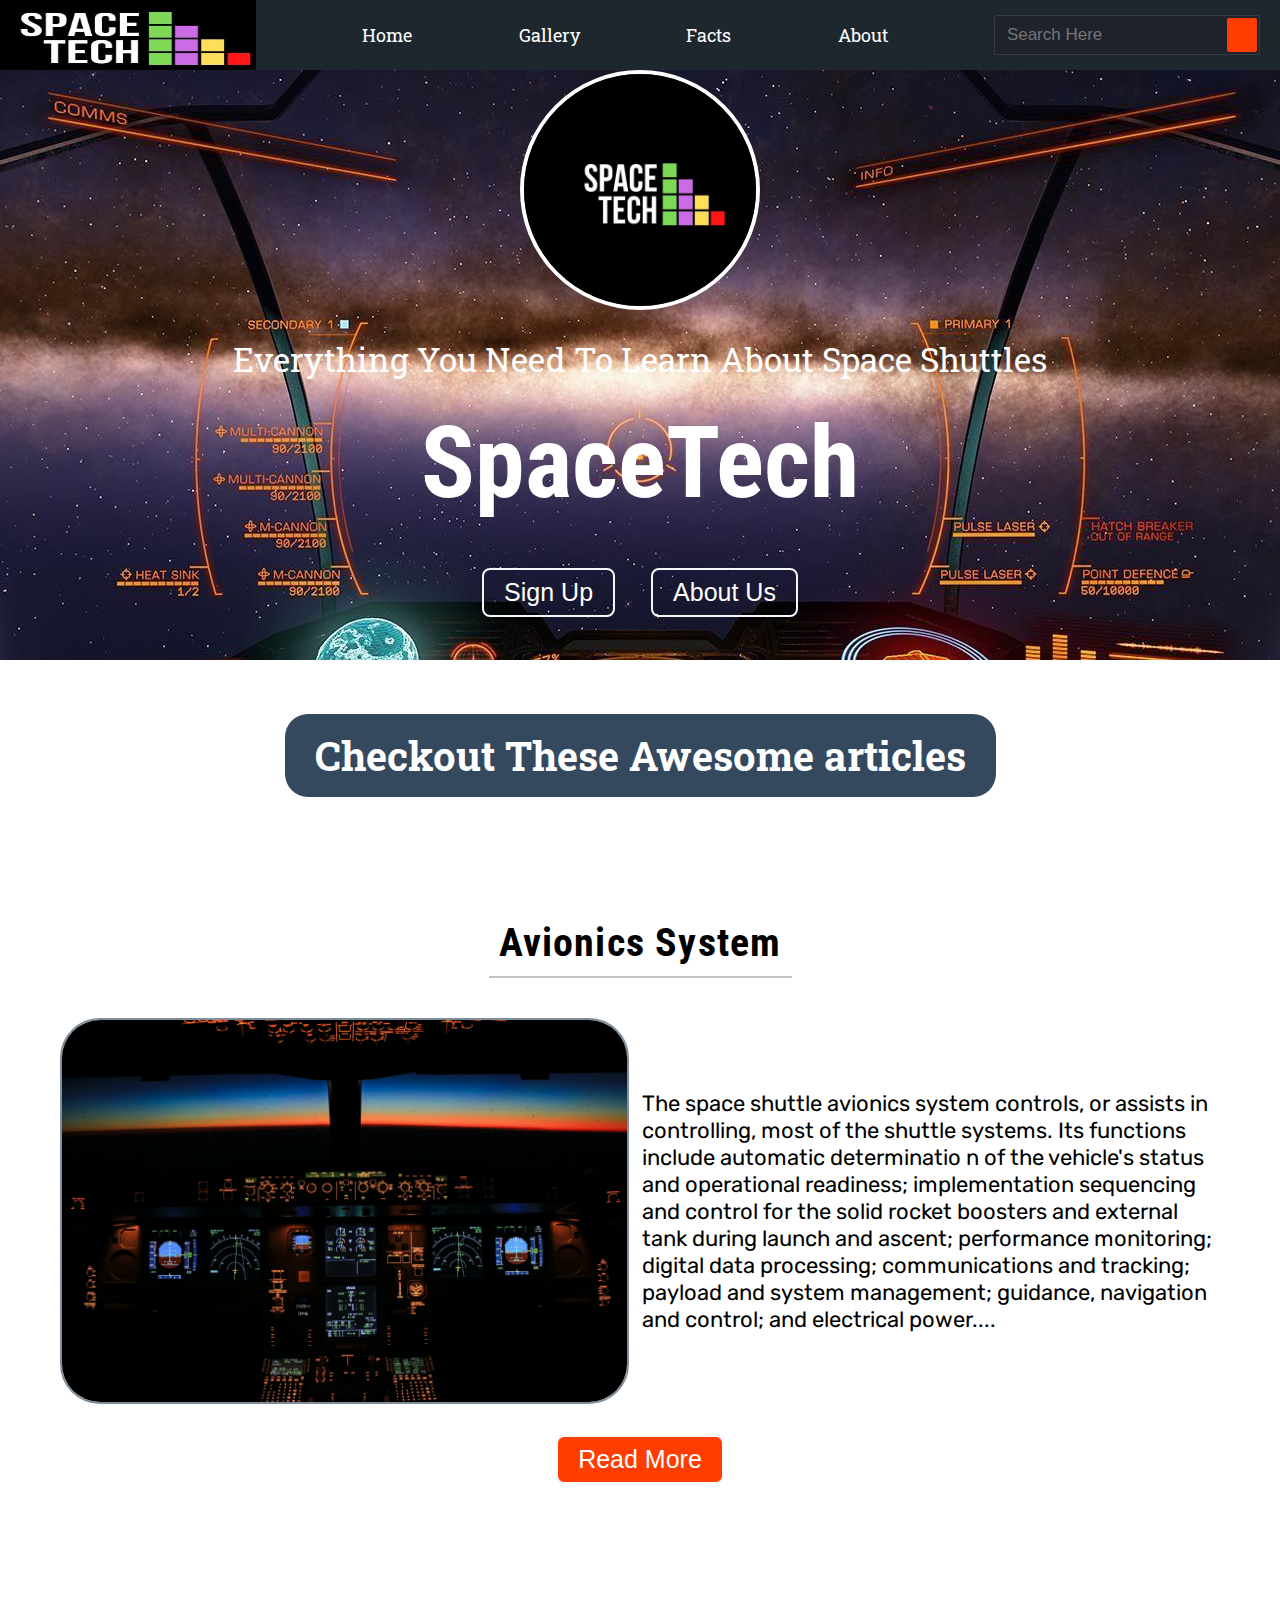
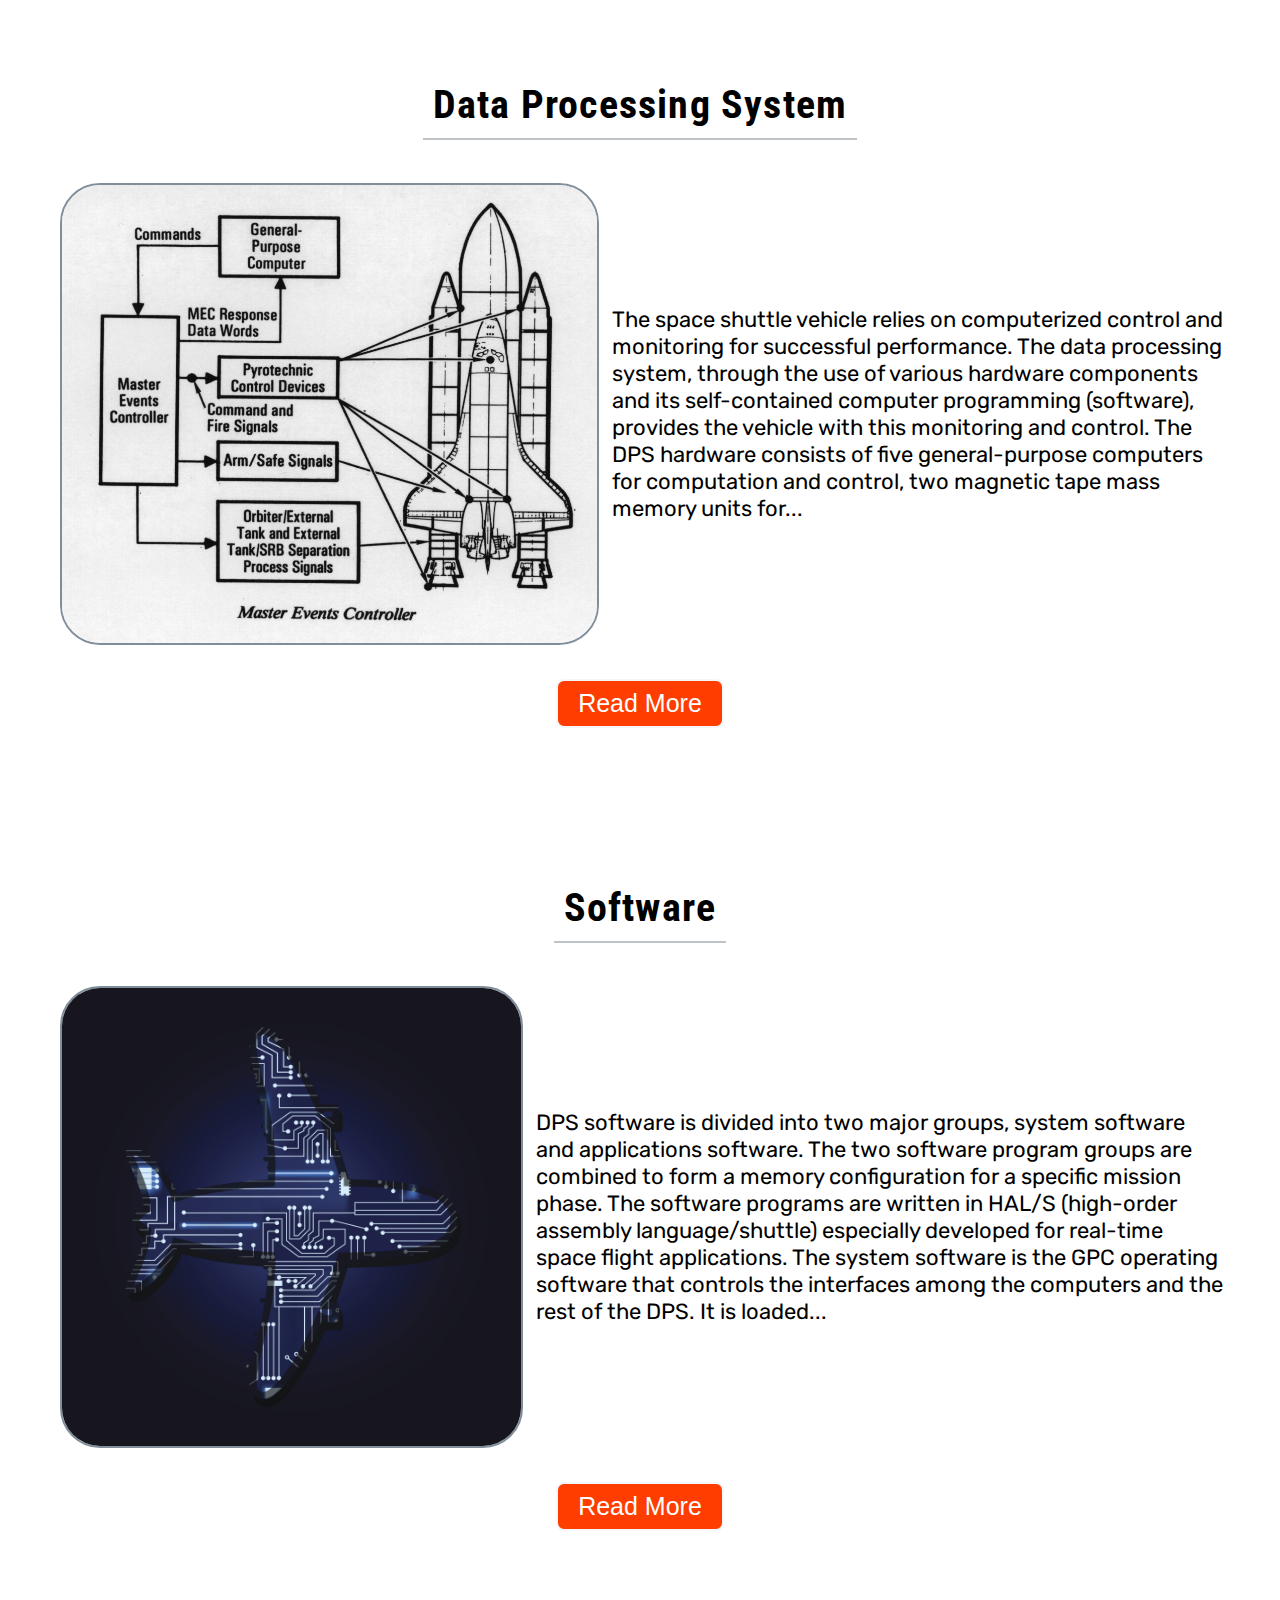
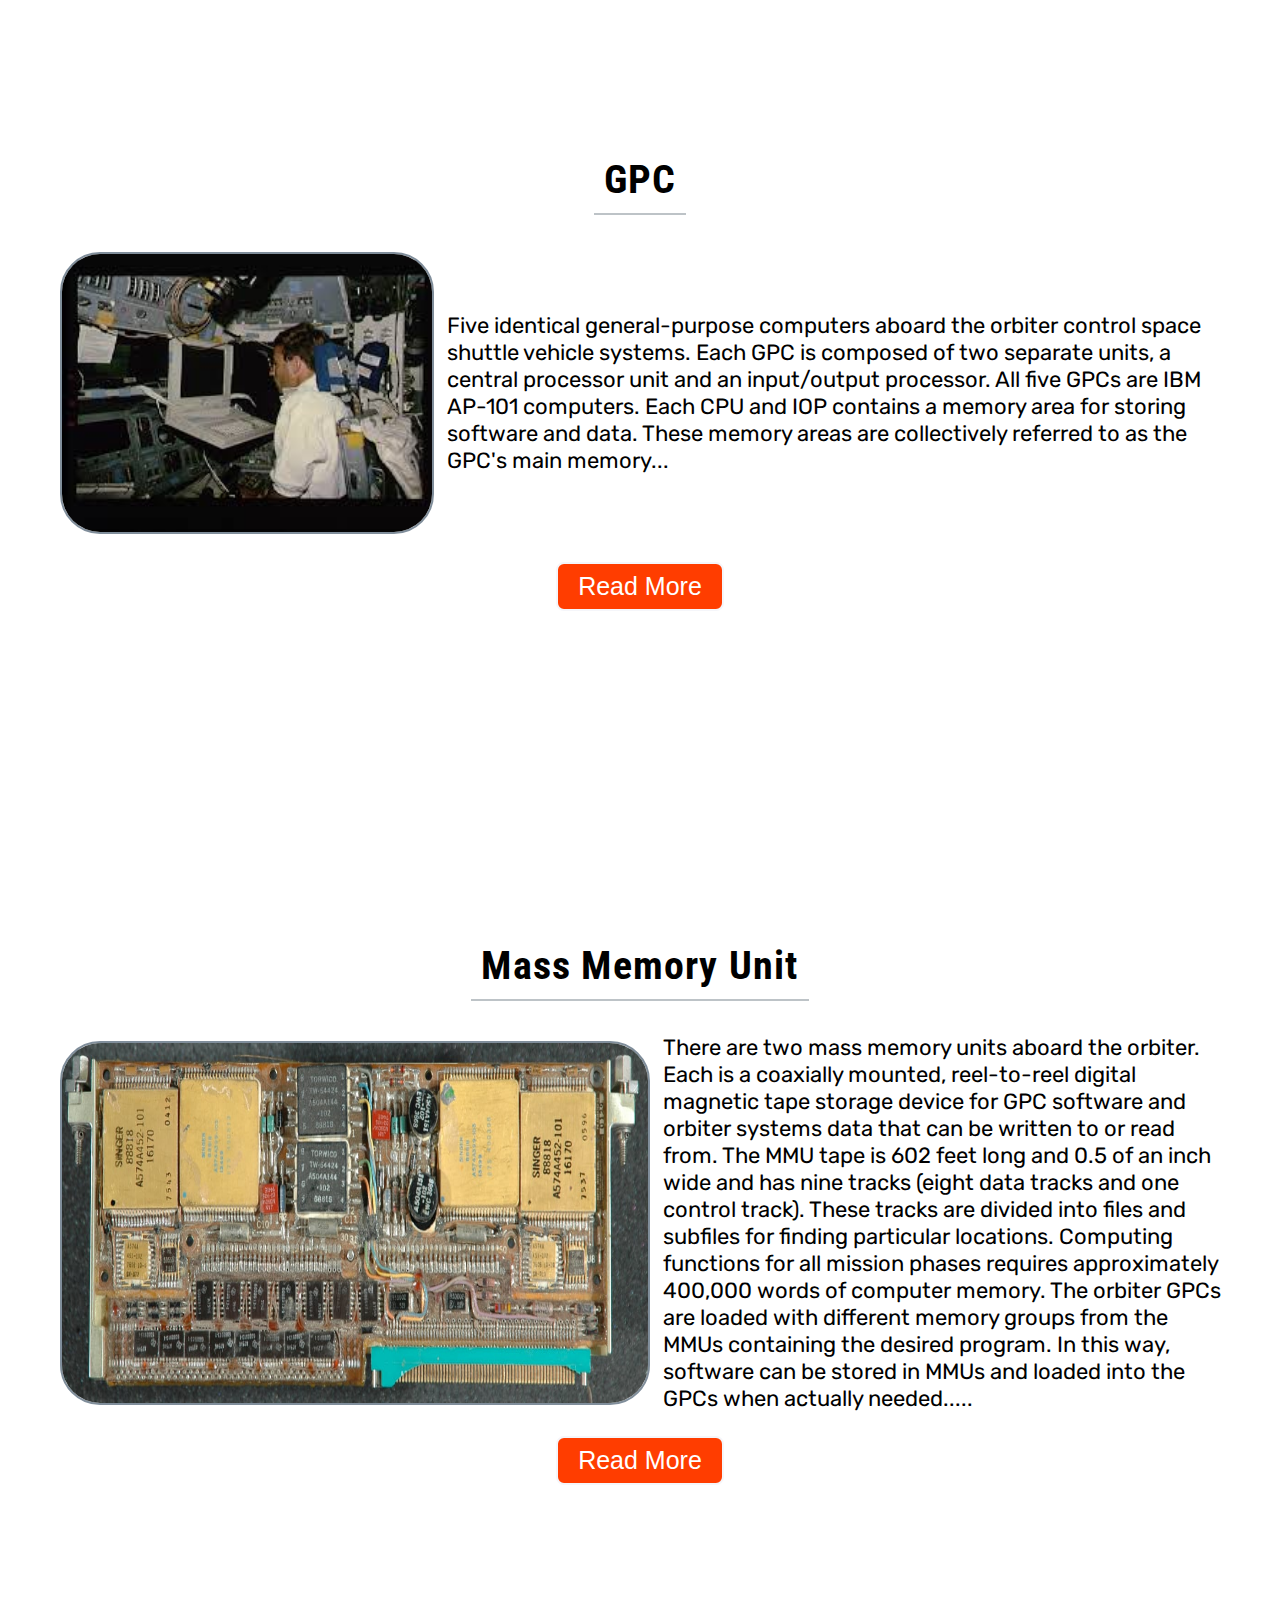
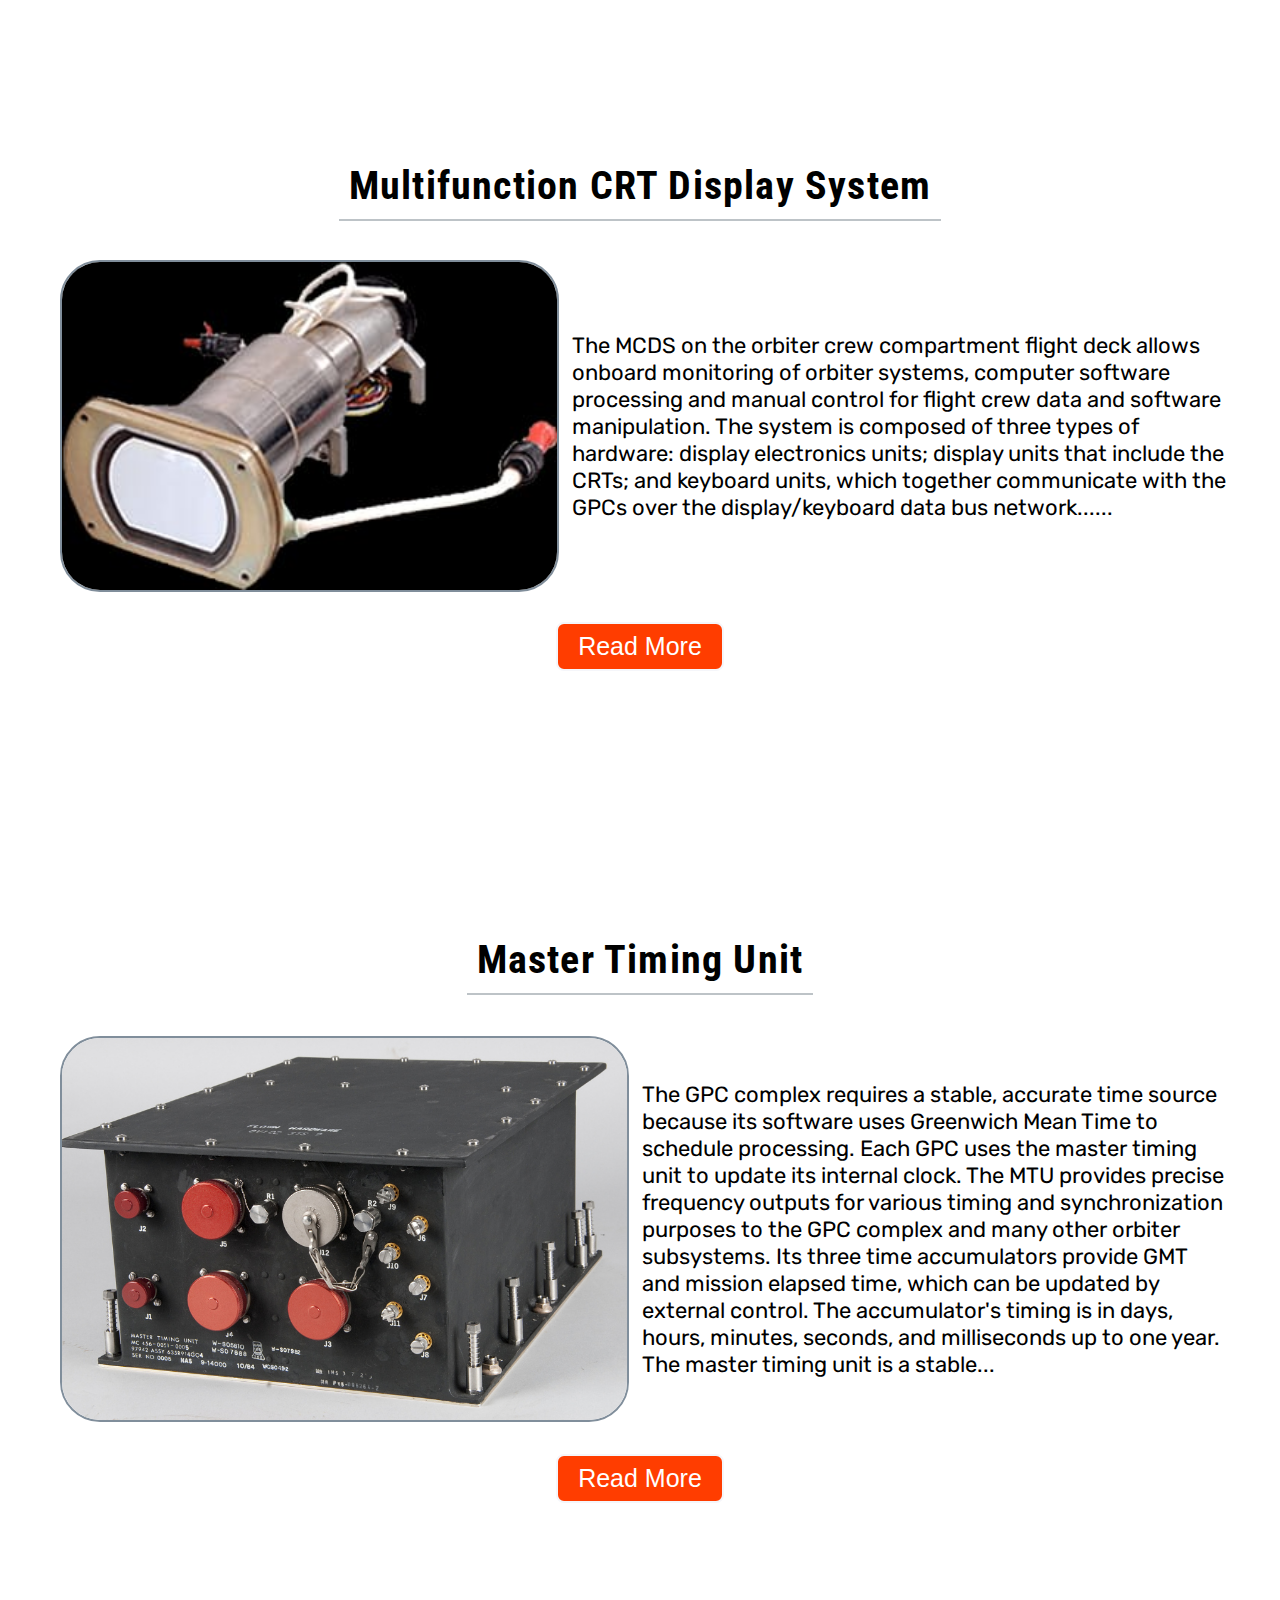
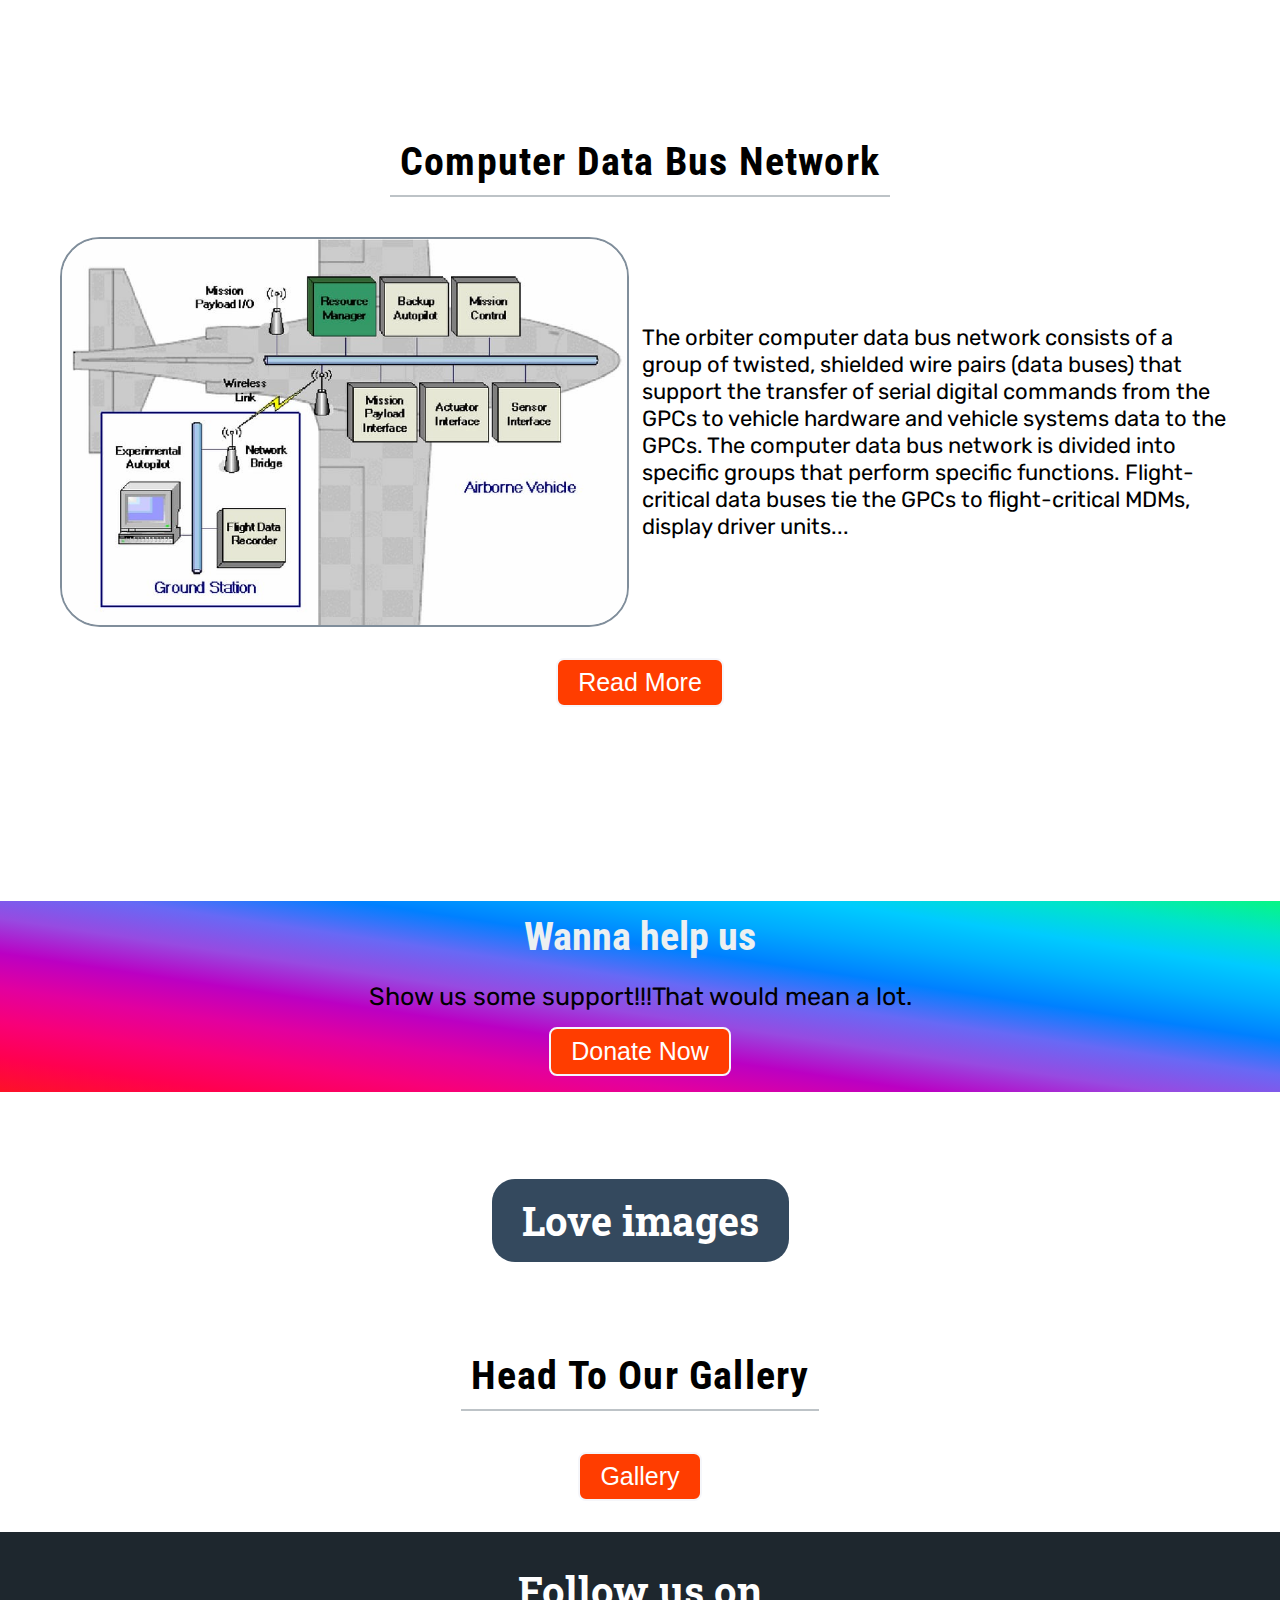
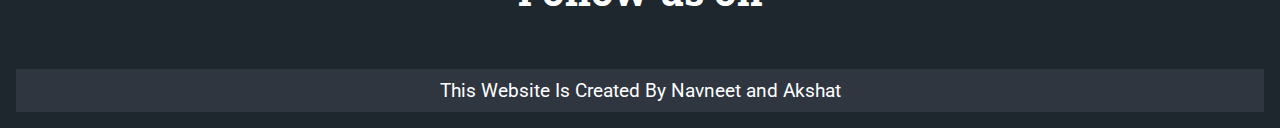
<file: index.html>
<!DOCTYPE html>
<html lang="en">
    <head>
        <meta charset="UTF-8">
        <meta name="viewport" content="width=device-width, initial-scale=1.0">
        <link rel="stylesheet" href="style.css">
        <link rel="stylesheet" href="https://use.fontawesome.com/releases/v5.1.0/css/all.css" integrity="sha384-lKuwvrZot6UHsBSfcMvOkWwlCMgc0TaWr+30HWe3a4ltaBwTZhyTEggF5tJv8tbt"
            crossorigin="anonymous">
            <link rel="preconnect" href="https://fonts.gstatic.com">
            <link href="https://fonts.googleapis.com/css2?family=Roboto&family=Roboto+Condensed&family=Roboto+Mono&family=Roboto+Slab&family=Rubik&display=swap" rel="stylesheet">
            <title>SpaceTech</title>
        </head>
        <body>
            <header>
                <div class="logo"><img src="img/logo.png" alt="SpaceTech"></div>
                <nav>
                    <div class="menu-icon" onclick= "menubtn()">
                        <span class="fas fa-bars"> </span>
                    </div>
                    <ul>
                        <li><a class="active"href="index.html">Home</a></li>
                        <li><a href="gallery.html">Gallery</a></li>
                        <li><a href="facts.html">Facts</a></li>
                        <li><a href="about.html">About</a></li>
                    </ul>
                    <div id="search-icon" onclick="searchbtn()">
                        <span class="fas fa-search"></span>
                    </div>
                    <div class="cancel-icon">
                        <span class="fas fa-times"></span>
                    </div>
                    <div id="search">
                        <form action="#">
                            <input type="text" placeholder="Search Here">
                            <button  class="fas fa-search"></button>
                        </form>
                    </div>
                    
                </nav>
                <div id="searchbox">
                    <input type="text" placeholder="Search Here">
                </div>
                <div id="slide-out" >
                    
                    
                    <li><a href="index.html">Home</a></li>
                    <li><a href="gallery.html">Gallery</a></li>
                    <li><a href="facts.html">Facts</a></li>
                    <li><a href="about.html">About</a></li>
                </div>
                
                
            </header>
            <main>
                <div class="banner">
                    <div class="bannerlogo">
                        <img src="img/banner-logo.jpeg" alt="SpaceTech">
                    </div>
                    <p>Everything you need to learn about space shuttles</p>
                    <h3>SpaceTech</h3>
                    <div class="buttons">
                        <a href="register.html"><button id="sign" class="btn-banner">Sign up</button></a>
                        <a href="about.html"><button class="btn-banner">about us</button></a>
                    </div>
                </div>
                <br><br><br>
                <div class="space-control">
                    <h4>Checkout These Awesome articles</h4>
                    <div class="card">
                        <h1 class="card-title">
                        Avionics System
                        </h1>
                        <div class="inner-card">
                            <img src="img/andres-dallimonti-kjqTlMHLci4-unsplash.jpg" alt="Card Image">
                            <p>The space shuttle avionics system controls, or assists in controlling,
                                most of the shuttle systems. Its functions include automatic determinatio
                                n of the vehicle's status and operational readiness; implementation sequencing
                                and control for the solid rocket boosters and external tank during launch and
                                ascent; performance monitoring; digital data processing; communications and tracking; payload
                                and system management; guidance, navigation and control; and electrical
                            power....</p>
                            </div> <a href="page1.html"><button class="btnread">Read More</button></a>
                        </div>
                        <br><br><br><br><br><br>
                        <div class="card">
                            <h1 class="card-title">
                            Data Processing system
                            </h1>
                            <div class="inner-card">
                                <img src="img/dps.jpeg" alt="Card Image">
                                <p>The space shuttle vehicle relies on computerized control and monitoring
                                    for successful performance. The data processing system, through the use of
                                    various hardware components and its self-contained computer programming
                                    (software), provides the vehicle with this monitoring and control.
                                    The DPS hardware consists of five general-purpose computers for computation
                                and control, two magnetic tape mass memory units for...</p>
                                </div><a href="page2.html"><button class="btnread">Read More</button></a>
                            </div>
                            <br><br><br><br><br><br>
                            <div class="card">
                                <h1 class="card-title">
                                Software
                                </h1>
                                <div class="inner-card">
                                    <img src="img/software.jpeg" alt="Card Image">
                                    <p>DPS software is divided into two major groups, system software
                                        and applications software.
                                        The two software program groups are combined to form a memory
                                        configuration for a specific mission phase. The software programs
                                        are written in HAL/S (high-order assembly language/shuttle)
                                        especially developed for real-time space flight applications.
                                        The system software is the GPC operating software that controls the
                                        interfaces among the computers and the rest of the DPS. It is loaded...
                                    </p>
                                    </div><a href="page3.html"><button class="btnread">Read More</button></a>
                                </div>
                                <br><br><br><br><br><br>
                                
                                <div class="card">
                                    <h1 class="card-title">
                                    GPC
                                    </h1>
                                    <div class="inner-card">
                                        <img src="img/gpc.jpg" alt="Card Image">
                                        <p>Five identical general-purpose computers aboard the orbiter control space shuttle vehicle systems. Each GPC is composed of two separate units, a central processor unit and an input/output processor. All five GPCs are IBM AP-101 computers. Each CPU and IOP contains a memory area for storing software and data. These memory areas are collectively referred to as the GPC's main memory...</p>
                                        
                                        </div><a href="page4.html"><button class="btnread">Read More</button></a><br><br><br>
                                    </div>
                                    
                                    
                                </div>
                                <br><br><br><br><br><br>
                                <div class="card">
                                    <h1 class="card-title">
                                    Mass memory unit
                                    </h1>
                                    <div class="inner-card">
                                        <img src="img/memory unit.jpeg" alt="Card Image">
                                        <p>There are two mass memory units aboard the orbiter. Each is a coaxially mounted, reel-to-reel digital magnetic tape storage device for GPC software and orbiter systems data that can be written to or read from. The MMU tape is 602 feet long and 0.5 of an inch wide and has nine tracks (eight data tracks and one control track). These tracks are divided into files and subfiles for finding particular locations.
                                        Computing functions for all mission phases requires approximately 400,000 words of computer memory. The orbiter GPCs are loaded with different memory groups from the MMUs containing the desired program. In this way, software can be stored in MMUs and loaded into the GPCs when actually needed.....</p>
                                        </div> <a href="page5.html"><button class="btnread">Read More</button></a>
                                    </div>
                                    <br><br><br><br><br><br>
                                    <div class="card">
                                        <h1 class="card-title">
                                        Multifunction CRT Display System
                                        </h1>
                                        <div class="inner-card">
                                            <img src="img/multi cry display.jpeg" alt="Card Image">
                                            <p>The MCDS on the orbiter crew compartment flight deck allows onboard monitoring of orbiter systems, computer software processing and manual control for flight crew data and software manipulation.
                                            The system is composed of three types of hardware: display electronics units; display units that include the CRTs; and keyboard units, which together communicate with the GPCs over the display/keyboard data bus network......</p>
                                            </div> <a href="page6.html"><button class="btnread">Read More</button></a>
                                        </div>
                                        <br><br><br><br><br><br>
                                        <div class="card">
                                            <h1 class="card-title">
                                            Master Timing Unit
                                            </h1>
                                            <div class="inner-card">
                                                <img src="img/deliveryService-1" alt="Card Image">
                                                <p>The GPC complex requires a stable, accurate time source because its software uses Greenwich Mean Time to schedule processing. Each GPC uses the master timing unit to update its internal clock. The MTU provides precise frequency outputs for various timing and synchronization purposes to the GPC complex and many other orbiter subsystems. Its three time accumulators provide GMT and mission elapsed time, which can be updated by external control. The accumulator's timing is in days, hours, minutes, seconds, and milliseconds up to one year.
                                                The master timing unit is a stable...</p>
                                                </div> <a href="page7.html"><button class="btnread">Read More</button></a>
                                            </div>
                                            <br><br><br><br><br><br>
                                            <div class="card">
                                                <h1 class="card-title">
                                                Computer Data Bus Network
                                                </h1>
                                                <div class="inner-card">
                                                    <img src="img/computer data bus network.jpg" alt="Card Image">
                                                    <p>The orbiter computer data bus network consists of a group of twisted, shielded wire pairs (data buses) that support the transfer of serial digital commands from the GPCs to vehicle hardware and vehicle systems data to the GPCs. The computer data bus network is divided into specific groups that perform specific functions.
                                                    Flight-critical data buses tie the GPCs to flight-critical MDMs, display driver units...</p>
                                                    </div> <a href="page8.html"><button class="btnread">Read More</button></a>
                                                </div>
                                                <br><br><br><br><br><br>
                                                
                                                <div class="donate">
                                                    <h3>Wanna help us</h3>
                                                    <p>Show us some support!!!That would mean a lot.</p>
                                                    <a href="#"> <button>Donate Now </button></a>
                                                </div>
                                                <br><br><br><br>
                                                <div class="gallery-go">
                                                    <h3>Love images</h3>
                                                    <h6>Head to our gallery</h6>
                                                    <a href="gallery.html"> <button>Gallery</button></a>
                                                </div>
                                            </main>
                                            <footer>
                                                <h1>Follow us on</h1>
                                                <div class="social-media">
                                                    <a href="#" ><i id="facebook" class="fab fa-facebook"></i></a>
                                                    <a href="#" ><i id="instagram"class="fab fa-instagram"></i></a>
                                                    <a href="#"><i  id="github" class="fab fa-github"></i></a>
                                                </div>
                                                <p>This Website Is Created By Navneet and Akshat</p>
                                            </footer>
                                            <script src="main.js"></script>
                                        </body>
                                    </html>
</file>
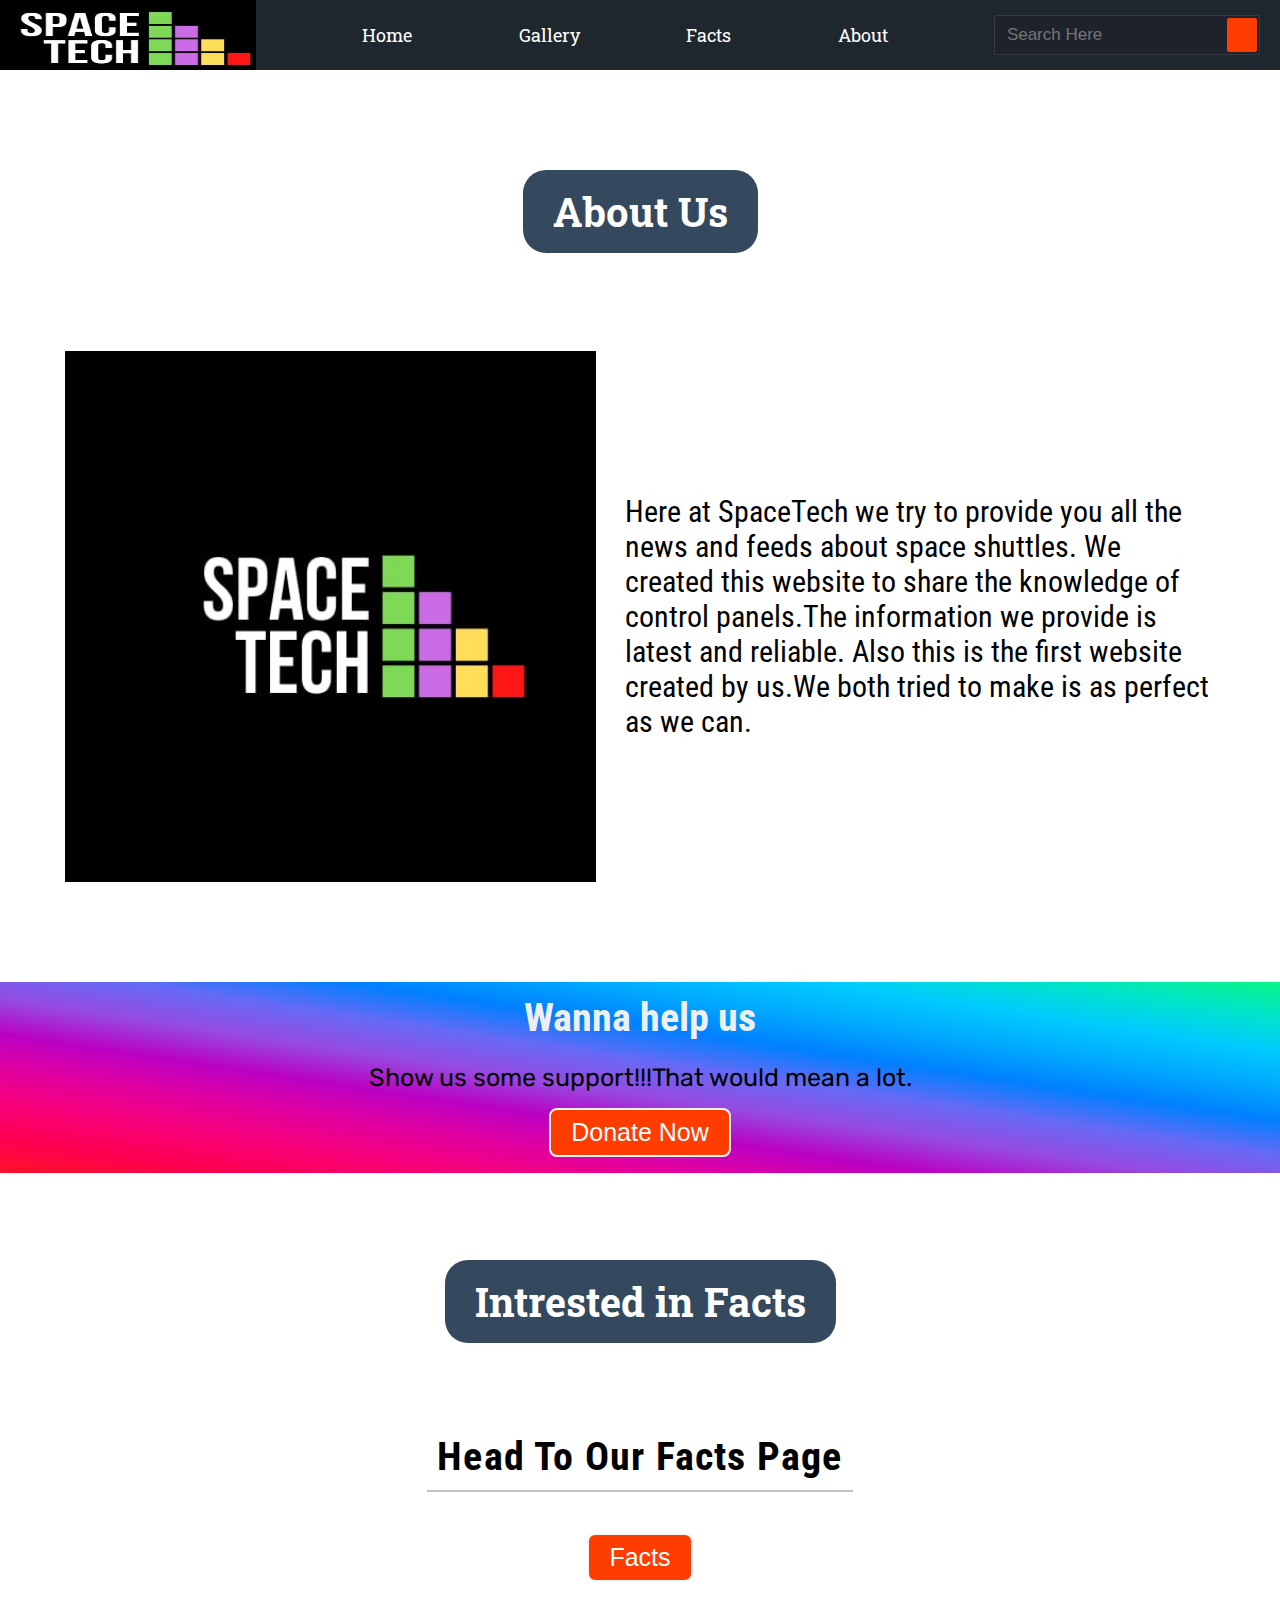
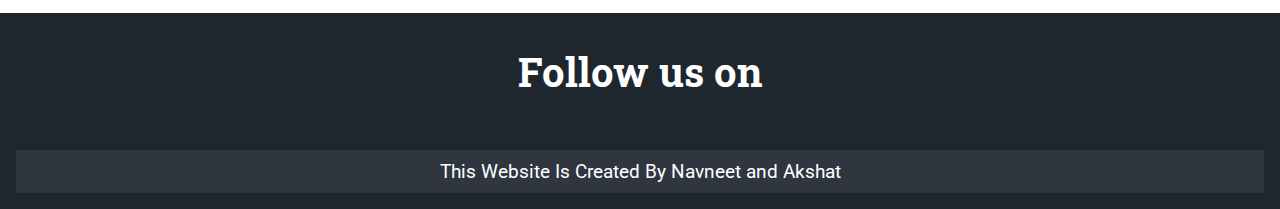
<file: about.html>
<!DOCTYPE html>
<html lang="en">
        <head>
        <meta charset="UTF-8">
        <meta name="viewport" content="width=device-width, initial-scale=1.0">
        <link rel="stylesheet" href="style.css">
        <link rel="stylesheet" href="https://use.fontawesome.com/releases/v5.1.0/css/all.css" integrity="sha384-lKuwvrZot6UHsBSfcMvOkWwlCMgc0TaWr+30HWe3a4ltaBwTZhyTEggF5tJv8tbt"
            crossorigin="anonymous">
            <link rel="preconnect" href="https://fonts.gstatic.com">
            <link href="https://fonts.googleapis.com/css2?family=Roboto&family=Roboto+Condensed&family=Roboto+Mono&family=Roboto+Slab&family=Rubik&display=swap" rel="stylesheet">
            <title>SpaceTech</title>
        </head>
        <body>
            <header>
                <div class="logo"><img src="img/logo.png" alt="space tech"></div>
                <nav>
                    <div class="menu-icon" onclick="menubtn()">
                        <span class="fas fa-bars"> </span>
                    </div>
                    <ul>
                        <li><a class="active" href="index.html">Home</a></li>
                        <li><a href="gallery.html">Gallery</a></li>
                        <li><a href="facts.html">Facts</a></li>
                        <li><a href="#">About</a></li>
                    </ul>
                    <div id="search-icon" onclick="searchbtn()">
                        <span class="fas fa-search"></span>
                    </div>
                    <div class="cancel-icon">
                        <span class="fas fa-times"></span>
                    </div>
                    <div id="search">
                        <form action="#">
                            <input type="text" placeholder="Search Here">
                            <button class="fas fa-search"></button>
                        </form>
                    </div>
                </nav>
                <div id="searchbox">
                    <input type="text" placeholder="Search Here">
                </div>
                <div id="slide-out">
                    <li><a href="index.html">Home</a></li>
                    <li><a href="gallery.html">Gallery</a></li>
                    <li><a href="facts.html">Facts</a></li>
                    <li><a href="about.html">About</a></li>
                </div>
            </header>
            <main id="abpage">
                <div class="about">
                    <h1>About Us</h1>
                    <br>
                    <div class="about-body">
                        <img src="img/banner-logo.jpeg" alt="SpaceTech">
                        
                        <p class="main">
                            Here at SpaceTech we try to provide you all the news and feeds about space shuttles.
                            We created this website to share the knowledge of control panels.The information we provide is latest and reliable.
                            Also this is the first website created by us.We both tried to make is as perfect as we can.
                        </p>
                    </div>
                </div>
                <div class="donate">
                    <h3>Wanna help us</h3>
                    <p>Show us some support!!!That would mean a lot.</p>
                    <a href="#"> <button>Donate Now </button></a>
                </div>
                
                <br><br><br><br>
                <div class="gallery-go">
                    <h3>Intrested in Facts</h3>
                    <h6>Head to our facts page</h6>
                    <a href="facts.html"> <button>Facts</button></a>
                </div>
            </main>
            <footer>
                <h1>Follow us on</h1>
                <div class="social-media">
                    <a href="#" ><i id="facebook" class="fab fa-facebook"></i></a>
                    <a href="#" ><i id="instagram"class="fab fa-instagram"></i></a>
                    <a href="#"><i  id="github" class="fab fa-github"></i></a>
                </div>
                <p>This Website Is Created By Navneet and Akshat</p>
            </footer>
            <script src="main.js"></script>
        </body>
    </html>
</file>
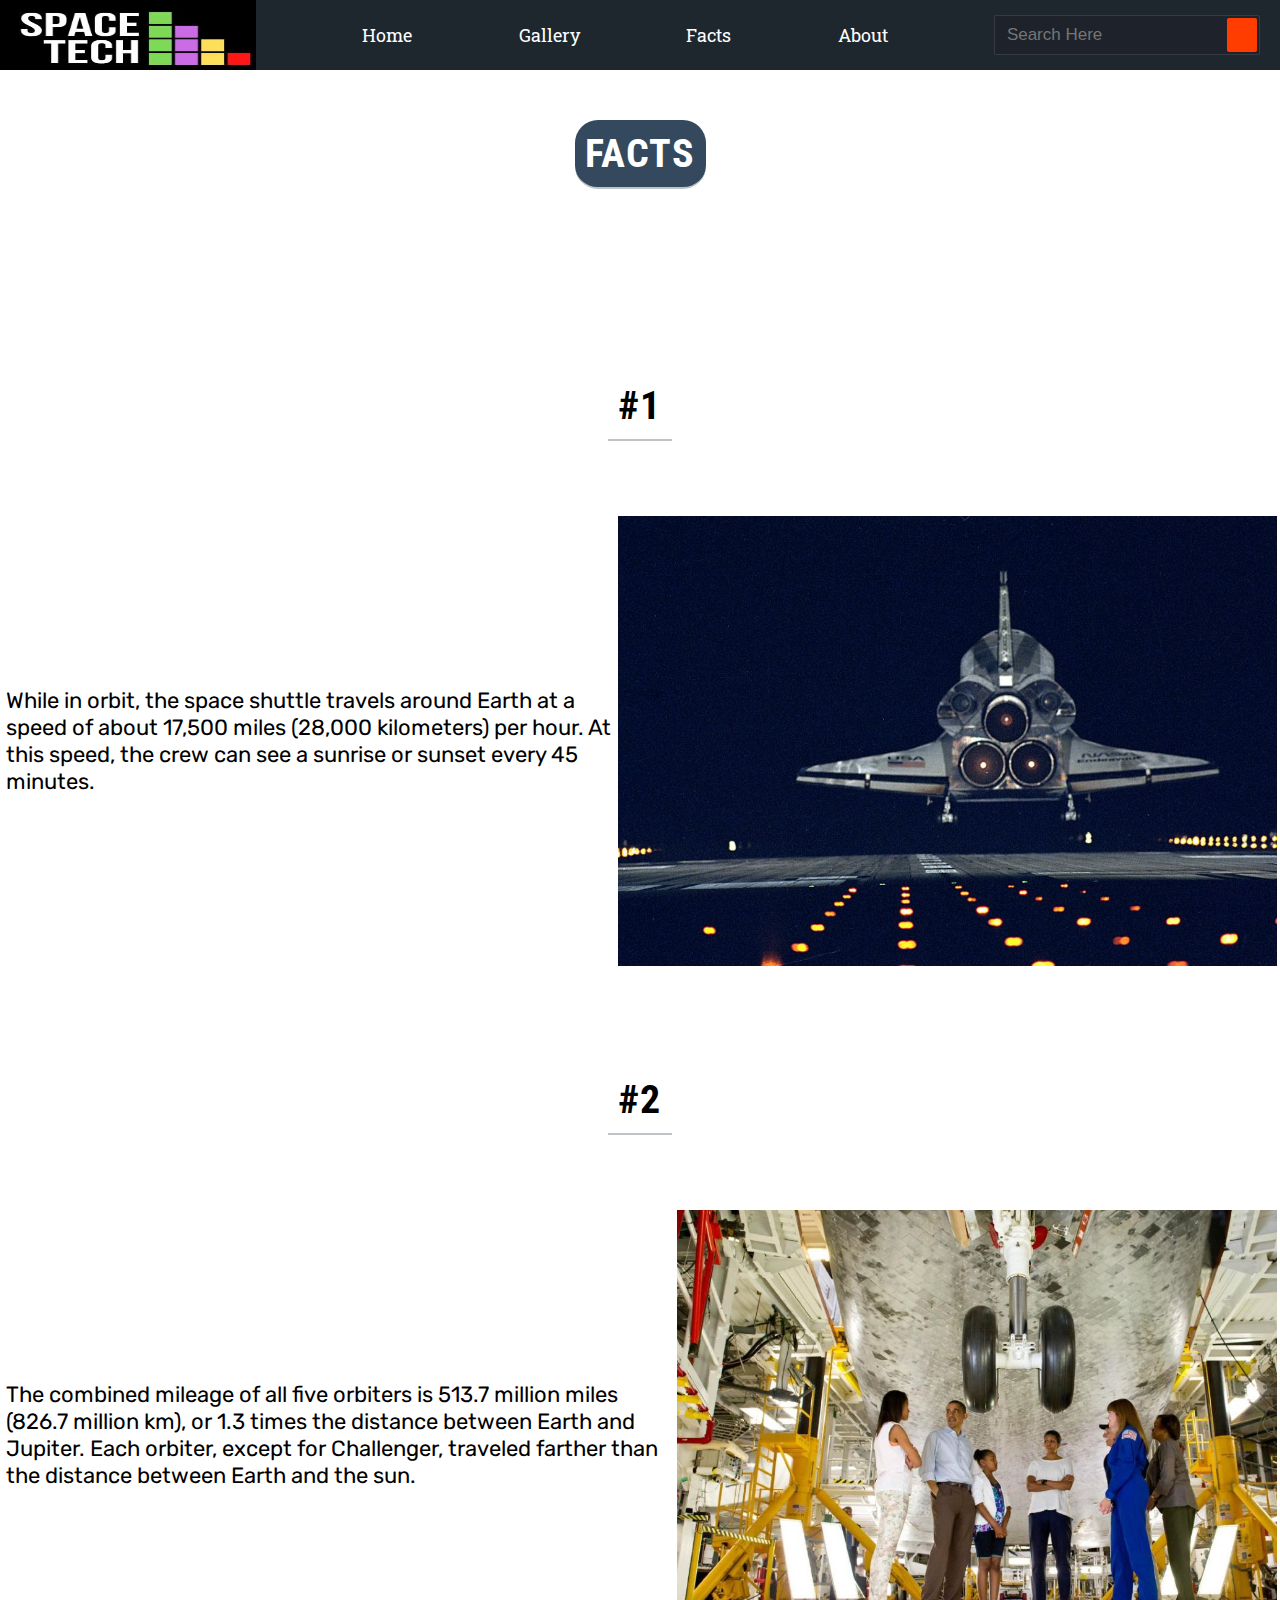
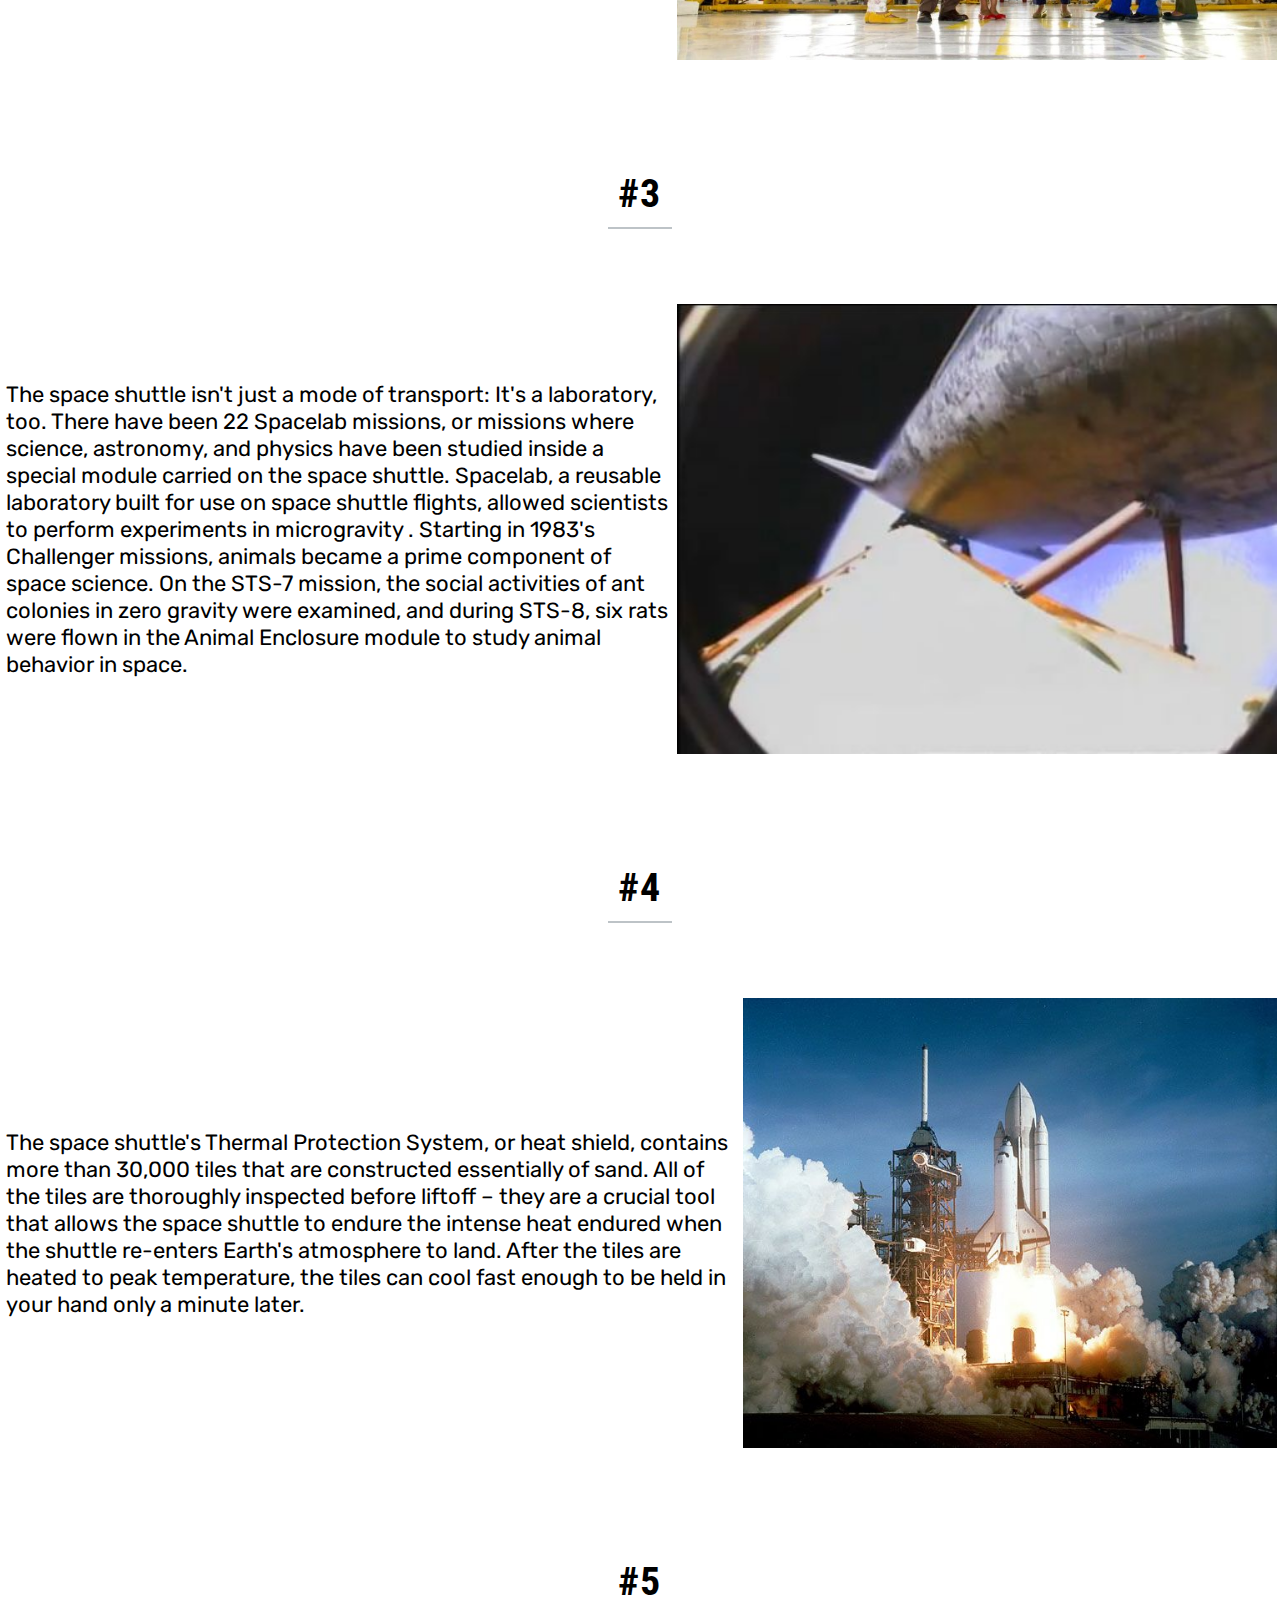
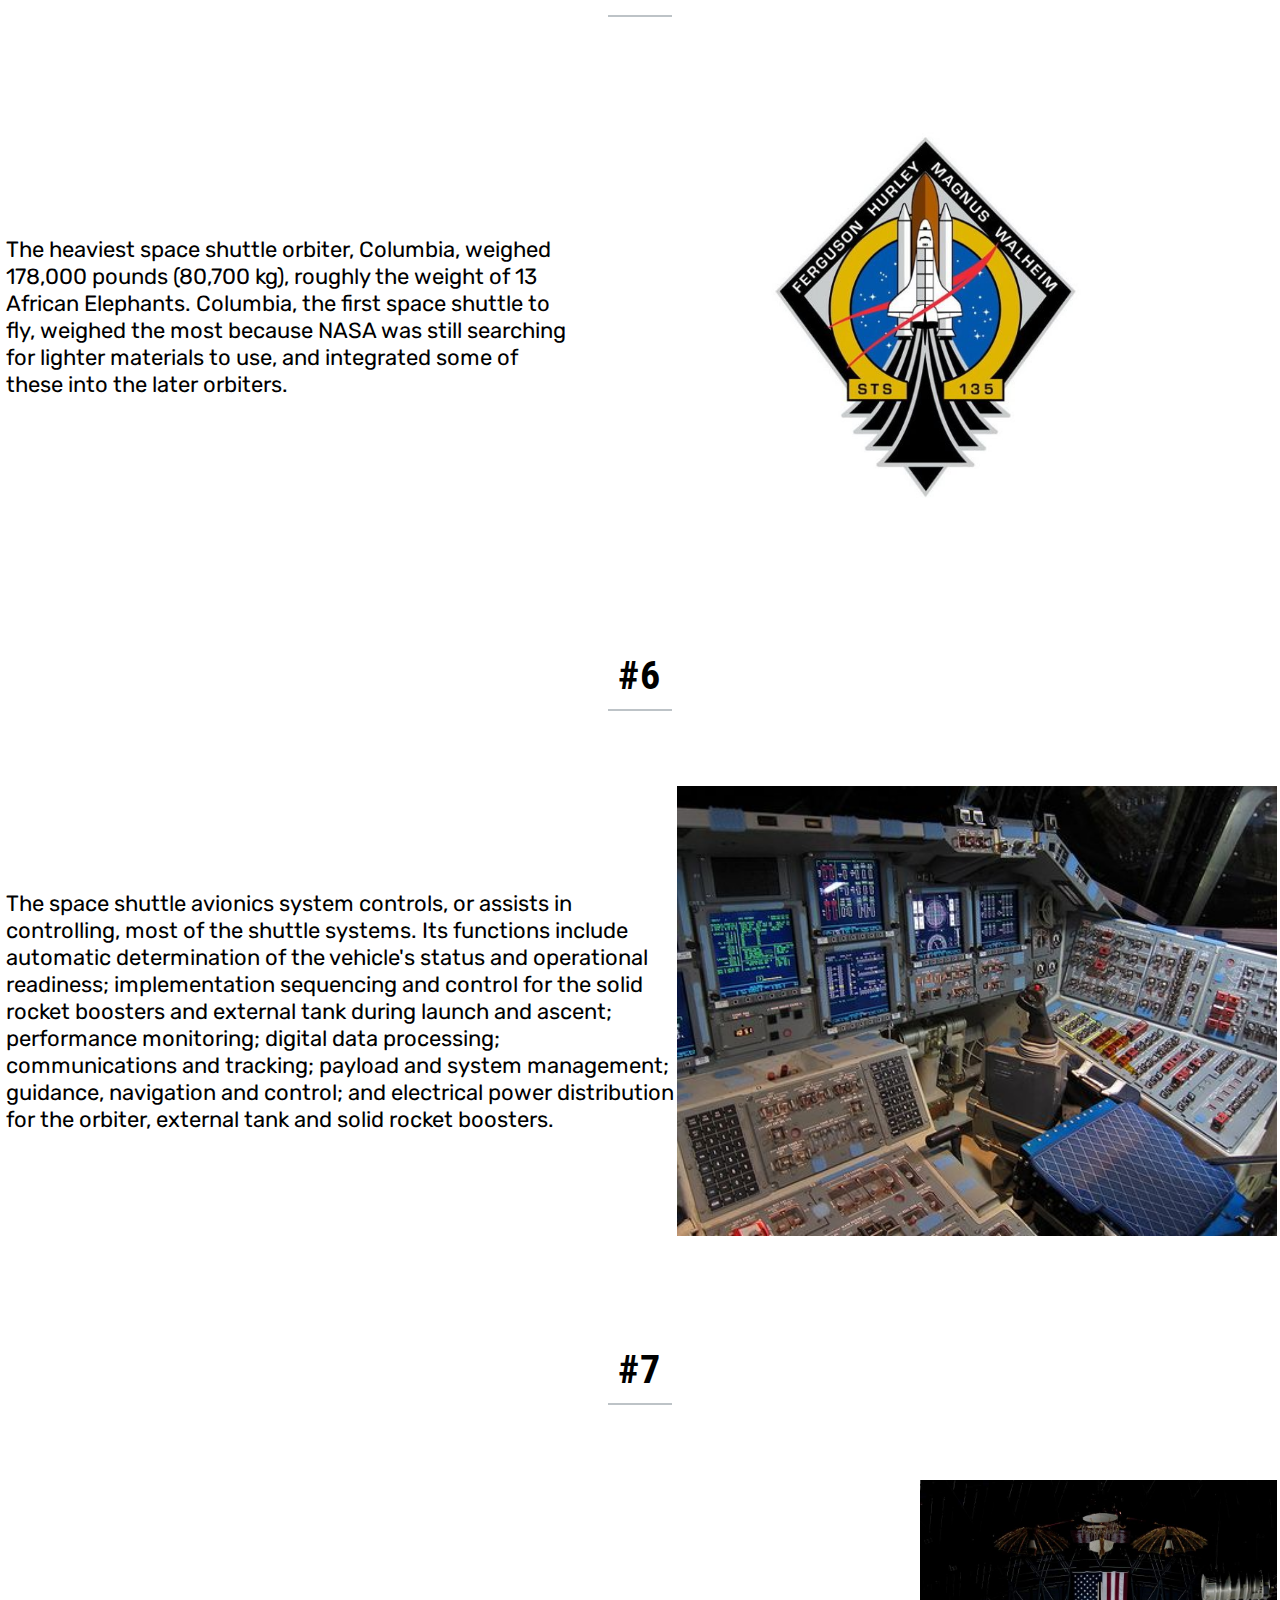
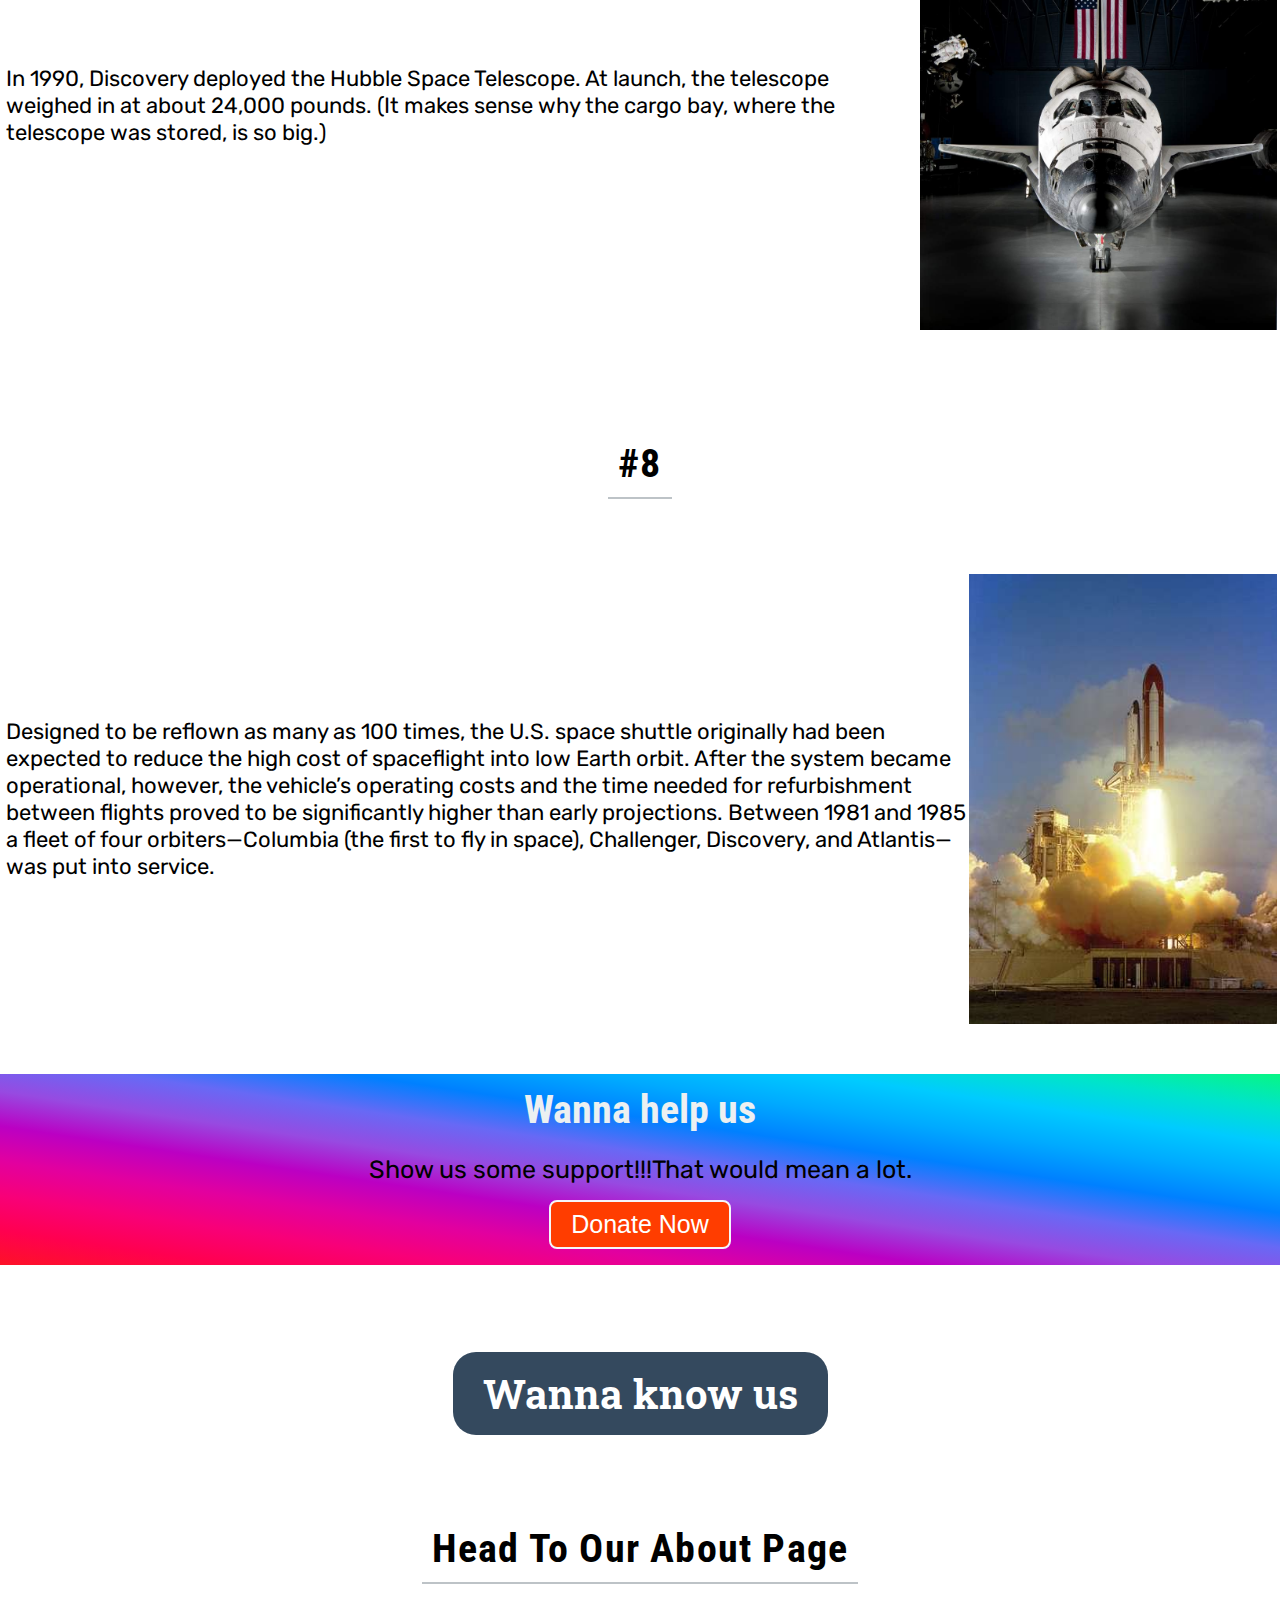
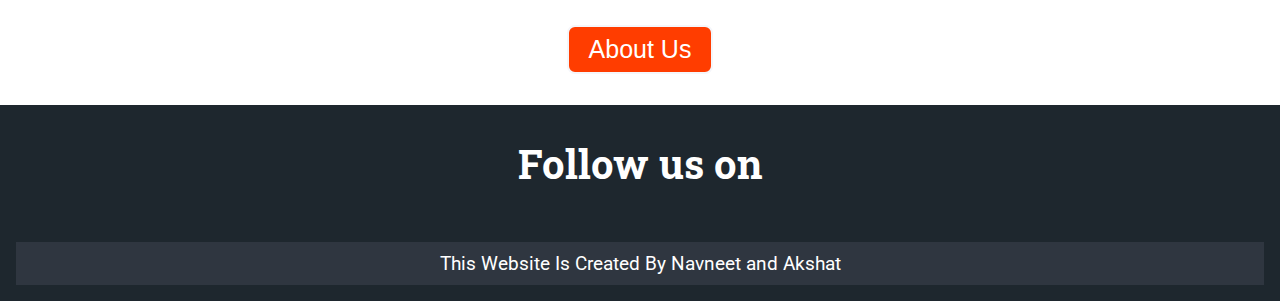
<file: facts.html>
<!DOCTYPE html>
<html lang="en">
    <head>
        <meta charset="UTF-8">
        <meta name="viewport" content="width=device-width, initial-scale=1.0">
        <link rel="stylesheet" href="style.css">
        <link rel="stylesheet" href="https://use.fontawesome.com/releases/v5.1.0/css/all.css"
            integrity="sha384-lKuwvrZot6UHsBSfcMvOkWwlCMgc0TaWr+30HWe3a4ltaBwTZhyTEggF5tJv8tbt" crossorigin="anonymous">
            <link href="https://fonts.googleapis.com/css2?family=Roboto&family=Roboto+Condensed&family=Roboto+Mono&family=Roboto+Slab&family=Rubik&display=swap" rel="stylesheet">
            
            <title>Facts</title>
        </head>
        <body>
            <header>
                <div class="logo"><img src="img/logo.png" alt="space tech"></div>
                <nav>
                    <div class="menu-icon" onclick="menubtn()">
                        <span class="fas fa-bars"> </span>
                    </div>
                    <ul>
                        <li><a class="active" href="index.html">Home</a></li>
                        <li><a href="gallery.html">Gallery</a></li>
                        <li><a href="facts.html">Facts</a></li>
                        <li><a href="about.html">About</a></li>
                    </ul>
                    <div id="search-icon" onclick="searchbtn()">
                        <span class="fas fa-search"></span>
                    </div>
                    <div class="cancel-icon">
                        <span class="fas fa-times"></span>
                    </div>
                    <div id="search">
                        <form action="#">
                            <input type="text" placeholder="Search Here">
                            <button class="fas fa-search"></button>
                        </form>
                    </div>
                </nav>
                <div id="searchbox">
                    <input type="text" placeholder="Search Here">
                </div>
                <div id="slide-out">
                    <li><a href="index.html">Home</a></li>
                    <li><a href="gallery.html">Gallery</a></li>
                    <li><a href="facts.html">Facts</a></li>
                    <li><a href="about.html">About</a></li>
                </div>
            </header>
            <main id="facts">
                <h1 class="page-heading">FACTS</h1>
                <br><br><br><br><br><br>
                <h1>#1</h1>
                <div class="fact">
                    
                    <p>While in orbit, the space shuttle travels around Earth at a speed of about 17,500 miles (28,000 kilometers) per hour. At this speed, the crew can see a sunrise or sunset every 45 minutes.</p>
                    <img src="img/fact1.jpg" alt="fact1">
                </div>
                <h1>#2</h1>
                <div class="fact">
                    
                    <p>The combined mileage of all five orbiters is 513.7 million miles (826.7 million km), or 1.3 times the distance between Earth and Jupiter. Each orbiter, except for Challenger, traveled farther than the distance between Earth and the sun.</p>
                    <img src="img/fact2.jpg" alt="fact2">
                </div>
                <h1>#3</h1>
                <div class="fact">
                    
                    <p>The space shuttle isn't just a mode of transport: It's a laboratory, too. There have been 22 Spacelab missions, or missions where science, astronomy, and physics have been studied inside a special module carried on the space shuttle.
                        Spacelab, a reusable laboratory built for use on space shuttle flights, allowed scientists to perform experiments in microgravity . Starting in 1983's Challenger missions, animals became a prime component of space science. On the STS-7 mission, the social activities of ant colonies in zero gravity were examined, and during STS-8, six rats were flown in the Animal Enclosure module to study animal behavior in space.
                    </p>
                    <img src="img/fact3.jpg" alt="fact3">
                </div>
                <h1>#4</h1>
                <div class="fact">
                    <p>The space shuttle's Thermal Protection System, or heat shield, contains more than 30,000 tiles that are constructed essentially of sand.
                        All of the tiles are thoroughly inspected before liftoff – they are a crucial tool that allows the space shuttle to endure the intense heat endured when the shuttle re-enters Earth's atmosphere to land. After the tiles are heated to peak temperature, the tiles can cool fast enough to be held in your hand only a minute later.
                        
                    </p>
                    <img src="img/fact4.jpg" alt="fact4">
                </div>
                <h1>#5</h1>
                <div class="fact">
                    
                    <p>The heaviest space shuttle orbiter, Columbia, weighed 178,000 pounds (80,700 kg), roughly the weight of 13 African Elephants.
                    Columbia, the first space shuttle to fly, weighed the most because NASA was still searching for lighter materials to use, and integrated some of these into the later orbiters.</p>
                    <img src="img/fact5.jpg" alt="fact5">
                </div>
                <h1>#6</h1>
                <div class="fact">
                    
                    <p>The space shuttle avionics system controls, or assists in controlling, most of the shuttle systems. Its functions include automatic determination of the vehicle's status and operational readiness; implementation sequencing and control for the solid rocket boosters and external tank during launch and ascent; performance monitoring; digital data processing; communications and tracking; payload and system management; guidance, navigation and control; and electrical power distribution for the orbiter, external tank and solid rocket boosters.</p>
                    <img src="img/fact6.jpg" alt="fact6">
                </div>
                <h1>#7</h1>
                <div class="fact">
                    <p>In 1990, Discovery deployed the Hubble Space Telescope. At launch, the telescope weighed in at about 24,000 pounds. (It makes sense why the cargo bay, where the telescope was stored, is so big.)</p>
                    <img src="img/fact7.jpg" alt="fact7">
                </div>
                <h1>#8</h1>
                <div class="fact">
                    
                    <p>Designed to be reflown as many as 100 times, the U.S. space shuttle originally had been expected to reduce the high cost of spaceflight into low Earth orbit. After the system became operational, however, the vehicle’s operating costs and the time needed for refurbishment between flights proved to be significantly higher than early projections. Between 1981 and 1985 a fleet of four orbiters—Columbia (the first to fly in space), Challenger, Discovery, and Atlantis—was put into service.</p>
                    <img src="img/fact8.jpg" alt="fact8">
                </div>
                <div class="donate">
                    <h3>Wanna help us</h3>
                    <p>Show us some support!!!That would mean a lot.</p>
                    <a href="#"> <button>Donate Now </button></a>
                </div>
                <br><br><br><br>
                <div class="gallery-go">
                    <h3>Wanna know us</h3>
                    <h6>Head to our About page</h6>
                    <a href="about.html"> <button>About Us   </button></a>
                </div>
            </main>
            <footer>
                <h1>Follow us on</h1>
                <div class="social-media">
                    <a href="#" ><i id="facebook" class="fab fa-facebook"></i></a>
                    <a href="#" ><i id="instagram"class="fab fa-instagram"></i></a>
                    <a href="#"><i  id="github" class="fab fa-github"></i></a>
                </div>
                <p>This Website Is Created By Navneet and Akshat</p>
            </footer>
            <script src="main.js"></script>
        </body>
    </html>
</file>
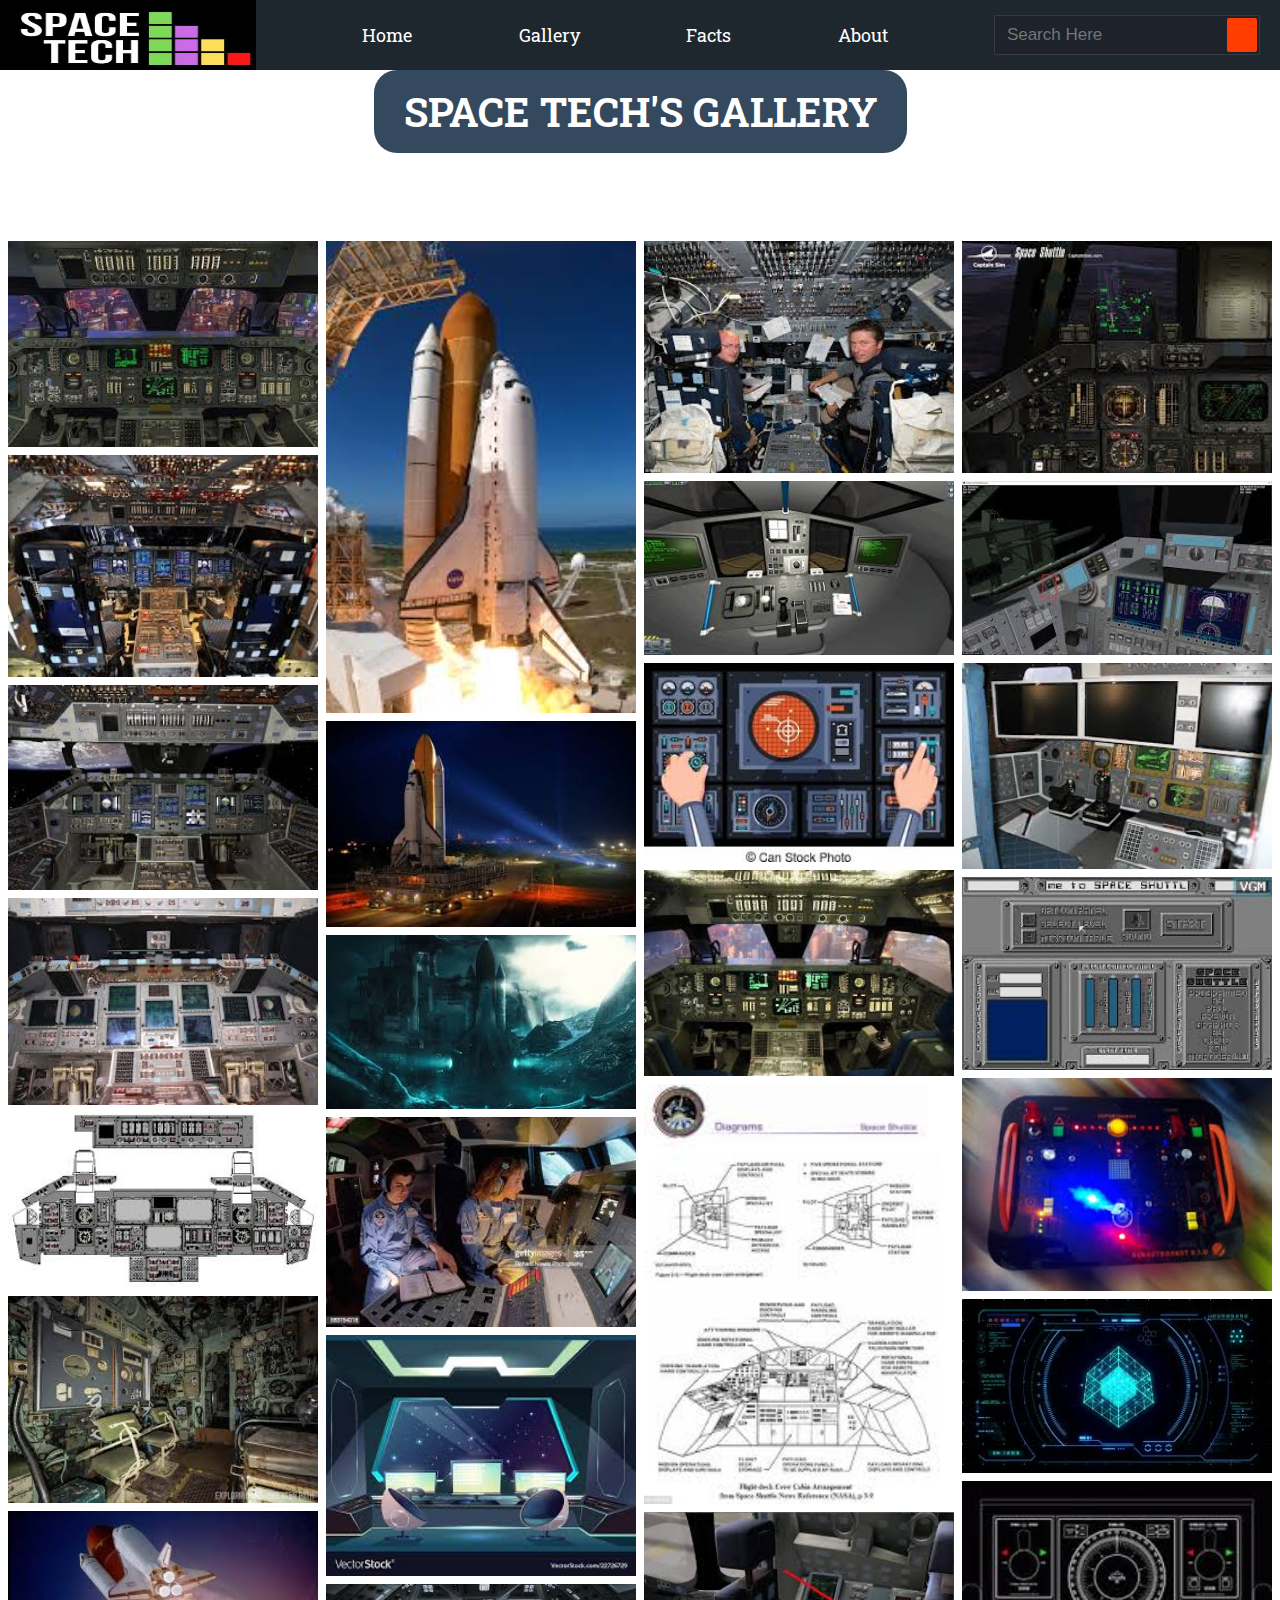
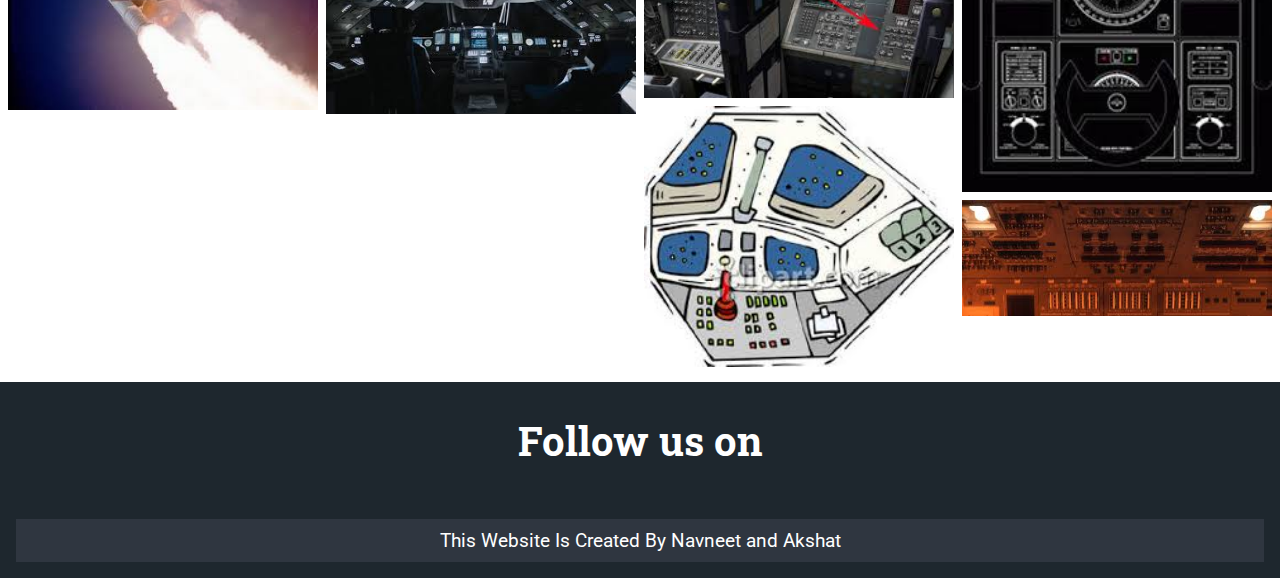
<file: gallery.html>
<!DOCTYPE html>
<html lang="en">
  <head>
    <meta charset="UTF-8">
    <meta name="viewport" content="width=device-width, initial-scale=1.0">
    <link rel="stylesheet" href="style.css">
    <link rel="stylesheet" href="https://use.fontawesome.com/releases/v5.1.0/css/all.css"
      integrity="sha384-lKuwvrZot6UHsBSfcMvOkWwlCMgc0TaWr+30HWe3a4ltaBwTZhyTEggF5tJv8tbt" crossorigin="anonymous">
      <link href="https://fonts.googleapis.com/css2?family=Roboto&family=Roboto+Condensed&family=Roboto+Mono&family=Roboto+Slab&family=Rubik&display=swap" rel="stylesheet">
      <title>Gallery</title>
      
    </head>
    <body>
      <header>
        <div class="logo"><img src="img/logo.png" alt="space tech"></div>
        <nav>
          <div class="menu-icon" onclick="menubtn()">
            <span class="fas fa-bars"> </span>
          </div>
          <ul>
            <li><a class="active" href="index.html">Home</a></li>
            <li><a href="gallery.html">Gallery</a></li>
            <li><a href="facts.html">Facts</a></li>
            <li><a href="about.html">About</a></li>
          </ul>
          <div id="search-icon" onclick="searchbtn()">
            <span class="fas fa-search"></span>
          </div>
          <div class="cancel-icon">
            <span class="fas fa-times"></span>
          </div>
          <div id="search">
            <form action="#">
              <input type="text" placeholder="Search Here">
              <button class="fas fa-search"></button>
            </form>
          </div>
        </nav>
        <div id="searchbox">
          <input type="text" placeholder="Search Here">
        </div>
        <div id="slide-out">
          <li><a href="index.html">Home</a></li>
          <li><a href="gallery.html">Gallery</a></li>
          <li><a href="facts.html">Facts</a></li>
          <li><a href="about.html">About</a></li>
        </div>
      </header>
      <main id="gallery">
        <h1 class="page-heading">SPACE TECH'S GALLERY</h1>
        <div class="row">
          <div class="column">
            <img src="img/g1.jpg">
            <img src="img/g2.jpg">
            <img src="img/g3.jpg">
            <img src="img/g4.jpg">
            <img src="img/g5.jpg">
            <img src="img/g31.jpg">
            <img src="img/g7.jpg">
          </div>
          <div class="column">
            <img src="img/g8.jpg">
            <img src="img/g9.jpg">
            <img src="img/g10.jpg">
            <img src="img/g11.jpg">
            <img src="img/g12.jpg">
            <img src="img/g13.jpg">
          </div>
          <div class="column">
            <img src="img/g14.jpg">
            <img src="img/g15.jpg">
            <img src="img/g16.jpg">
            <img src="img/g17.jpg">
            <img src="img/g18.jpg">
            <img src="img/g19.jpg">
            <img src="img/g20.jpg">
          </div>
          <div class="column">
            <img src="img/g22.jpg">
            <img src="img/g23.jpg">
            <img src="img/g24.jpg">
            <img src="img/g25.jpg">
            <img src="img/g26.jpg">
            <img src="img/g28.jpg">
            <img src="img/g29.jpg">
            <img src="img/g30.jpg">
          </div>
        </div>
      </main>
      <footer>
        <h1>Follow us on</h1>
        <div class="social-media">
          <a href="#" ><i id="facebook" class="fab fa-facebook"></i></a>
          <a href="#" ><i id="instagram"class="fab fa-instagram"></i></a>
          <a href="#"><i  id="github" class="fab fa-github"></i></a>
        </div>
        <p>This Website Is Created By Navneet and Akshat</p>
      </footer>
      <script src="main.js"></script>
    </body>
  </html>
</file>
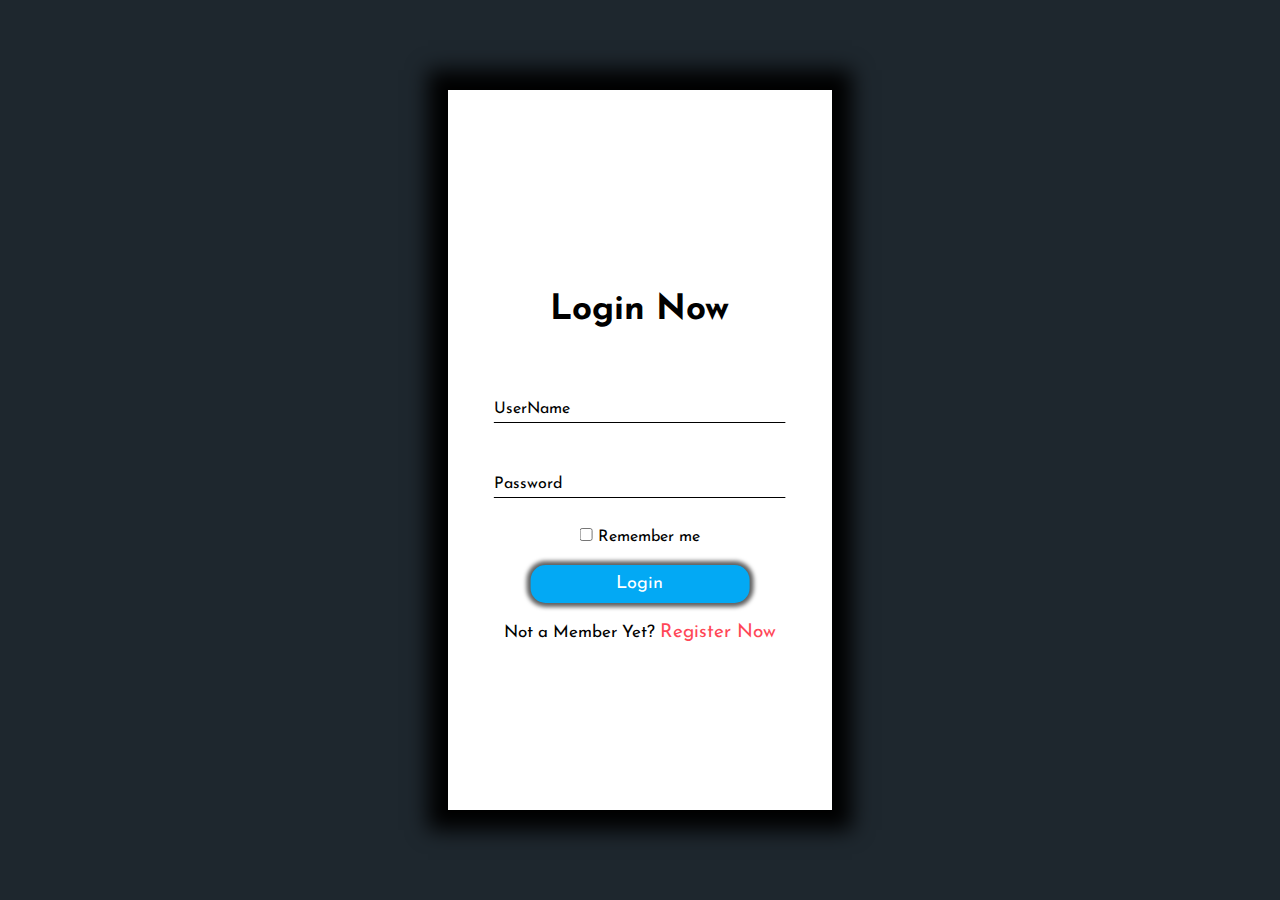
<file: login.html>
<!DOCTYPE html>
<html lang="en">
    <head>
        <meta charset="UTF-8">
        <meta name="viewport" content="width=device-width, initial-scale=1.0">
        <title>Document</title>
        <style>
        @import url('https://fonts.googleapis.com/css2?family=Josefin+Sans&display=swap');
        *{
        margin: 0;
        padding: 0;
        box-sizing: border-box;
        font-family: 'Josefin Sans', sans-serif;
        }
        body{
        height: 100vh;
        display: flex;
        justify-content: center;
        align-items: center;
        font-family: 'Josefin Sans', sans-serif;
        background-color: #1e272e;
        }
        .main{
        width: 30%;
        height: 80%;
        position: relative;
        background-color: white;
        box-shadow: 0 0 20px 20px #000 ;
        }

        @media(max-width: 800px){
            .main{
                width: 70%;
                height: 90%;
            }
        }

        @media(max-width: 600px){
            .main{
                width: 100%;
                height: 100%;
            }
        }
        .register{
        width: 95%;
        height: 85%;
        display: flex;
        align-items: center;
        flex-direction: column;
        justify-content: center;
        position: absolute;
        left: 50%;
        top: 50%;
        transform: translate(-50%,-50%);
        margin-top:35px ;
        }
        .register h1{
        font-size: 35px ;
        margin-top: -20px;
        }
        .register p{
        font-size: 17px;
        margin-bottom: 15px;
        }
        .register p a{
        text-decoration: none;
        color: #ff4757;
        font-size: 19px;
        }
        .form{
        height: 55px;
        margin: 10px 25px;
        width: 80%;
        position: relative;
        overflow: hidden;
        
        }
        #first{
        margin-top: 40px;
        }
        .form input{
        background: transparent;
        width: 100%;
        height: 100%;
        color: grey;
        border: none;
        padding-top: 25px;
        font-size: 14px;
        outline: none;
        }
        
        .form label{
        position: absolute;
        top: 0;
        left: 0;
        width: 100%;
        height: 100%;
        pointer-events: none;
        border-bottom: 1px solid black;
        }
        .form label::after{
        position: absolute;
        content: "";
        border-bottom: 3px solid #03a9f4 ;
        width: 100%;
        height: 100%;
        left: 0;
        bottom: -1px;
        transform: translateX(-101%);
        }
        .content{
        position: absolute;
        bottom: 5px;
        }
        .btn-submit{
        font-size: 18px;
        padding: 10px;
        width: 60%;
        background-color: #03a9f4 ;
        color:white;
        border: none;
        outline: none;
        border-radius: 15px;
        margin: 20px auto;
        box-shadow:0 0 4px 4px rgba(0, 0, 0, 0.623) ;
        cursor: pointer;
        }
        .checkbox{
        margin-top : 20px;
        }
        .form input:focus ~ label::after,
        .form input:valid ~ label::after {
        transform: translateX(0);
        }
        .form input:focus ~ label .content,
        .form input:valid ~ label .content{
        transform: translateY(-110%);
        color:  #03a9f4;
        }
        
        </style>
    </head>
    <body>
        <div class="main">
            <form class="register"action="index.html">
                
                <h1>Login Now</h1>
                <div class="form" id="first">
                    <input type="text" autocomplete="off" required>
                    <label class="label-input"for="name">
                        <span class="content">UserName</span>
                    </label>
                </div>
                <div class="form">
                    <input type="password" autocomplete="off" required>
                    <label class="label-input"for="name">
                        <span class="content">Password</span>
                    </label>
                </div>
                <div class="checkbox">
                    <label>
                        <input type="checkbox" value="Remembr Me">
                        Remember me
                    </label>
                </div>
                
                <input type="submit" value="Login" class="btn-submit">
                <p>Not a Member Yet? <a href="register.html">Register Now</a></p>
                
            </form>
        </div>
    </body>
</html>
</file>
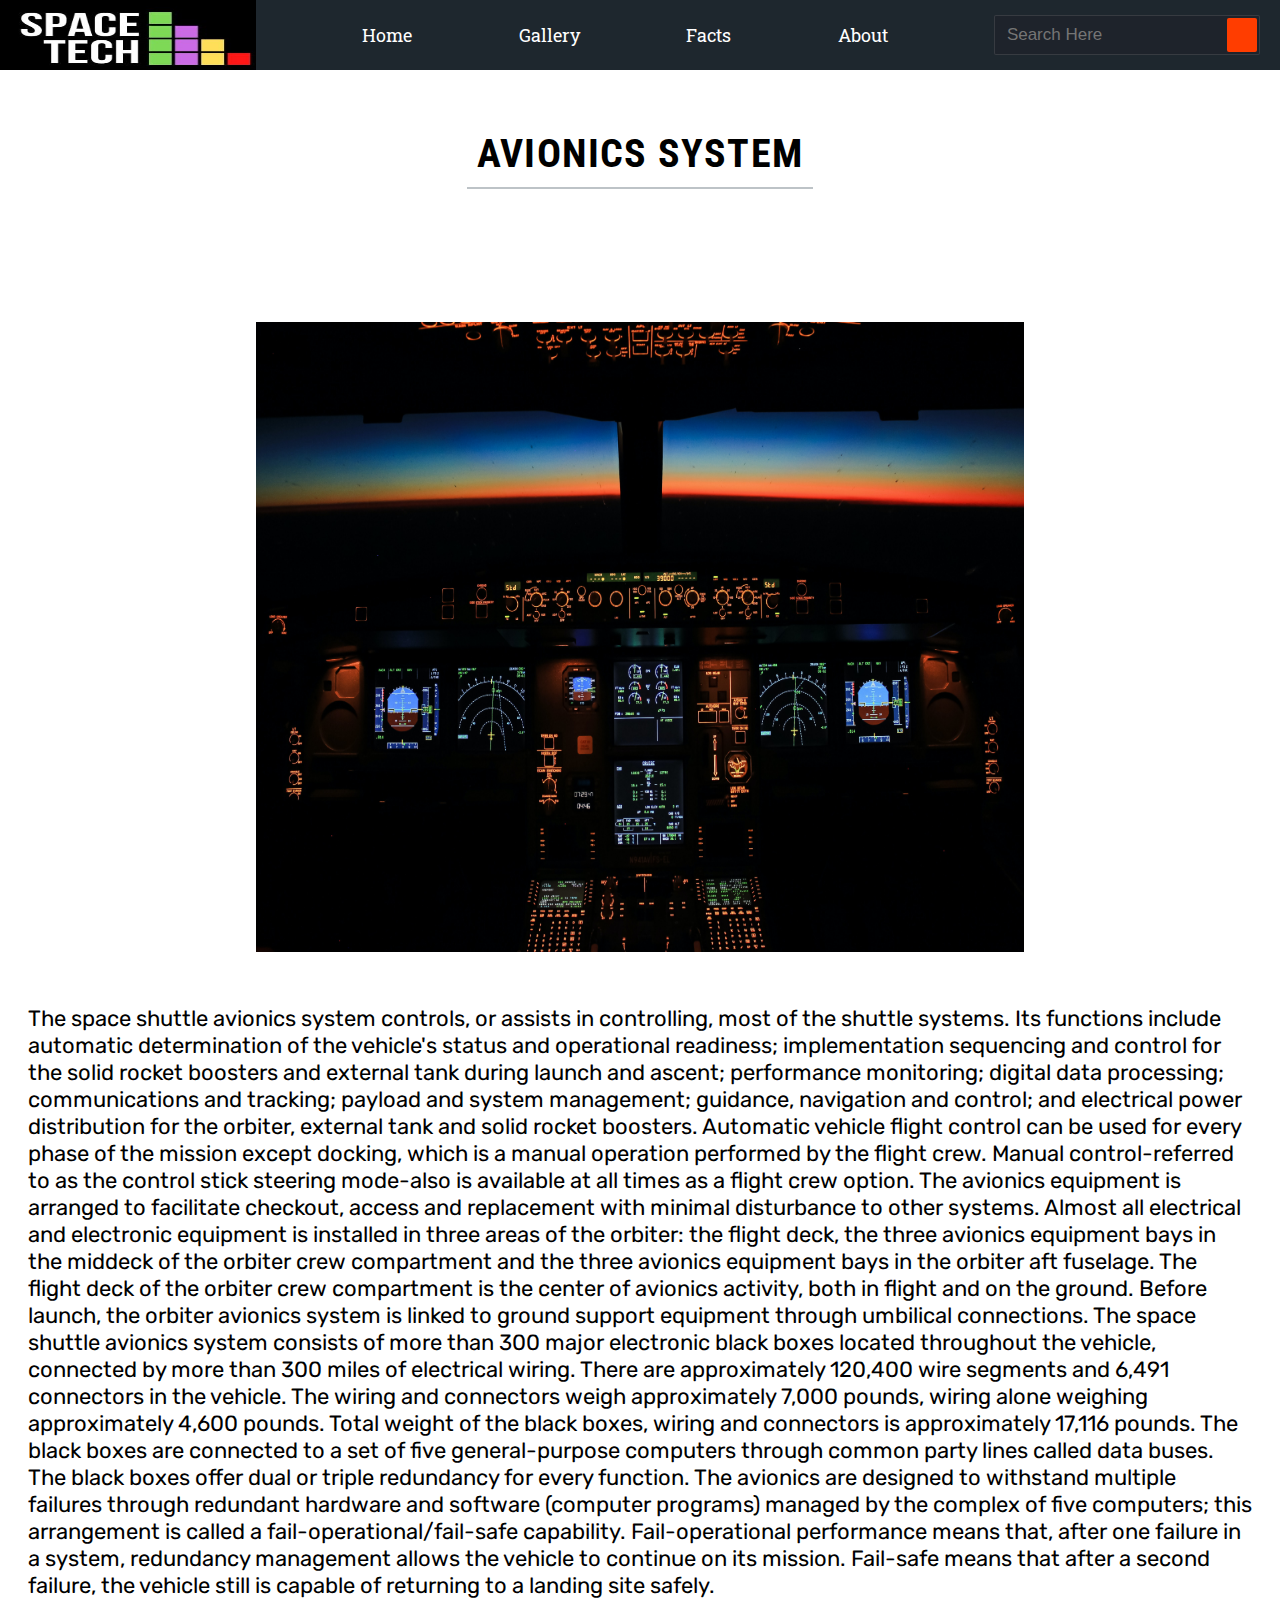
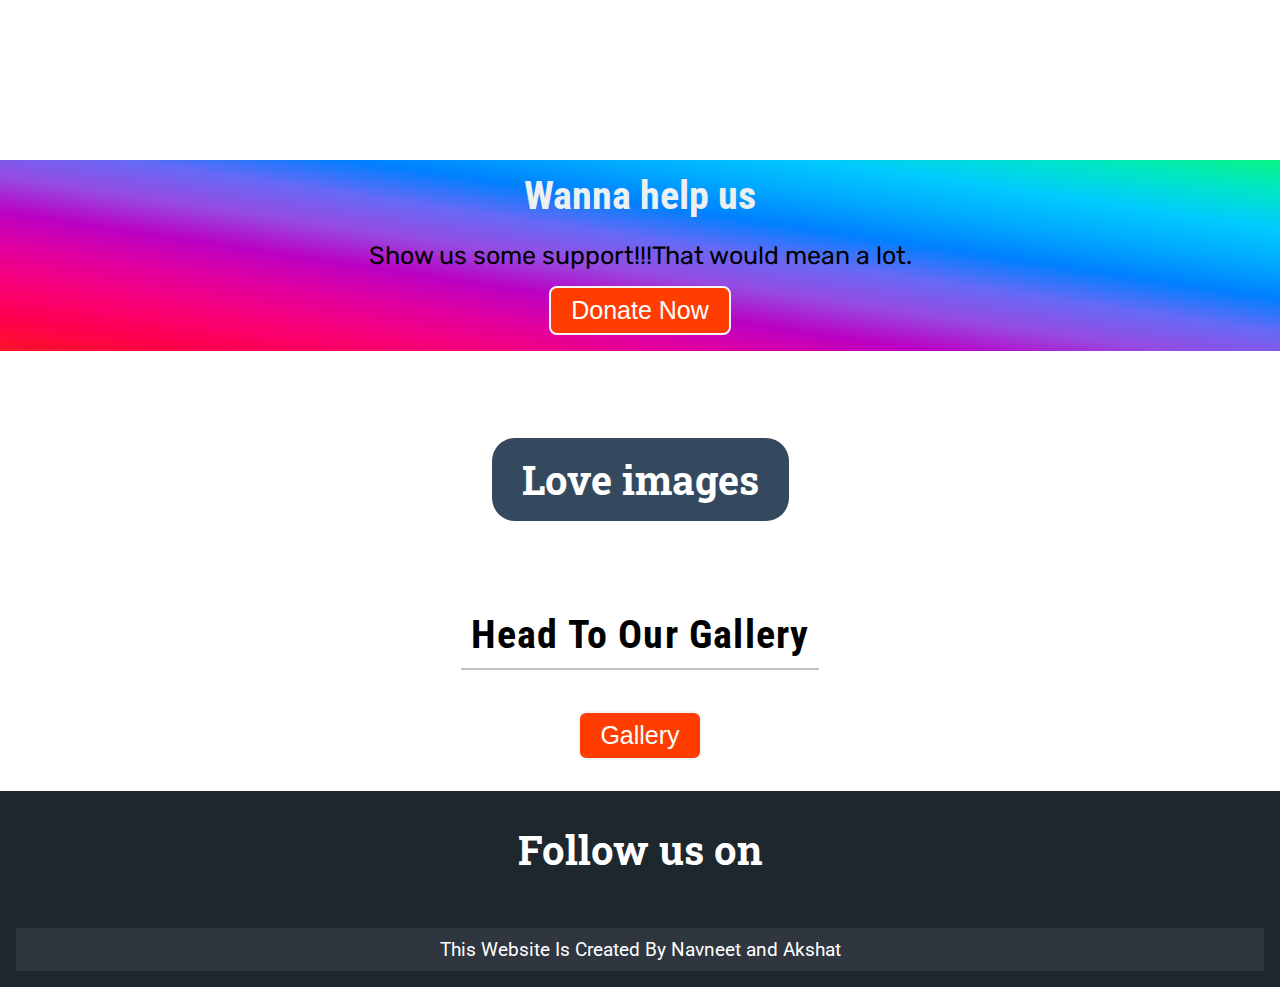
<file: page1.html>
<!DOCTYPE html>
<html lang="en">
  <head>
    <meta charset="UTF-8">
    <meta name="viewport" content="width=device-width, initial-scale=1.0">
    <link rel="stylesheet" href="style.css">
    <link rel="stylesheet" href="https://use.fontawesome.com/releases/v5.1.0/css/all.css"
      integrity="sha384-lKuwvrZot6UHsBSfcMvOkWwlCMgc0TaWr+30HWe3a4ltaBwTZhyTEggF5tJv8tbt" crossorigin="anonymous">
      <link href="https://fonts.googleapis.com/css2?family=Roboto&family=Roboto+Condensed&family=Roboto+Mono&family=Roboto+Slab&family=Rubik&display=swap" rel="stylesheet">
      <title>SpaceTech</title>
    </head>
    <body>
      
      <header>
        <div class="logo"><img src="img/logo.png" alt="space tech"></div>
        <nav>
          <div class="menu-icon" onclick="menubtn()">
            <span class="fas fa-bars"> </span>
          </div>
          <ul>
            <li><a class="active" href="index.html">Home</a></li>
            <li><a href="gallery.html">Gallery</a></li>
            <li><a href="facts.html">Facts</a></li>
            <li><a href="about.html">About</a></li>
          </ul>
          <div id="search-icon" onclick="searchbtn()">
            <span class="fas fa-search"></span>
          </div>
          <div class="cancel-icon">
            <span class="fas fa-times"></span>
          </div>
          <div id="search">
            <form action="#">
              <input type="text" placeholder="Search Here">
              <button class="fas fa-search"></button>
            </form>
          </div>
        </nav>
        <div id="searchbox">
          <input type="text" placeholder="Search Here">
        </div>
        <div id="slide-out">
          <li><a href="index.html">Home</a></li>
          <li><a href="gallery.html">Gallery</a></li>
          <li><a href="facts.html">Facts</a></li>
          <li><a href="about.html">About</a></li>
        </div>
      </header>
      <main class="page">
        <h1>AVIONICS SYSTEM</h1>
        <br><br><br><br><br><br>
        <img src="img/andres-dallimonti-kjqTlMHLci4-unsplash.jpg" alt="Image">
        <p class="content">The space shuttle avionics system controls,
          or assists in controlling, most of the shuttle systems. Its
          functions include automatic determination of the vehicle's
          status and operational readiness; implementation sequencing
          and control for the solid rocket boosters and external tank
          during launch and ascent; performance monitoring; digital data
          processing; communications and tracking; payload and system
          management; guidance, navigation and control; and electrical
          power distribution for the orbiter, external tank and solid
          rocket boosters.
          Automatic vehicle flight control can be used for every phase of
          the mission except docking, which is a manual operation performed
          by the flight crew. Manual control-referred to as the control stick
          steering mode-also is available at all times as a flight crew option.
          
          The avionics equipment is arranged to facilitate checkout, access
          and replacement with minimal disturbance to other systems. Almost
          all electrical and electronic equipment is installed in three areas
          of the orbiter: the flight deck, the three avionics equipment bays
          in the middeck of the orbiter crew compartment and the three avionics
          equipment bays in the orbiter aft fuselage. The flight deck of the
          orbiter crew compartment is the center of avionics activity, both in
          flight and on the ground. Before launch, the orbiter avionics system
          is linked to ground support equipment through umbilical connections.
          
          The space shuttle avionics system consists of more than 300 major electronic
          black boxes located throughout the vehicle, connected by more than 300 miles
          of electrical wiring. There are approximately 120,400 wire segments and 6,491
          connectors in the vehicle. The wiring and connectors weigh approximately 7,000
          pounds, wiring alone weighing approximately 4,600 pounds. Total weight of the
          black boxes, wiring and connectors is approximately 17,116 pounds.
          
          The black boxes are connected to a set of five general-purpose computers through
          common party lines called data buses. The black boxes offer dual or triple
          redundancy for every function.
          
          The avionics are designed to withstand multiple failures through redundant hardware
          and software (computer programs) managed by the complex of five computers; this
          arrangement is called a fail-operational/fail-safe capability. Fail-operational
          performance means that, after one failure in a system, redundancy management
          allows the vehicle to continue on its mission. Fail-safe means that after a second
          failure, the vehicle still is capable of returning to a landing site safely.
        </p>
        <br><br><br><br><br><br>
        
        <div class="donate">
          <h3>Wanna help us</h3>
          <p>Show us some support!!!That would mean a lot.</p>
          <a href="#"> <button>Donate Now </button></a>
        </div>
        <br><br><br><br>
        <div class="gallery-go">
          <h3>Love images</h3>
          <h6>Head to our gallery</h6>
          <a href="gallery.html"> <button>Gallery</button></a>
        </div>
      </main>
      <footer>
        <h1>Follow us on</h1>
        <div class="social-media">
          <a href="#" ><i id="facebook" class="fab fa-facebook"></i></a>
          <a href="#" ><i id="instagram"class="fab fa-instagram"></i></a>
          <a href="#"><i  id="github" class="fab fa-github"></i></a>
        </div>
        <p>This Website Is Created By Navneet and Akshat</p>
      </footer>
      <script src="main.js"></script>
    </body>
  </html>
</file>
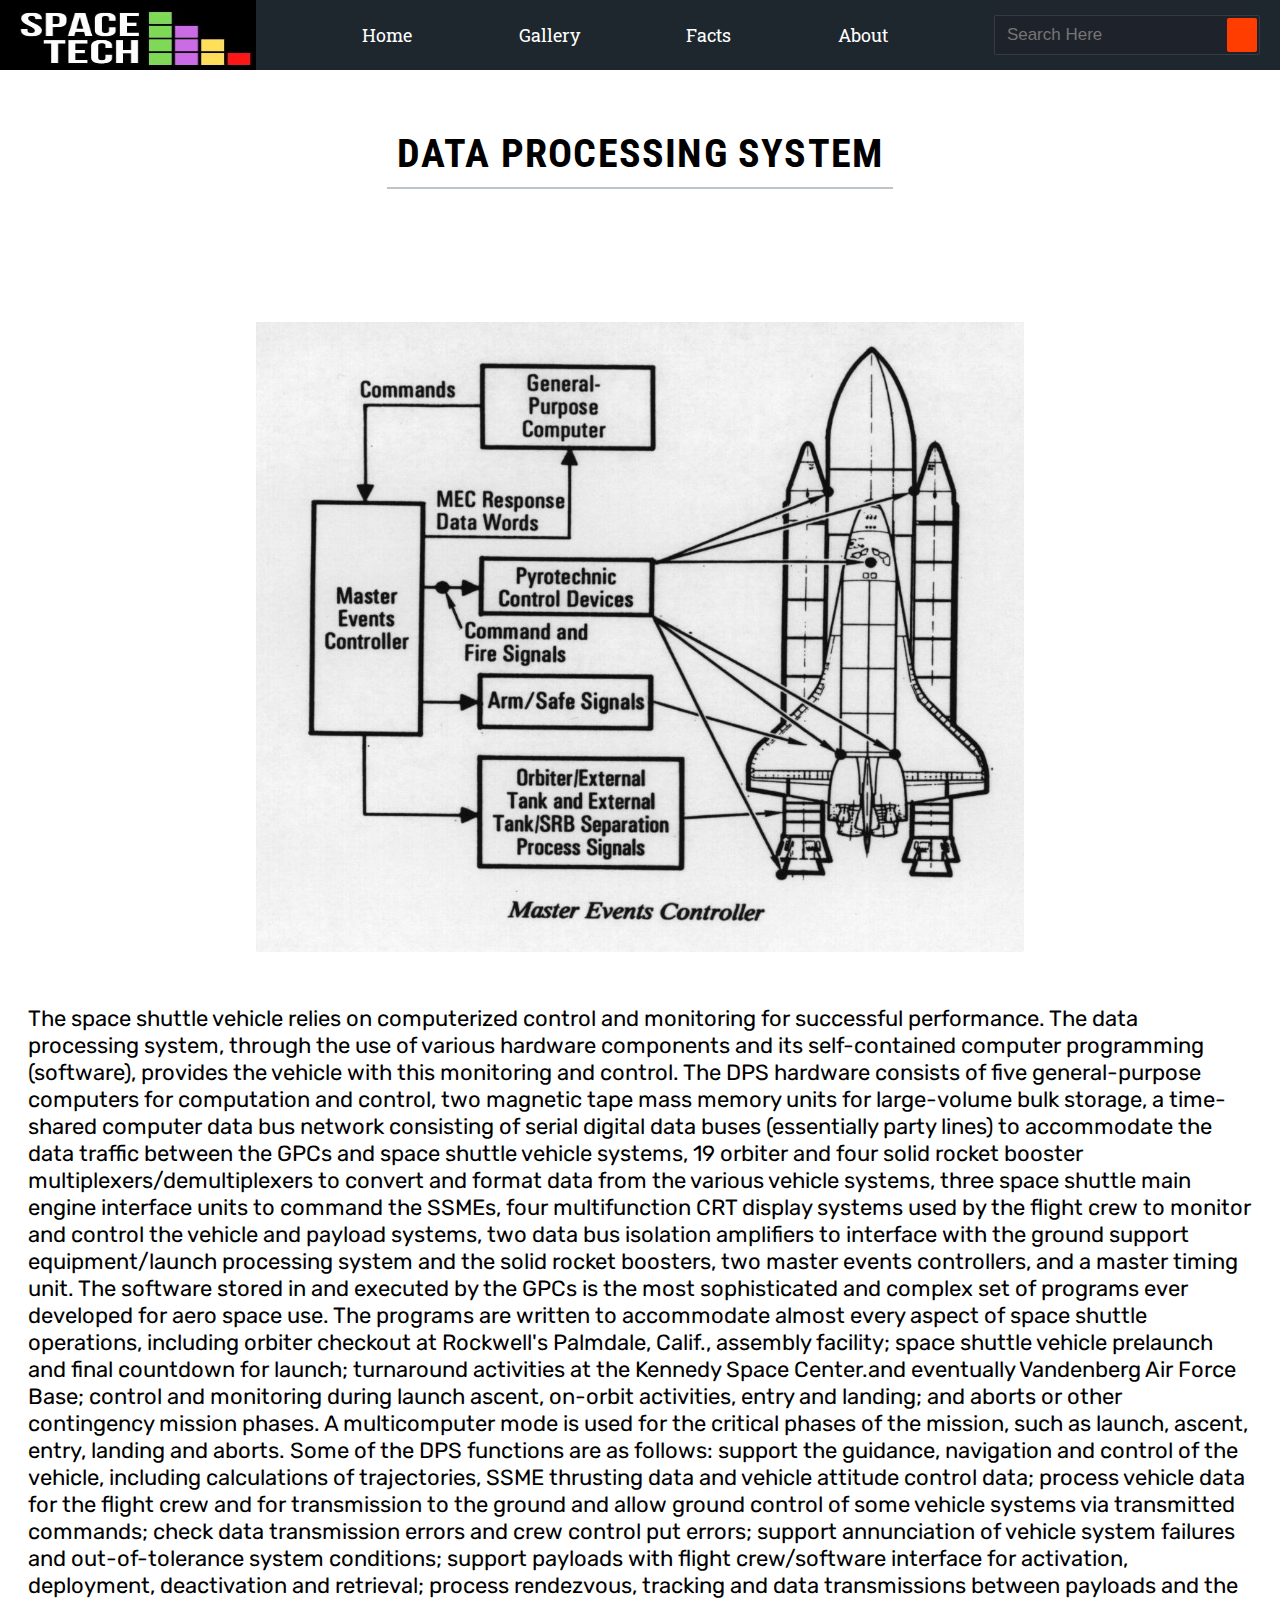
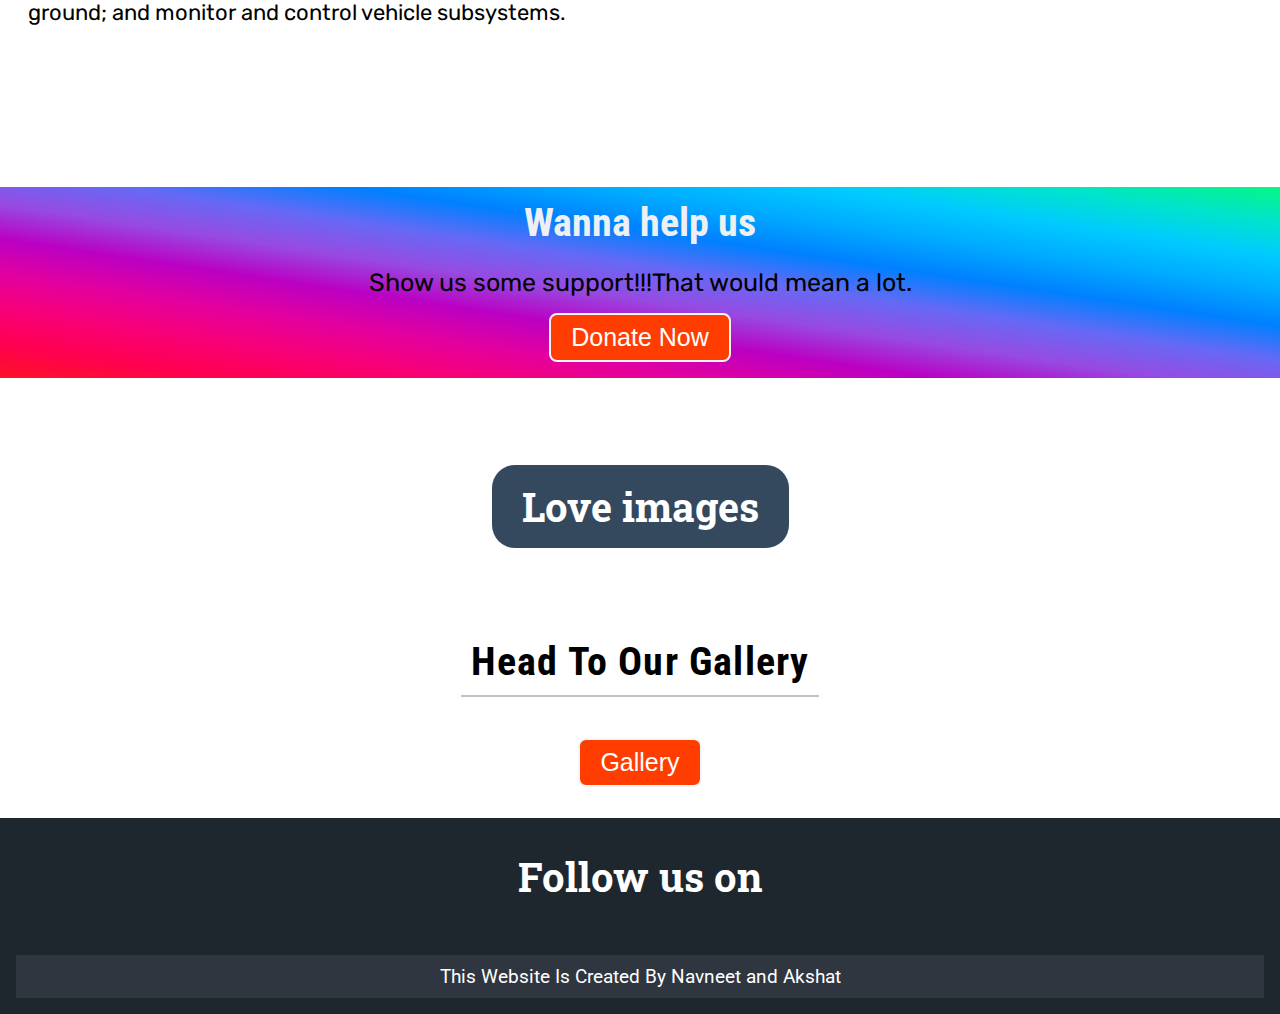
<file: page2.html>
<!DOCTYPE html>
<html lang="en">
  <head>
    <meta charset="UTF-8">
    <meta name="viewport" content="width=device-width, initial-scale=1.0">
    <link rel="stylesheet" href="style.css">
    <link rel="stylesheet" href="https://use.fontawesome.com/releases/v5.1.0/css/all.css"
      integrity="sha384-lKuwvrZot6UHsBSfcMvOkWwlCMgc0TaWr+30HWe3a4ltaBwTZhyTEggF5tJv8tbt" crossorigin="anonymous">
      <link href="https://fonts.googleapis.com/css2?family=Roboto&family=Roboto+Condensed&family=Roboto+Mono&family=Roboto+Slab&family=Rubik&display=swap" rel="stylesheet">
      <title>SpaceTech</title>
    </head>
    <body>
      
      <header>
        <div class="logo"><img src="img/logo.png" alt="space tech"></div>
        <nav>
          <div class="menu-icon" onclick="menubtn()">
            <span class="fas fa-bars"> </span>
          </div>
          <ul>
            <li><a class="active" href="index.html">Home</a></li>
            <li><a href="gallery.html">Gallery</a></li>
            <li><a href="facts.html">Facts</a></li>
            <li><a href="about.html">About</a></li>
          </ul>
          <div id="search-icon" onclick="searchbtn()">
            <span class="fas fa-search"></span>
          </div>
          <div class="cancel-icon">
            <span class="fas fa-times"></span>
          </div>
          <div id="search">
            <form action="#">
              <input type="text" placeholder="Search Here">
              <button class="fas fa-search"></button>
            </form>
          </div>
        </nav>
        <div id="searchbox">
          <input type="text" placeholder="Search Here">
        </div>
        <div id="slide-out">
          <li><a href="index.html">Home</a></li>
          <li><a href="gallery.html">Gallery</a></li>
          <li><a href="facts.html">Facts</a></li>
          <li><a href="about.html">About</a></li>
        </div>
      </header>
      <main class="page">
        <h1>DATA PROCESSING SYSTEM</h1>
        <br><br><br><br><br><br>
        <img src="img/dps.jpeg" alt="Image">
        <p class="content">
          The space shuttle vehicle relies on computerized control and monitoring
          for successful performance. The data processing system, through the use of
          various hardware components and its self-contained computer programming
          (software), provides the vehicle with this monitoring and control.
          The DPS hardware consists of five general-purpose computers for computation
          and control, two magnetic tape mass memory units for large-volume bulk storage,
          a time-shared computer data bus network consisting of serial digital data buses
          (essentially party lines) to accommodate the data traffic between the GPCs and
          space shuttle vehicle systems, 19 orbiter and four solid rocket booster
          multiplexers/demultiplexers to convert and format data from the various vehicle
          systems, three space shuttle main engine interface units to command the SSMEs,
          four multifunction CRT display systems used by the flight crew to monitor and
          control the vehicle and payload systems, two data bus isolation amplifiers
          to interface with the ground support equipment/launch processing system and
          the solid rocket boosters, two master events controllers, and a master
          timing unit.
          
          The software stored in and executed by the GPCs is the most sophisticated and
          complex set of programs ever developed for aero space use. The programs are
          written to accommodate almost every aspect of space shuttle operations, including orbiter checkout at Rockwell's Palmdale, Calif., assembly facility; space shuttle vehicle prelaunch and final countdown for launch; turnaround activities at the Kennedy Space Center.and eventually Vandenberg Air Force Base; control and monitoring during launch ascent, on-orbit activities, entry and landing; and aborts or other contingency mission phases. A multicomputer mode is used for the critical phases of the mission, such as launch, ascent, entry, landing and aborts.
          
          Some of the DPS functions are as follows: support the guidance, navigation and
          control of the vehicle, including calculations of trajectories, SSME thrusting
          data and vehicle attitude control data; process vehicle data for the flight crew
          and for transmission to the ground and allow ground control of some vehicle
          systems via transmitted commands; check data transmission errors and crew control
          put errors; support annunciation of vehicle system failures and out-of-tolerance
          system conditions; support payloads with flight crew/software interface for
          activation, deployment, deactivation and retrieval; process rendezvous, tracking
          and data transmissions between payloads and the ground; and monitor and control
          vehicle subsystems.
        </p>
        <br><br><br><br><br><br>
        
        <div class="donate">
          <h3>Wanna help us</h3>
          <p>Show us some support!!!That would mean a lot.</p>
          <a href="#"> <button>Donate Now </button></a>
        </div>
        <br><br><br><br>
        <div class="gallery-go">
          <h3>Love images</h3>
          <h6>Head to our gallery</h6>
          <a href="gallery.html"> <button>Gallery</button></a>
        </div>
      </main>
      <footer>
        <h1>Follow us on</h1>
        <div class="social-media">
          <a href="#" ><i id="facebook" class="fab fa-facebook"></i></a>
          <a href="#" ><i id="instagram"class="fab fa-instagram"></i></a>
          <a href="#"><i  id="github" class="fab fa-github"></i></a>
        </div>
        <p>This Website Is Created By Navneet and Akshat</p>
      </footer>
      <script src="main.js"></script>
    </body>
  </html>
</file>
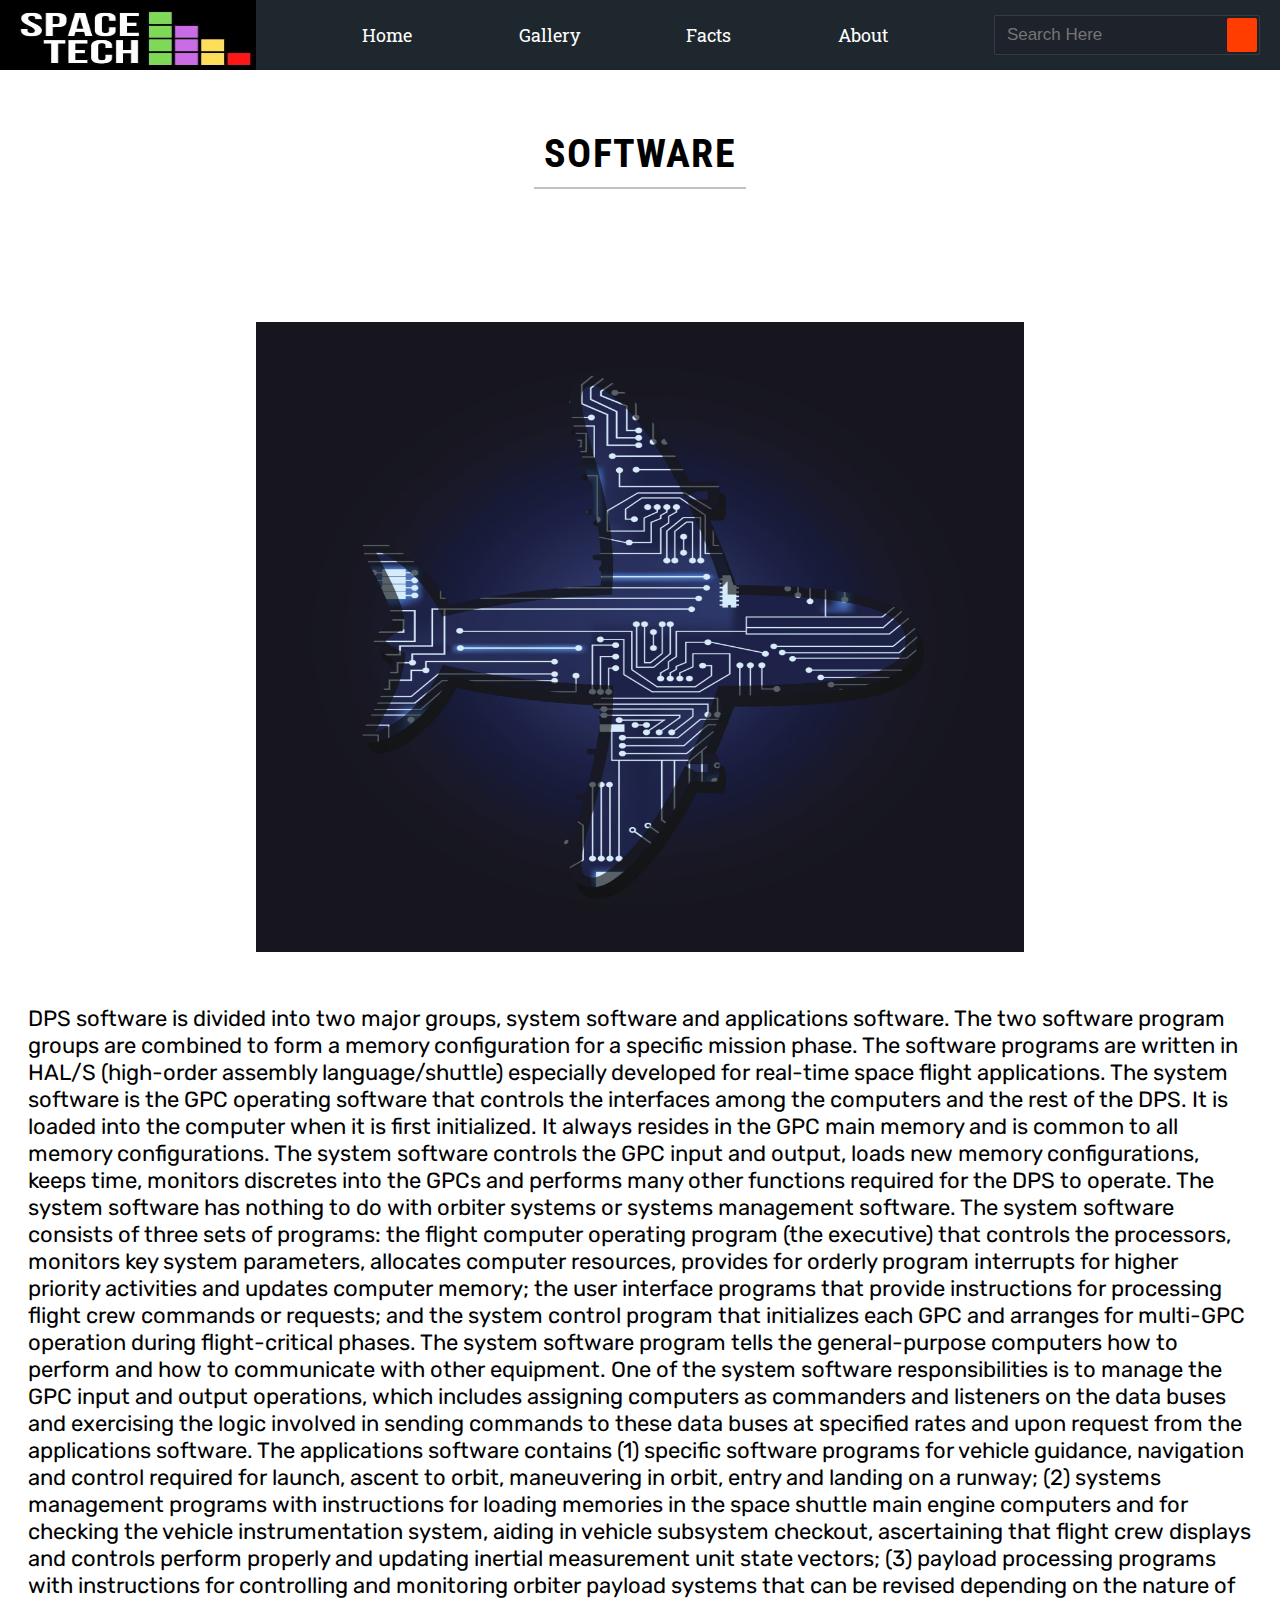
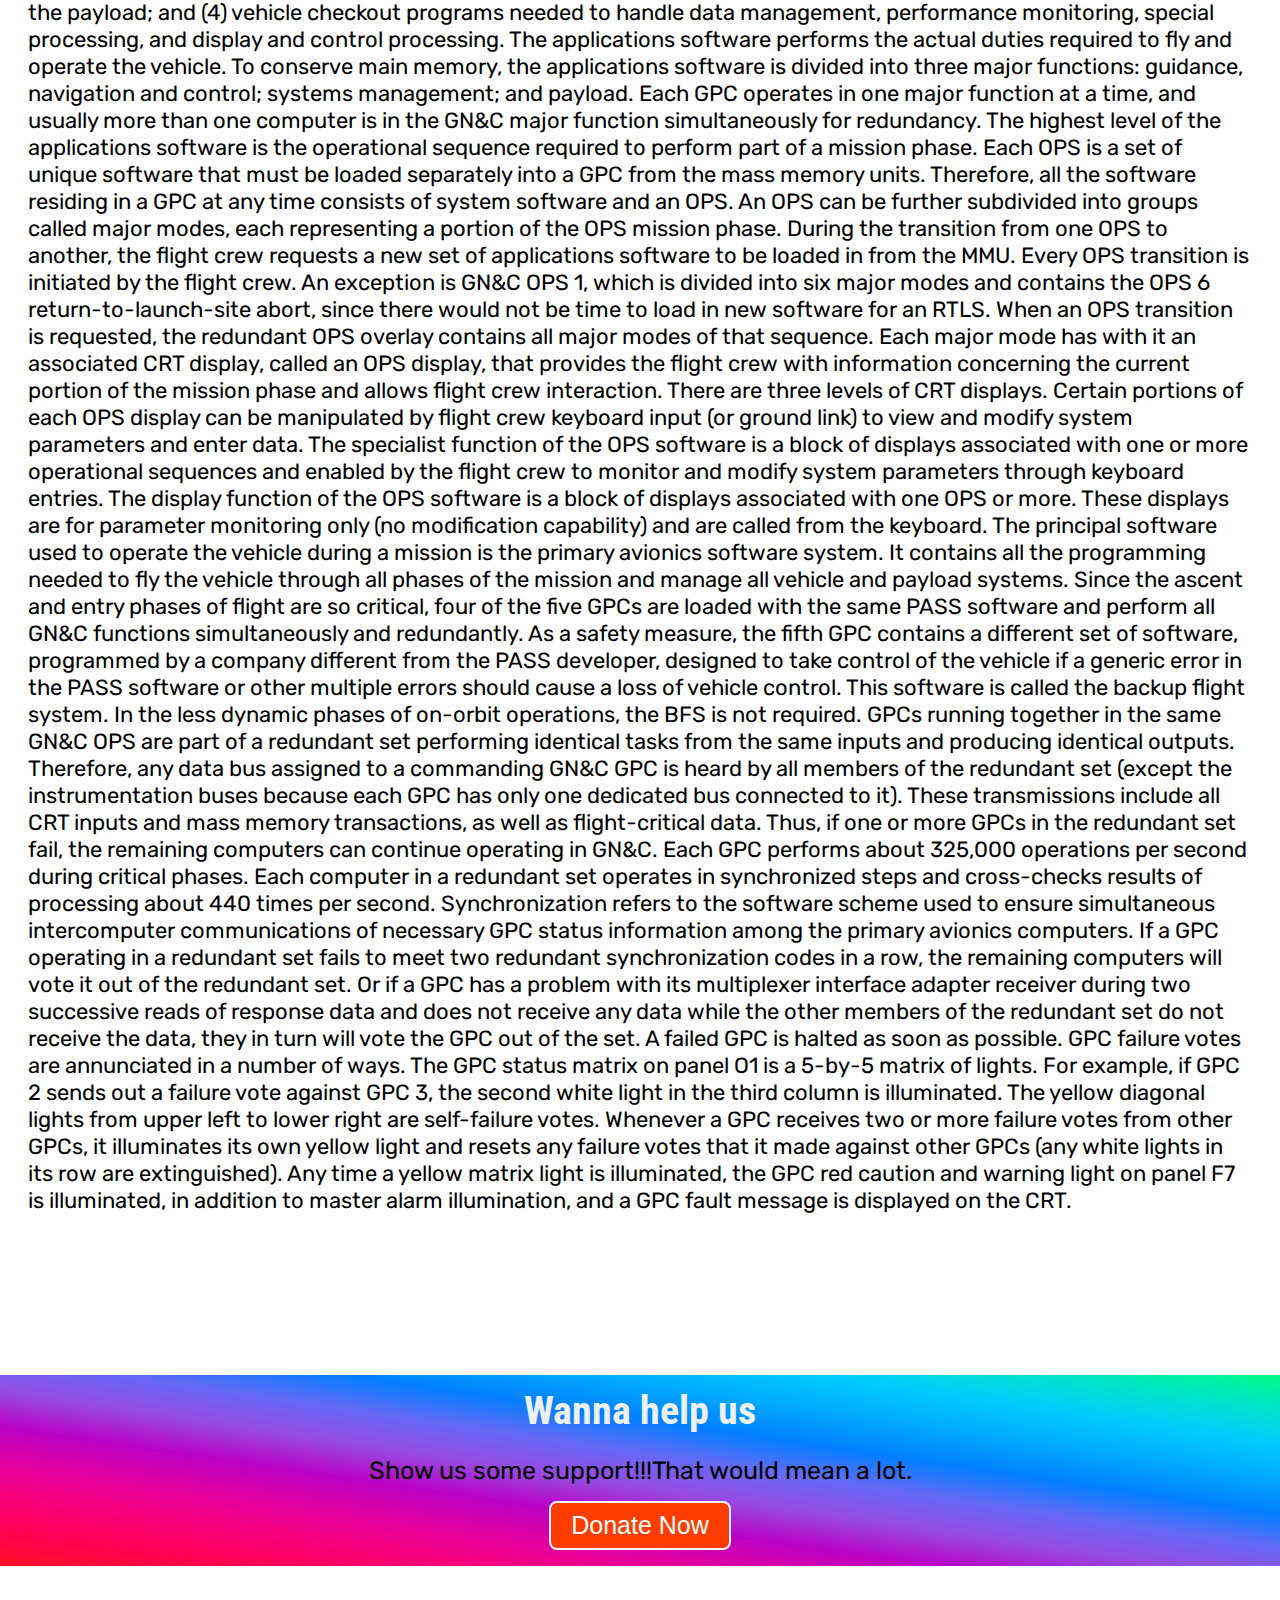
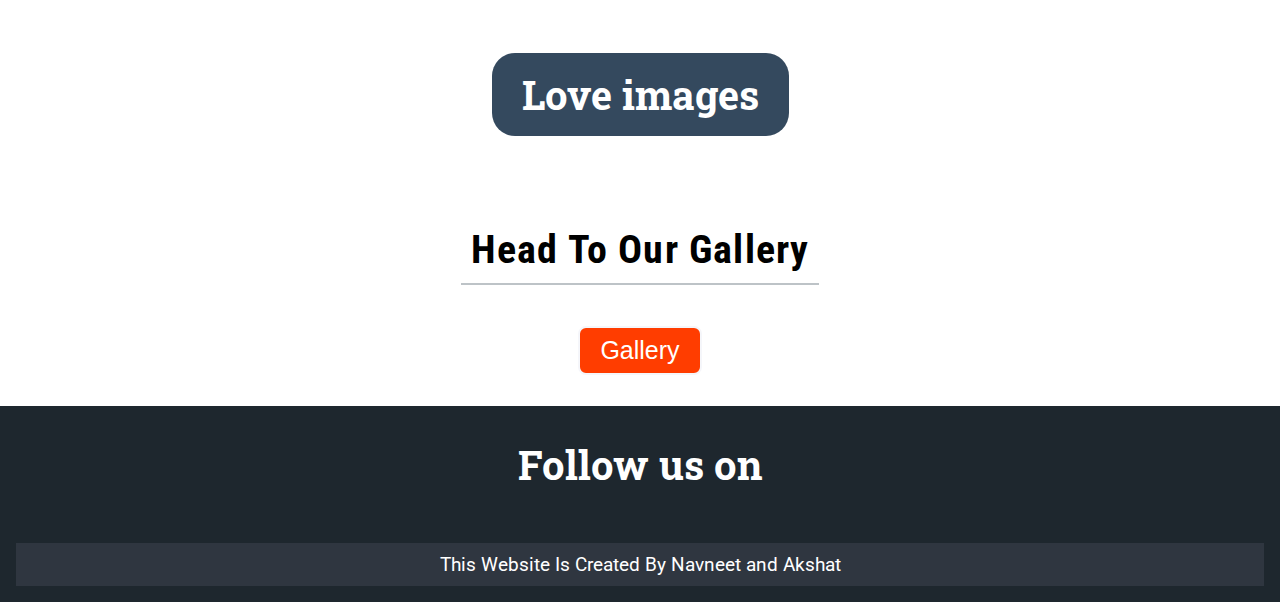
<file: page3.html>
<!DOCTYPE html>
<html lang="en">
    <head>
        <meta charset="UTF-8">
        <meta name="viewport" content="width=device-width, initial-scale=1.0">
        <link rel="stylesheet" href="style.css">
        <link rel="stylesheet" href="https://use.fontawesome.com/releases/v5.1.0/css/all.css"
            integrity="sha384-lKuwvrZot6UHsBSfcMvOkWwlCMgc0TaWr+30HWe3a4ltaBwTZhyTEggF5tJv8tbt" crossorigin="anonymous">
            <link href="https://fonts.googleapis.com/css2?family=Roboto&family=Roboto+Condensed&family=Roboto+Mono&family=Roboto+Slab&family=Rubik&display=swap" rel="stylesheet">
            <title>SpaceTech</title>
        </head>
        <body>
            
            <header>
                <div class="logo"><img src="img/logo.png" alt="space tech"></div>
                <nav>
                    <div class="menu-icon" onclick="menubtn()">
                        <span class="fas fa-bars"> </span>
                    </div>
                    <ul>
                        <li><a class="active" href="index.html">Home</a></li>
                        <li><a href="gallery.html">Gallery</a></li>
                        <li><a href="facts.html">Facts</a></li>
                        <li><a href="about.html">About</a></li>
                    </ul>
                    <div id="search-icon" onclick="searchbtn()">
                        <span class="fas fa-search"></span>
                    </div>
                    <div class="cancel-icon">
                        <span class="fas fa-times"></span>
                    </div>
                    <div id="search">
                        <form action="#">
                            <input type="text" placeholder="Search Here">
                            <button class="fas fa-search"></button>
                        </form>
                    </div>
                </nav>
                <div id="searchbox">
                    <input type="text" placeholder="Search Here">
                </div>
                <div id="slide-out">
                    <li><a href="index.html">Home</a></li>
                    <li><a href="gallery.html">Gallery</a></li>
                    <li><a href="facts.html">Facts</a></li>
                    <li><a href="about.html">About</a></li>
                </div>
            </header>
            <main class="page">
                <h1>SOFTWARE</h1>
                <br><br><br><br><br><br>
                <img src="img/software.jpeg" alt="Image">
                <p class="content">
                    DPS software is divided into two major groups, system software and applications software. The two software program groups are combined to form a memory configuration for a specific mission phase. The software programs are written in HAL/S (high-order assembly language/shuttle) especially developed for real-time space flight applications.
                    The system software is the GPC operating software that controls the interfaces among the computers and the rest of the DPS. It is loaded into the computer when it is first initialized. It always resides in the GPC main memory and is common to all memory configurations. The system software controls the GPC input and output, loads new memory configurations, keeps time, monitors discretes into the GPCs and performs many other functions required for the DPS to operate. The system software has nothing to do with orbiter systems or systems management software.
                    
                    The system software consists of three sets of programs: the flight computer operating program (the executive) that controls the processors, monitors key system parameters, allocates computer resources, provides for orderly program interrupts for higher priority activities and updates computer memory; the user interface programs that provide instructions for processing flight crew commands or requests; and the system control program that initializes each GPC and arranges for multi-GPC operation during flight-critical phases. The system software program tells the general-purpose computers how to perform and how to communicate with other equipment.
                    
                    One of the system software responsibilities is to manage the GPC input and output operations, which includes assigning computers as commanders and listeners on the data buses and exercising the logic involved in sending commands to these data buses at specified rates and upon request from the applications software.
                    
                    The applications software contains (1) specific software programs for vehicle guidance, navigation and control required for launch, ascent to orbit, maneuvering in orbit, entry and landing on a runway; (2) systems management programs with instructions for loading memories in the space shuttle main engine computers and for checking the vehicle instrumentation system, aiding in vehicle subsystem checkout, ascertaining that flight crew displays and controls perform properly and updating inertial measurement unit state vectors; (3) payload processing programs with instructions for controlling and monitoring orbiter payload systems that can be revised depending on the nature of the payload; and (4) vehicle checkout programs needed to handle data management, performance monitoring, special processing, and display and control processing.
                    
                    The applications software performs the actual duties required to fly and operate the vehicle. To conserve main memory, the applications software is divided into three major functions: guidance, navigation and control; systems management; and payload. Each GPC operates in one major function at a time, and usually more than one computer is in the GN&C major function simultaneously for redundancy.
                    
                    The highest level of the applications software is the operational sequence required to perform part of a mission phase. Each OPS is a set of unique software that must be loaded separately into a GPC from the mass memory units. Therefore, all the software residing in a GPC at any time consists of system software and an OPS. An OPS can be further subdivided into groups called major modes, each representing a portion of the OPS mission phase.
                    
                    During the transition from one OPS to another, the flight crew requests a new set of applications software to be loaded in from the MMU. Every OPS transition is initiated by the flight crew. An exception is GN&C OPS 1, which is divided into six major modes and contains the OPS 6 return-to-launch-site abort, since there would not be time to load in new software for an RTLS. When an OPS transition is requested, the redundant OPS overlay contains all major modes of that sequence.
                    
                    Each major mode has with it an associated CRT display, called an OPS display, that provides the flight crew with information concerning the current portion of the mission phase and allows flight crew interaction. There are three levels of CRT displays. Certain portions of each OPS display can be manipulated by flight crew keyboard input (or ground link) to view and modify system parameters and enter data. The specialist function of the OPS software is a block of displays associated with one or more operational sequences and enabled by the flight crew to monitor and modify system parameters through keyboard entries. The display function of the OPS software is a block of displays associated with one OPS or more. These displays are for parameter monitoring only (no modification capability) and are called from the keyboard.
                    
                    The principal software used to operate the vehicle during a mission is the primary avionics software system. It contains all the programming needed to fly the vehicle through all phases of the mission and manage all vehicle and payload systems.
                    
                    Since the ascent and entry phases of flight are so critical, four of the five GPCs are loaded with the same PASS software and perform all GN&C functions simultaneously and redundantly. As a safety measure, the fifth GPC contains a different set of software, programmed by a company different from the PASS developer, designed to take control of the vehicle if a generic error in the PASS software or other multiple errors should cause a loss of vehicle control. This software is called the backup flight system. In the less dynamic phases of on-orbit operations, the BFS is not required.
                    
                    GPCs running together in the same GN&C OPS are part of a redundant set performing identical tasks from the same inputs and producing identical outputs. Therefore, any data bus assigned to a commanding GN&C GPC is heard by all members of the redundant set (except the instrumentation buses because each GPC has only one dedicated bus connected to it). These transmissions include all CRT inputs and mass memory transactions, as well as flight-critical data. Thus, if one or more GPCs in the redundant set fail, the remaining computers can continue operating in GN&C. Each GPC performs about 325,000 operations per second during critical phases.
                    
                    Each computer in a redundant set operates in synchronized steps and cross-checks results of processing about 440 times per second. Synchronization refers to the software scheme used to ensure simultaneous intercomputer communications of necessary GPC status information among the primary avionics computers. If a GPC operating in a redundant set fails to meet two redundant synchronization codes in a row, the remaining computers will vote it out of the redundant set. Or if a GPC has a problem with its multiplexer interface adapter receiver during two successive reads of response data and does not receive any data while the other members of the redundant set do not receive the data, they in turn will vote the GPC out of the set. A failed GPC is halted as soon as possible.
                    
                    GPC failure votes are annunciated in a number of ways. The GPC status matrix on panel O1 is a 5-by-5 matrix of lights. For example, if GPC 2 sends out a failure vote against GPC 3, the second white light in the third column is illuminated. The yellow diagonal lights from upper left to lower right are self-failure votes. Whenever a GPC receives two or more failure votes from other GPCs, it illuminates its own yellow light and resets any failure votes that it made against other GPCs (any white lights in its row are extinguished). Any time a yellow matrix light is illuminated, the GPC red caution and warning light on panel F7 is illuminated, in addition to master alarm illumination, and a GPC fault message is displayed on the CRT.
                    
                </p>
                <br><br><br><br><br><br>
                
                <div class="donate">
                    <h3>Wanna help us</h3>
                    <p>Show us some support!!!That would mean a lot.</p>
                    <a href="#"> <button>Donate Now </button></a>
                </div>
                <br><br><br><br>
                <div class="gallery-go">
                    <h3>Love images</h3>
                    <h6>Head to our gallery</h6>
                    <a href="gallery.html"> <button>Gallery</button></a>
                </div>
            </main>
            <footer>
                <h1>Follow us on</h1>
                <div class="social-media">
                    <a href="#" ><i id="facebook" class="fab fa-facebook"></i></a>
                    <a href="#" ><i id="instagram"class="fab fa-instagram"></i></a>
                    <a href="#"><i  id="github" class="fab fa-github"></i></a>
                </div>
                <p>This Website Is Created By Navneet and Akshat</p>
            </footer>
            <script src="main.js"></script>
        </body>
    </html>
</file>
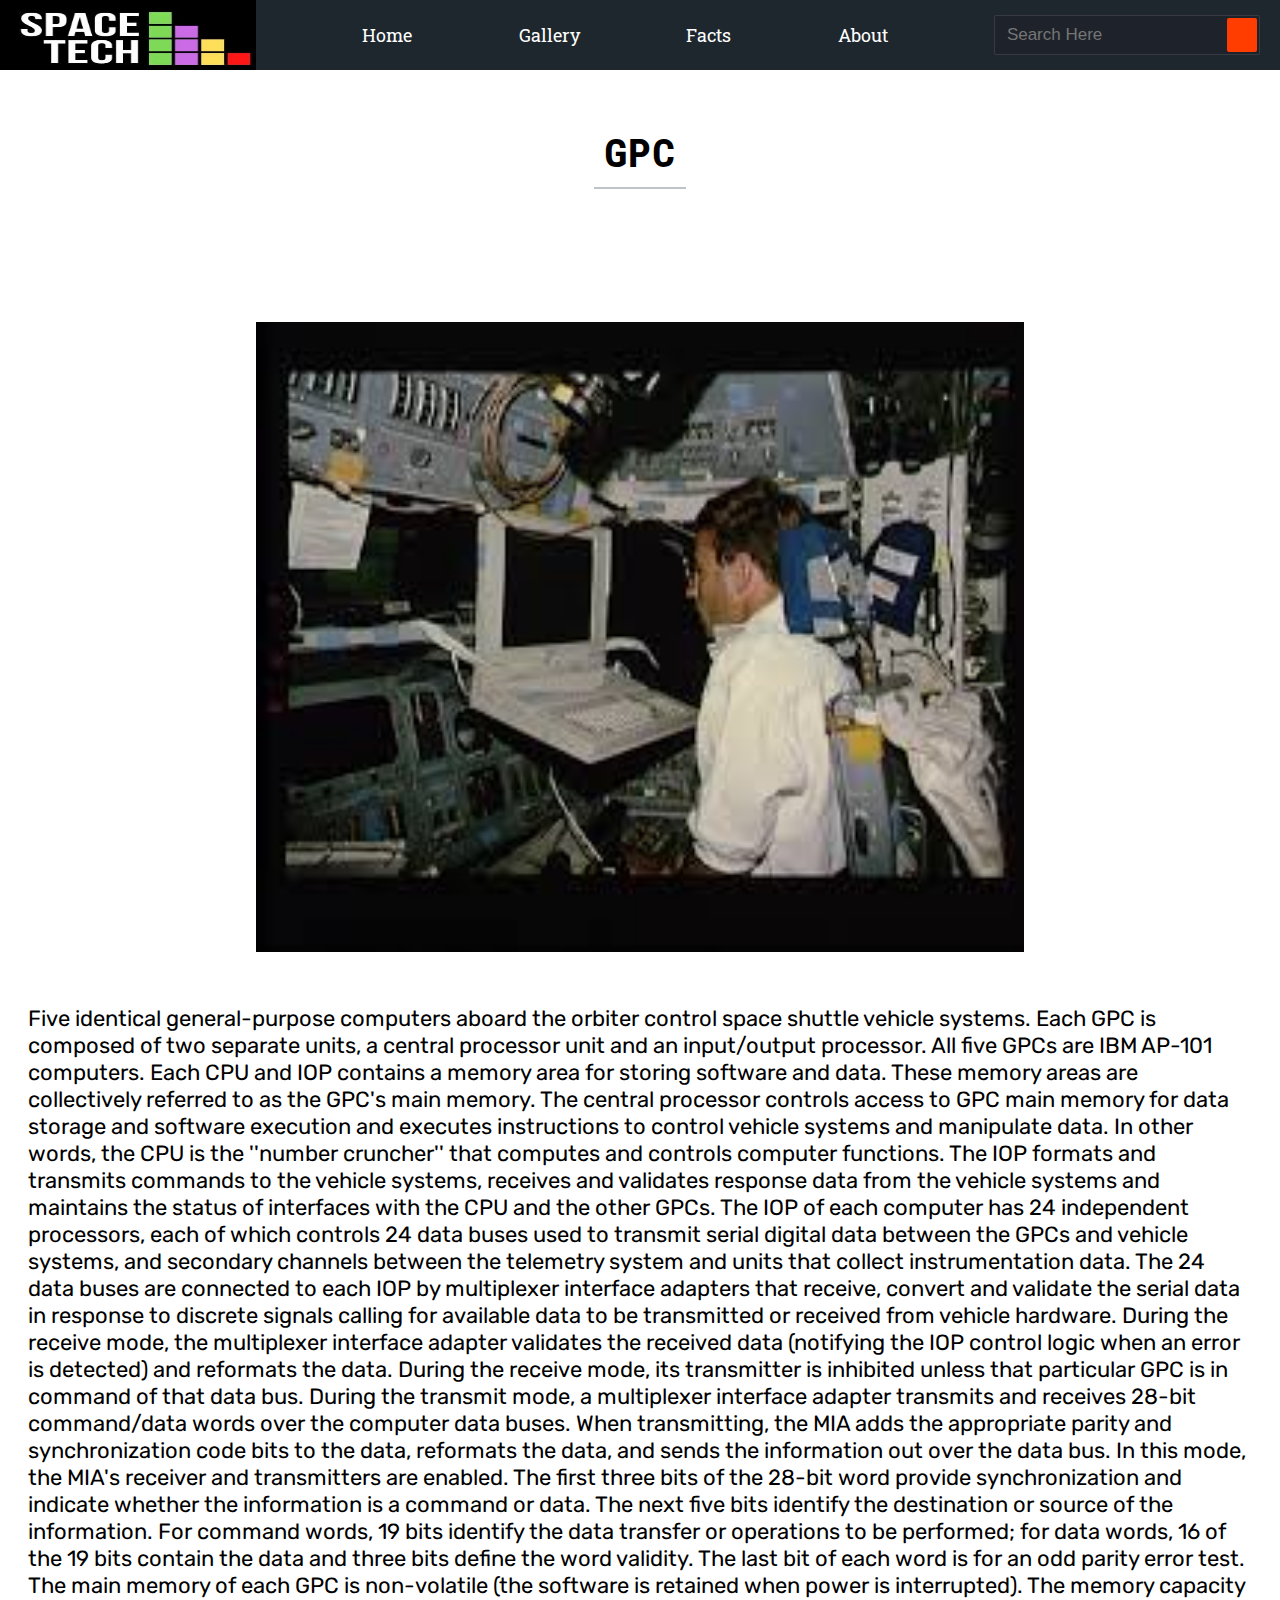
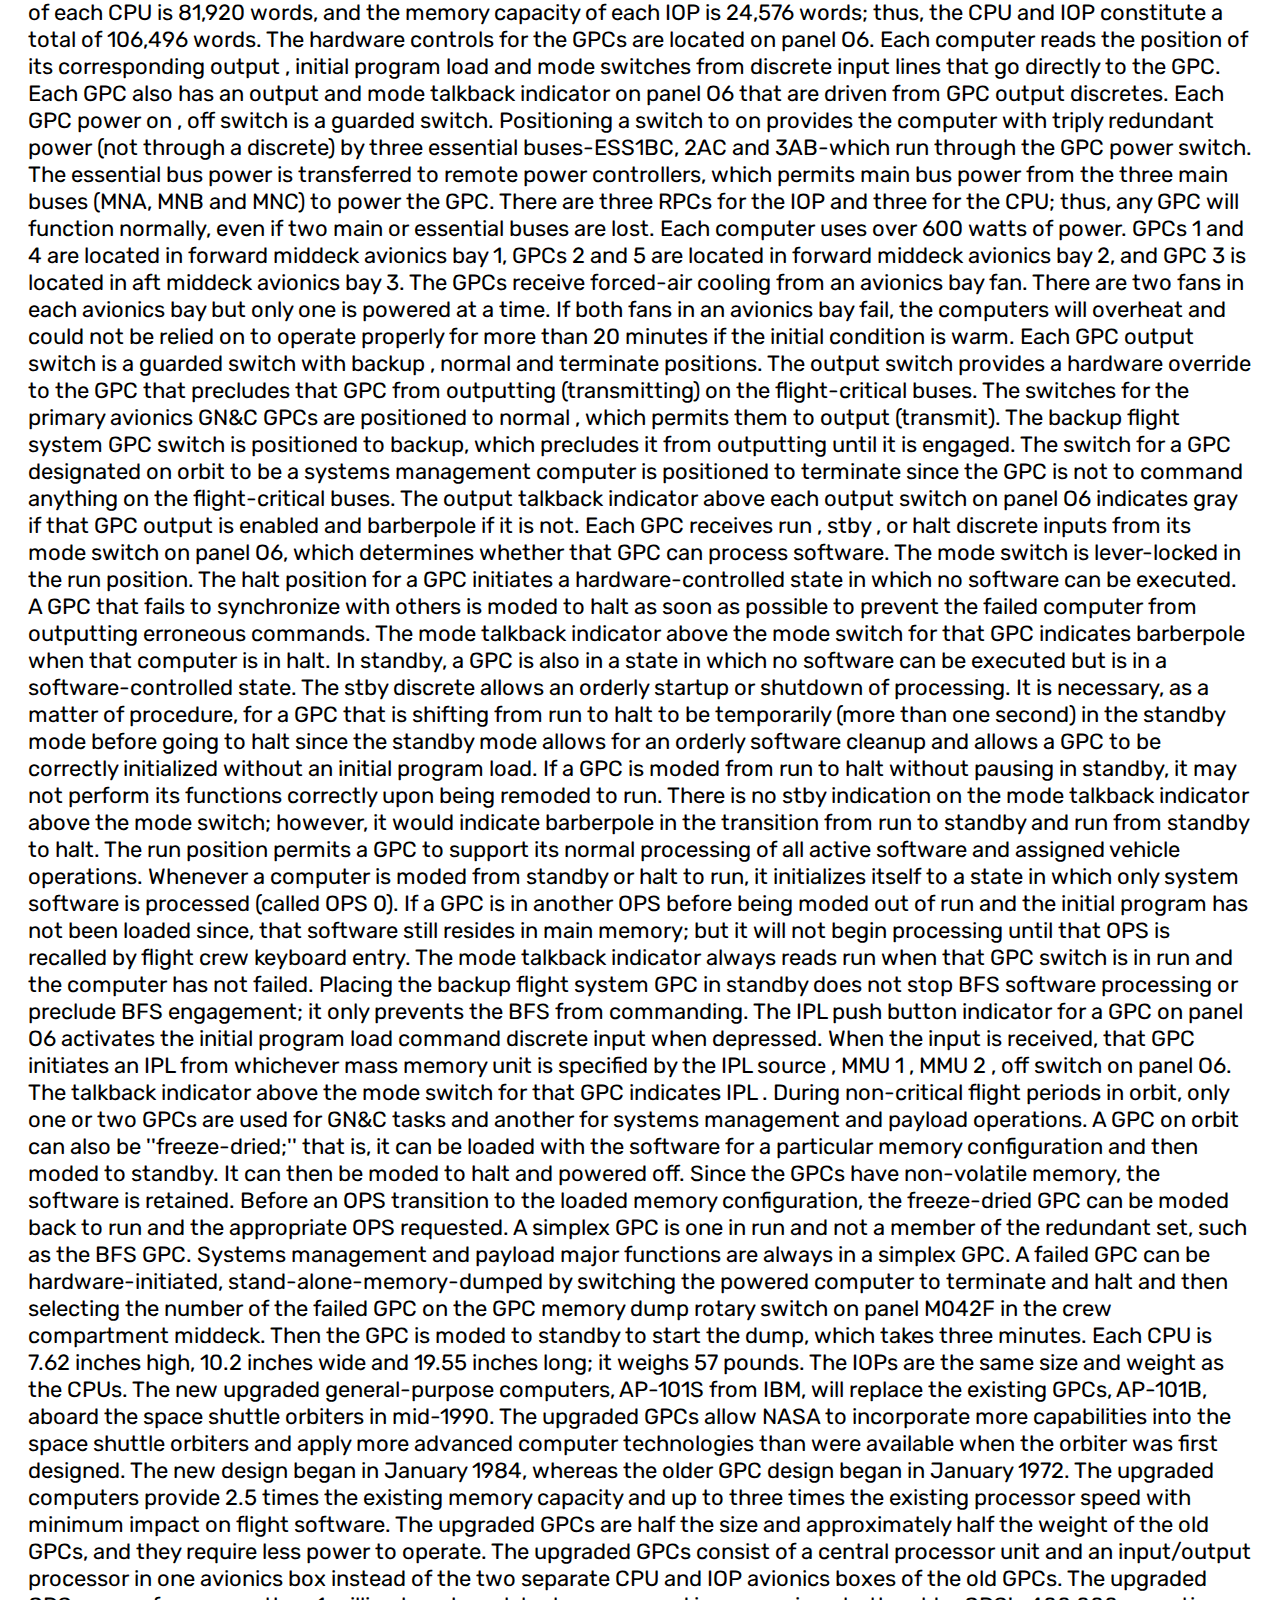
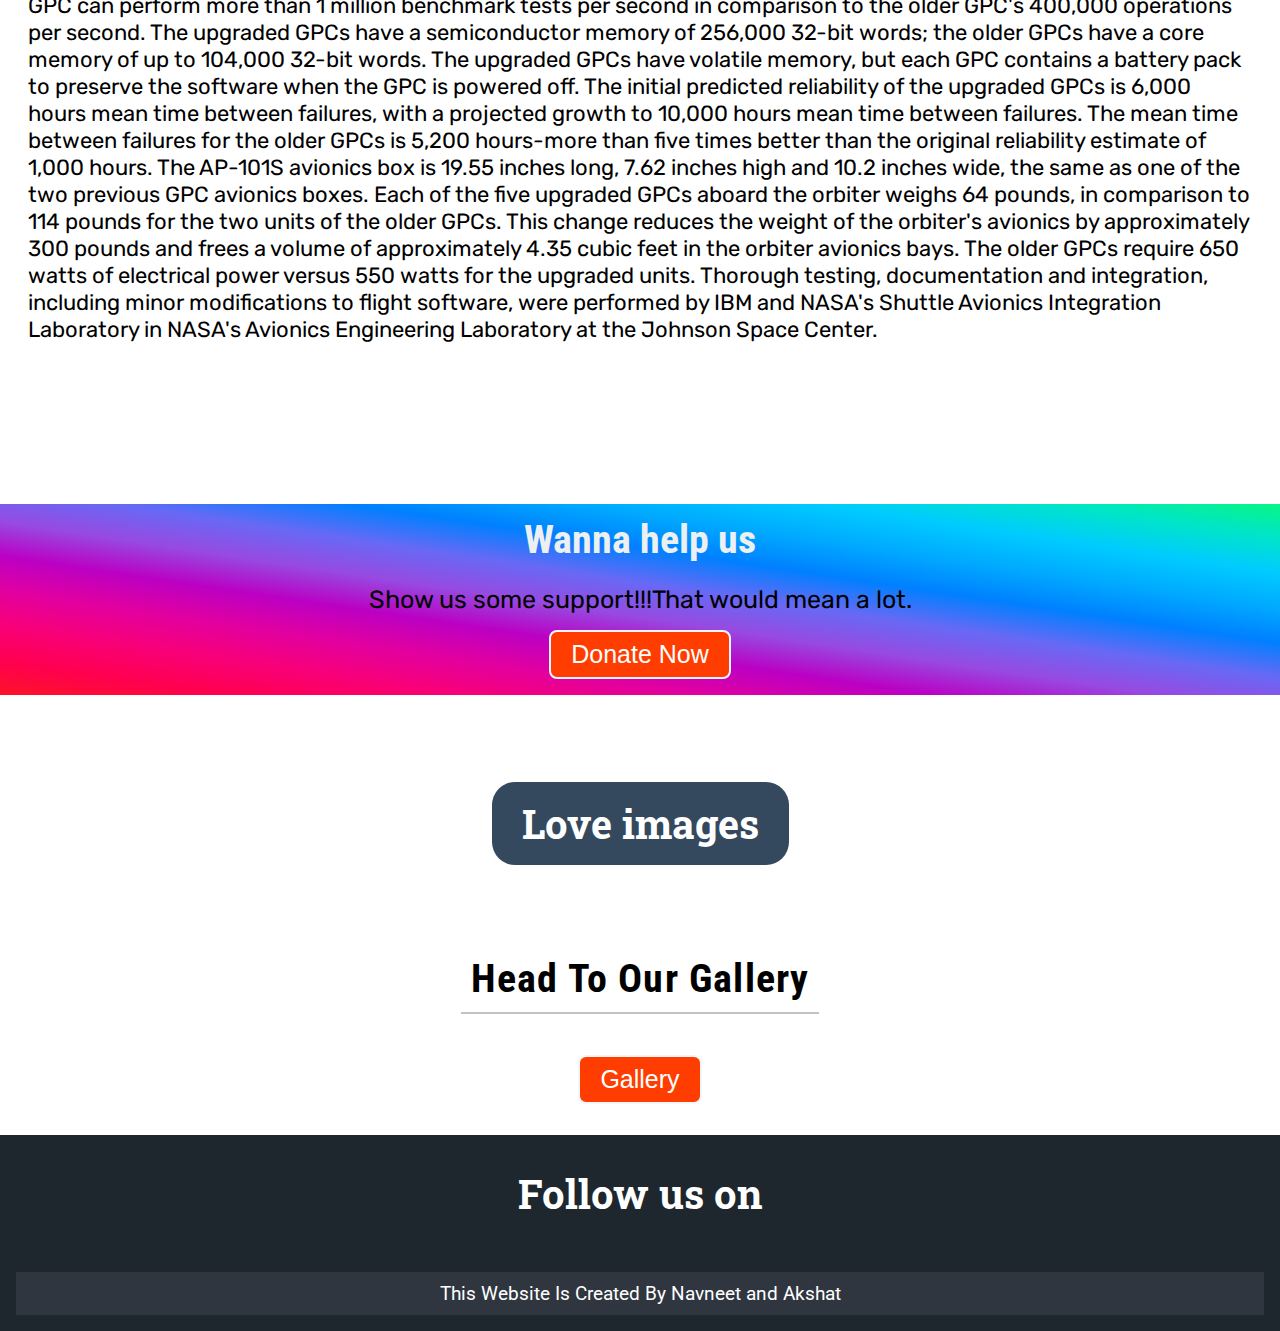
<file: page4.html>
<!DOCTYPE html>
<html lang="en">
    <head>
        <meta charset="UTF-8">
        <meta name="viewport" content="width=device-width, initial-scale=1.0">
        <link rel="stylesheet" href="style.css">
        <link rel="stylesheet" href="https://use.fontawesome.com/releases/v5.1.0/css/all.css"
            integrity="sha384-lKuwvrZot6UHsBSfcMvOkWwlCMgc0TaWr+30HWe3a4ltaBwTZhyTEggF5tJv8tbt" crossorigin="anonymous">
            <link href="https://fonts.googleapis.com/css2?family=Roboto&family=Roboto+Condensed&family=Roboto+Mono&family=Roboto+Slab&family=Rubik&display=swap" rel="stylesheet">
            <title>SpaceTech</title>
        </head>
        <body>
            
            <header>
                <div class="logo"><img src="img/logo.png" alt="space tech"></div>
                <nav>
                    <div class="menu-icon" onclick="menubtn()">
                        <span class="fas fa-bars"> </span>
                    </div>
                    <ul>
                        <li><a class="active" href="index.html">Home</a></li>
                        <li><a href="gallery.html">Gallery</a></li>
                        <li><a href="facts.html">Facts</a></li>
                        <li><a href="about.html">About</a></li>
                    </ul>
                    <div id="search-icon" onclick="searchbtn()">
                        <span class="fas fa-search"></span>
                    </div>
                    <div class="cancel-icon">
                        <span class="fas fa-times"></span>
                    </div>
                    <div id="search">
                        <form action="#">
                            <input type="text" placeholder="Search Here">
                            <button class="fas fa-search"></button>
                        </form>
                    </div>
                </nav>
                <div id="searchbox">
                    <input type="text" placeholder="Search Here">
                </div>
                <div id="slide-out">
                    <li><a href="index.html">Home</a></li>
                    <li><a href="gallery.html">Gallery</a></li>
                    <li><a href="facts.html">Facts</a></li>
                    <li><a href="about.html">About</a></li>
                </div>
            </header>
            <main class="page">
                <h1>GPC</h1>
                <br><br><br><br><br><br>
                <img src="img/gpc.jpg" alt="Image">
                <p class="content">Five identical general-purpose computers aboard the orbiter control space shuttle vehicle systems. Each GPC is composed of two separate units, a central processor unit and an input/output processor. All five GPCs are IBM AP-101 computers. Each CPU and IOP contains a memory area for storing software and data. These memory areas are collectively referred to as the GPC's main memory.
                    The central processor controls access to GPC main memory for data storage and software execution and executes instructions to control vehicle systems and manipulate data. In other words, the CPU is the ''number cruncher'' that computes and controls computer functions.
                    
                    The IOP formats and transmits commands to the vehicle systems, receives and validates response data from the vehicle systems and maintains the status of interfaces with the CPU and the other GPCs.
                    
                    The IOP of each computer has 24 independent processors, each of which controls 24 data buses used to transmit serial digital data between the GPCs and vehicle systems, and secondary channels between the telemetry system and units that collect instrumentation data. The 24 data buses are connected to each IOP by multiplexer interface adapters that receive, convert and validate the serial data in response to discrete signals calling for available data to be transmitted or received from vehicle hardware.
                    
                    During the receive mode, the multiplexer interface adapter validates the received data (notifying the IOP control logic when an error is detected) and reformats the data. During the receive mode, its transmitter is inhibited unless that particular GPC is in command of that data bus.
                    
                    During the transmit mode, a multiplexer interface adapter transmits and receives 28-bit command/data words over the computer data buses. When transmitting, the MIA adds the appropriate parity and synchronization code bits to the data, reformats the data, and sends the information out over the data bus. In this mode, the MIA's receiver and transmitters are enabled.
                    
                    The first three bits of the 28-bit word provide synchronization and indicate whether the information is a command or data. The next five bits identify the destination or source of the information. For command words, 19 bits identify the data transfer or operations to be performed; for data words, 16 of the 19 bits contain the data and three bits define the word validity. The last bit of each word is for an odd parity error test.
                    
                    The main memory of each GPC is non-volatile (the software is retained when power is interrupted). The memory capacity of each CPU is 81,920 words, and the memory capacity of each IOP is 24,576 words; thus, the CPU and IOP constitute a total of 106,496 words.
                    
                    The hardware controls for the GPCs are located on panel O6. Each computer reads the position of its corresponding output , initial program load and mode switches from discrete input lines that go directly to the GPC. Each GPC also has an output and mode talkback indicator on panel O6 that are driven from GPC output discretes.
                    
                    Each GPC power on , off switch is a guarded switch. Positioning a switch to on provides the computer with triply redundant power (not through a discrete) by three essential buses-ESS1BC, 2AC and 3AB-which run through the GPC power switch. The essential bus power is transferred to remote power controllers, which permits main bus power from the three main buses (MNA, MNB and MNC) to power the GPC. There are three RPCs for the IOP and three for the CPU; thus, any GPC will function normally, even if two main or essential buses are lost.
                    
                    Each computer uses over 600 watts of power. GPCs 1 and 4 are located in forward middeck avionics bay 1, GPCs 2 and 5 are located in forward middeck avionics bay 2, and GPC 3 is located in aft middeck avionics bay 3. The GPCs receive forced-air cooling from an avionics bay fan. There are two fans in each avionics bay but only one is powered at a time. If both fans in an avionics bay fail, the computers will overheat and could not be relied on to operate properly for more than 20 minutes if the initial condition is warm.
                    
                    Each GPC output switch is a guarded switch with backup , normal and terminate positions. The output switch provides a hardware override to the GPC that precludes that GPC from outputting (transmitting) on the flight-critical buses. The switches for the primary avionics GN&C GPCs are positioned to normal , which permits them to output (transmit). The backup flight system GPC switch is positioned to backup, which precludes it from outputting until it is engaged. The switch for a GPC designated on orbit to be a systems management computer is positioned to terminate since the GPC is not to command anything on the flight-critical buses.
                    
                    The output talkback indicator above each output switch on panel O6 indicates gray if that GPC output is enabled and barberpole if it is not.
                    
                    Each GPC receives run , stby , or halt discrete inputs from its mode switch on panel O6, which determines whether that GPC can process software. The mode switch is lever-locked in the run position. The halt position for a GPC initiates a hardware-controlled state in which no software can be executed. A GPC that fails to synchronize with others is moded to halt as soon as possible to prevent the failed computer from outputting erroneous commands. The mode talkback indicator above the mode switch for that GPC indicates barberpole when that computer is in halt.
                    
                    In standby, a GPC is also in a state in which no software can be executed but is in a software-controlled state. The stby discrete allows an orderly startup or shutdown of processing. It is necessary, as a matter of procedure, for a GPC that is shifting from run to halt to be temporarily (more than one second) in the standby mode before going to halt since the standby mode allows for an orderly software cleanup and allows a GPC to be correctly initialized without an initial program load. If a GPC is moded from run to halt without pausing in standby, it may not perform its functions correctly upon being remoded to run. There is no stby indication on the mode talkback indicator above the mode switch; however, it would indicate barberpole in the transition from run to standby and run from standby to halt.
                    
                    The run position permits a GPC to support its normal processing of all active software and assigned vehicle operations. Whenever a computer is moded from standby or halt to run, it initializes itself to a state in which only system software is processed (called OPS 0). If a GPC is in another OPS before being moded out of run and the initial program has not been loaded since, that software still resides in main memory; but it will not begin processing until that OPS is recalled by flight crew keyboard entry. The mode talkback indicator always reads run when that GPC switch is in run and the computer has not failed.
                    
                    Placing the backup flight system GPC in standby does not stop BFS software processing or preclude BFS engagement; it only prevents the BFS from commanding.
                    
                    The IPL push button indicator for a GPC on panel O6 activates the initial program load command discrete input when depressed. When the input is received, that GPC initiates an IPL from whichever mass memory unit is specified by the IPL source , MMU 1 , MMU 2 , off switch on panel O6. The talkback indicator above the mode switch for that GPC indicates IPL .
                    
                    During non-critical flight periods in orbit, only one or two GPCs are used for GN&C tasks and another for systems management and payload operations.
                    
                    A GPC on orbit can also be ''freeze-dried;'' that is, it can be loaded with the software for a particular memory configuration and then moded to standby. It can then be moded to halt and powered off. Since the GPCs have non-volatile memory, the software is retained. Before an OPS transition to the loaded memory configuration, the freeze-dried GPC can be moded back to run and the appropriate OPS requested.
                    
                    A simplex GPC is one in run and not a member of the redundant set, such as the BFS GPC. Systems management and payload major functions are always in a simplex GPC.
                    
                    A failed GPC can be hardware-initiated, stand-alone-memory-dumped by switching the powered computer to terminate and halt and then selecting the number of the failed GPC on the GPC memory dump rotary switch on panel M042F in the crew compartment middeck. Then the GPC is moded to standby to start the dump, which takes three minutes.
                    
                    Each CPU is 7.62 inches high, 10.2 inches wide and 19.55 inches long; it weighs 57 pounds. The IOPs are the same size and weight as the CPUs.
                    
                    The new upgraded general-purpose computers, AP-101S from IBM, will replace the existing GPCs, AP-101B, aboard the space shuttle orbiters in mid-1990.
                    
                    The upgraded GPCs allow NASA to incorporate more capabilities into the space shuttle orbiters and apply more advanced computer technologies than were available when the orbiter was first designed. The new design began in January 1984, whereas the older GPC design began in January 1972.
                    
                    The upgraded computers provide 2.5 times the existing memory capacity and up to three times the existing processor speed with minimum impact on flight software. The upgraded GPCs are half the size and approximately half the weight of the old GPCs, and they require less power to operate.
                    
                    The upgraded GPCs consist of a central processor unit and an input/output processor in one avionics box instead of the two separate CPU and IOP avionics boxes of the old GPCs. The upgraded GPC can perform more than 1 million benchmark tests per second in comparison to the older GPC's 400,000 operations per second. The upgraded GPCs have a semiconductor memory of 256,000 32-bit words; the older GPCs have a core memory of up to 104,000 32-bit words.
                    
                    The upgraded GPCs have volatile memory, but each GPC contains a battery pack to preserve the software when the GPC is powered off.
                    
                    The initial predicted reliability of the upgraded GPCs is 6,000 hours mean time between failures, with a projected growth to 10,000 hours mean time between failures. The mean time between failures for the older GPCs is 5,200 hours-more than five times better than the original reliability estimate of 1,000 hours.
                    
                    The AP-101S avionics box is 19.55 inches long, 7.62 inches high and 10.2 inches wide, the same as one of the two previous GPC avionics boxes. Each of the five upgraded GPCs aboard the orbiter weighs 64 pounds, in comparison to 114 pounds for the two units of the older GPCs. This change reduces the weight of the orbiter's avionics by approximately 300 pounds and frees a volume of approximately 4.35 cubic feet in the orbiter avionics bays. The older GPCs require 650 watts of electrical power versus 550 watts for the upgraded units.
                    
                    Thorough testing, documentation and integration, including minor modifications to flight software, were performed by IBM and NASA's Shuttle Avionics Integration Laboratory in NASA's Avionics Engineering Laboratory at the Johnson Space Center.
                    
                </p>
                <br><br><br><br><br><br>
                
                <div class="donate">
                    <h3>Wanna help us</h3>
                    <p>Show us some support!!!That would mean a lot.</p>
                    <a href="#"> <button>Donate Now </button></a>
                </div>
                <br><br><br><br>
                <div class="gallery-go">
                    <h3>Love images</h3>
                    <h6>Head to our gallery</h6>
                    <a href="gallery.html"> <button>Gallery</button></a>
                </div>
            </main>
            <footer>
                <h1>Follow us on</h1>
                <div class="social-media">
                    <a href="#" ><i id="facebook" class="fab fa-facebook"></i></a>
                    <a href="#" ><i id="instagram"class="fab fa-instagram"></i></a>
                    <a href="#"><i  id="github" class="fab fa-github"></i></a>
                </div>
                <p>This Website Is Created By Navneet and Akshat</p>
            </footer>
            <script src="main.js"></script>
        </body>
    </html>
</file>
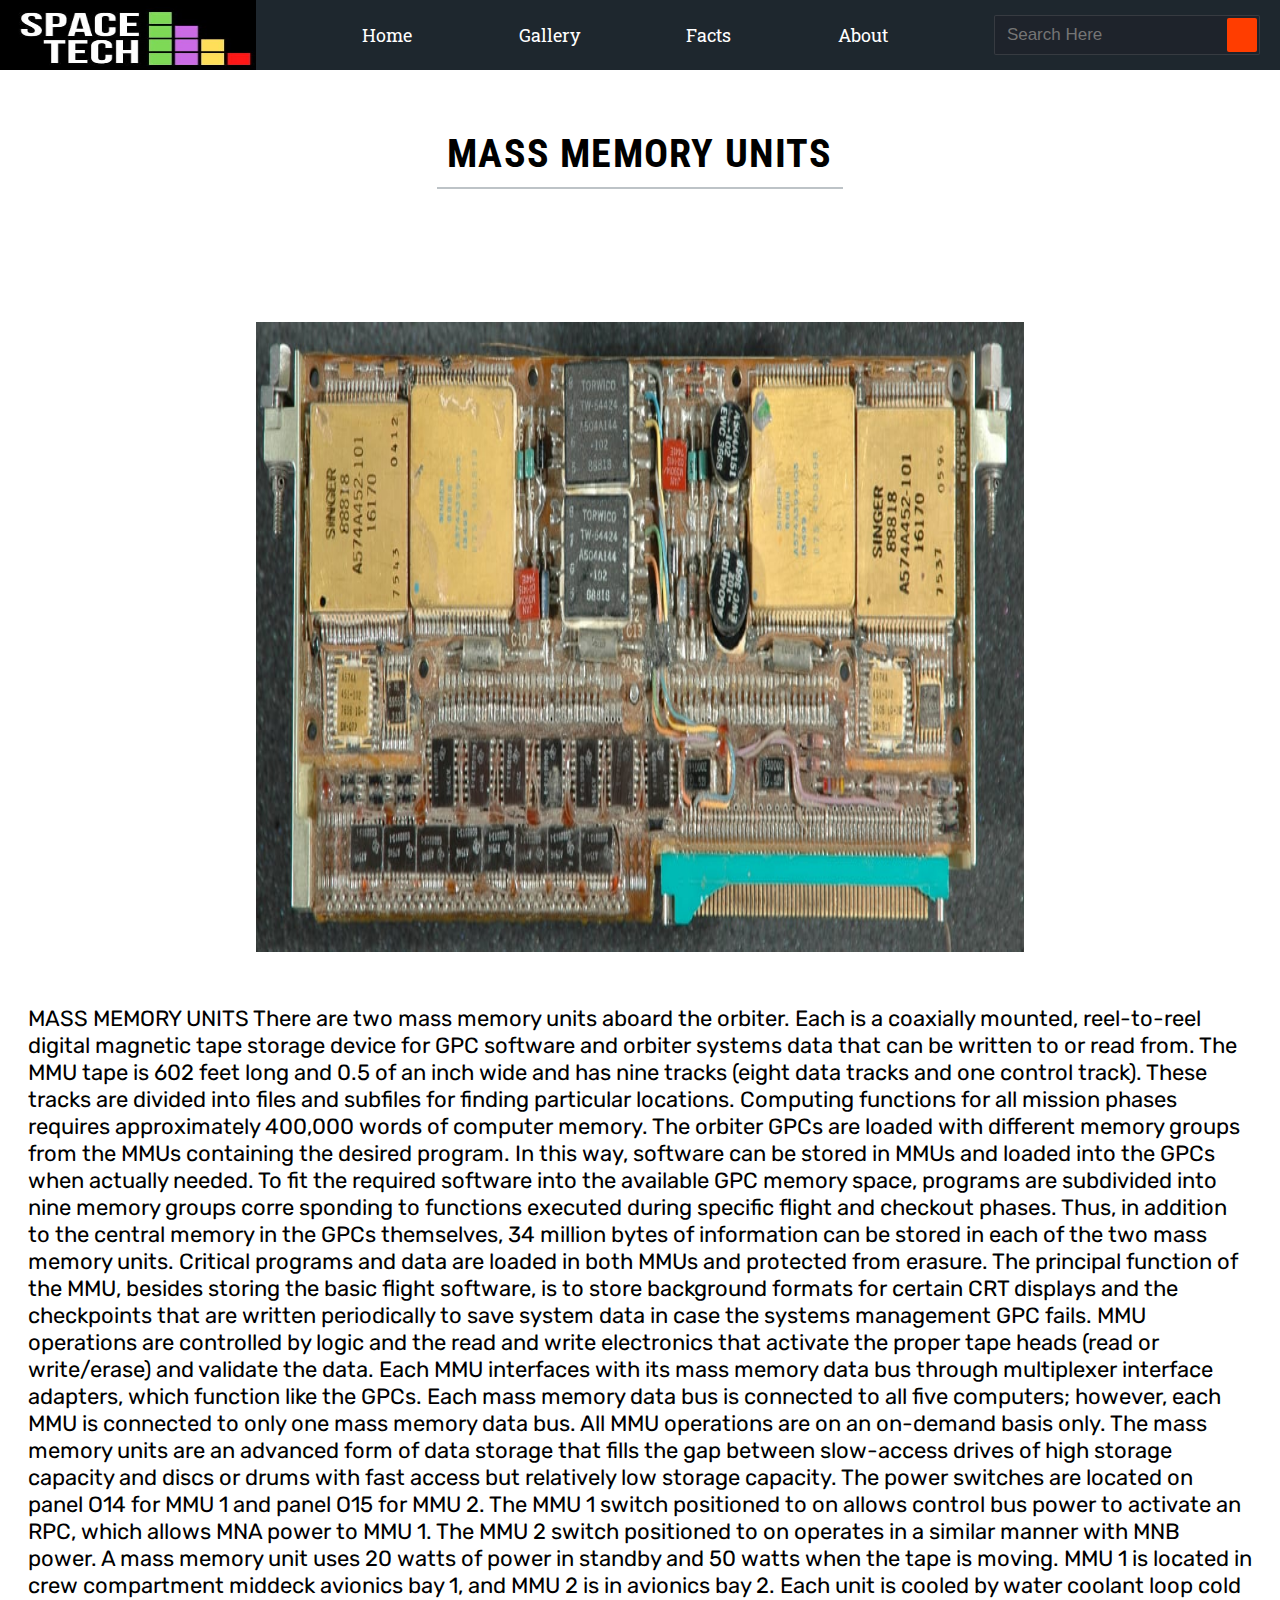
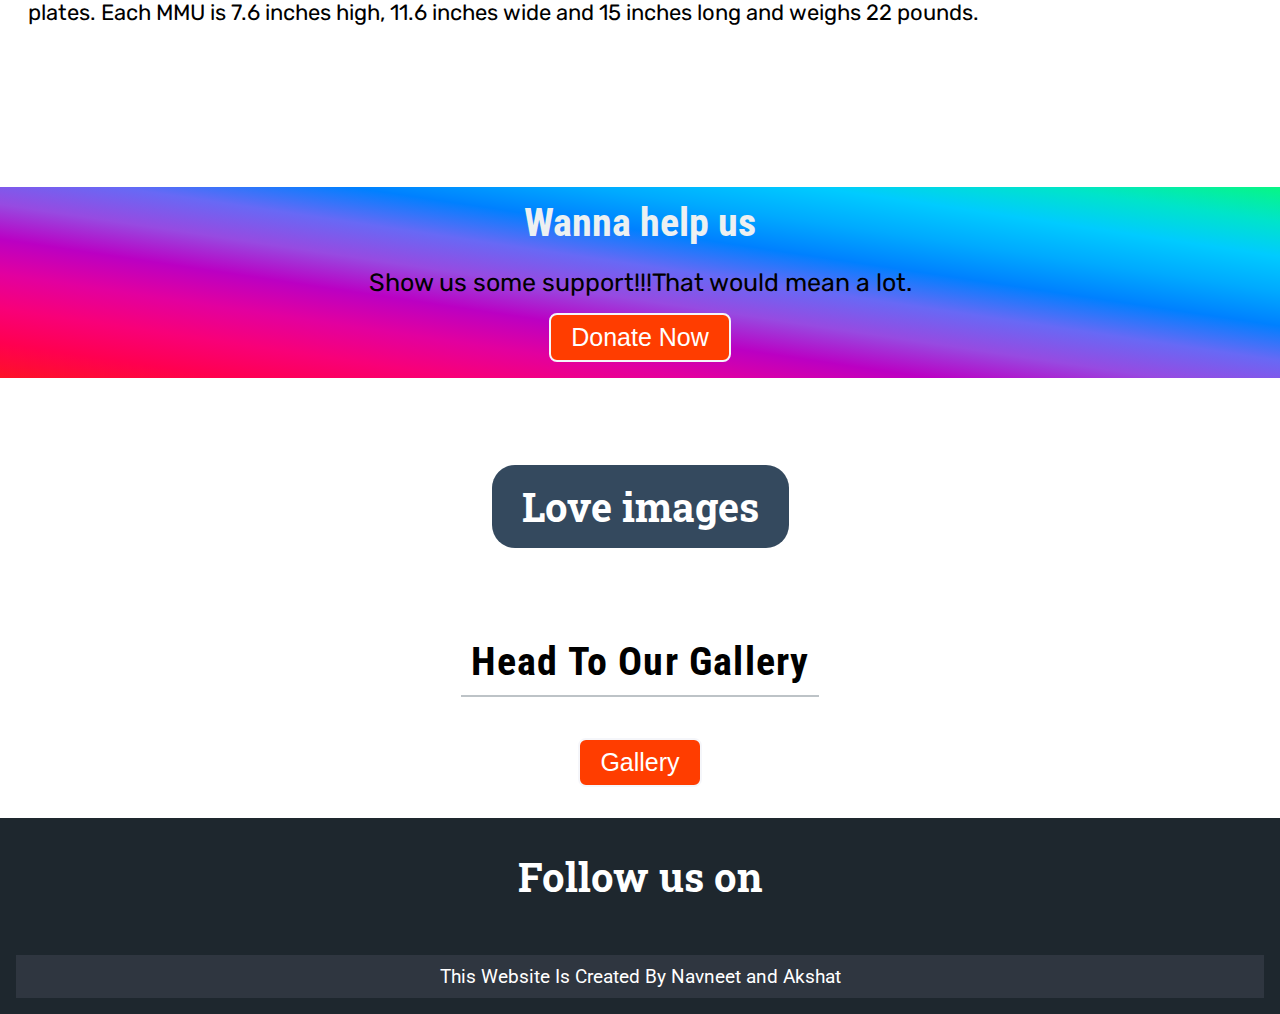
<file: page5.html>
<!DOCTYPE html>
<html lang="en">
    <head>
        <meta charset="UTF-8">
        <meta name="viewport" content="width=device-width, initial-scale=1.0">
        <link rel="stylesheet" href="style.css">
        <link rel="stylesheet" href="https://use.fontawesome.com/releases/v5.1.0/css/all.css"
            integrity="sha384-lKuwvrZot6UHsBSfcMvOkWwlCMgc0TaWr+30HWe3a4ltaBwTZhyTEggF5tJv8tbt" crossorigin="anonymous">
            <link href="https://fonts.googleapis.com/css2?family=Roboto&family=Roboto+Condensed&family=Roboto+Mono&family=Roboto+Slab&family=Rubik&display=swap" rel="stylesheet">
            <title>SpaceTech</title>
        </head>
        <body>
            
            <header>
                <div class="logo"><img src="img/logo.png" alt="space tech"></div>
                <nav>
                    <div class="menu-icon" onclick="menubtn()">
                        <span class="fas fa-bars"> </span>
                    </div>
                    <ul>
                        <li><a class="active" href="index.html">Home</a></li>
                        <li><a href="gallery.html">Gallery</a></li>
                        <li><a href="facts.html">Facts</a></li>
                        <li><a href="about.html">About</a></li>
                    </ul>
                    <div id="search-icon" onclick="searchbtn()">
                        <span class="fas fa-search"></span>
                    </div>
                    <div class="cancel-icon">
                        <span class="fas fa-times"></span>
                    </div>
                    <div id="search">
                        <form action="#">
                            <input type="text" placeholder="Search Here">
                            <button class="fas fa-search"></button>
                        </form>
                    </div>
                </nav>
                <div id="searchbox">
                    <input type="text" placeholder="Search Here">
                </div>
                <div id="slide-out">
                    <li><a href="index.html">Home</a></li>
                    <li><a href="gallery.html">Gallery</a></li>
                    <li><a href="facts.html">Facts</a></li>
                    <li><a href="about.html">About</a></li>
                </div>
            </header>
            <main class="page">
                <h1>MASS MEMORY UNITS</h1>
                <br><br><br><br><br><br>
                <img src="img/memory unit.jpeg" alt="Image">
                <p class="content">MASS MEMORY UNITS
                    There are two mass memory units aboard the orbiter. Each is a coaxially mounted, reel-to-reel digital magnetic tape storage device for GPC software and orbiter systems data that can be written to or read from. The MMU tape is 602 feet long and 0.5 of an inch wide and has nine tracks (eight data tracks and one control track). These tracks are divided into files and subfiles for finding particular locations.
                    Computing functions for all mission phases requires approximately 400,000 words of computer memory. The orbiter GPCs are loaded with different memory groups from the MMUs containing the desired program. In this way, software can be stored in MMUs and loaded into the GPCs when actually needed.
                    
                    To fit the required software into the available GPC memory space, programs are subdivided into nine memory groups corre sponding to functions executed during specific flight and checkout phases. Thus, in addition to the central memory in the GPCs themselves, 34 million bytes of information can be stored in each of the two mass memory units. Critical programs and data are loaded in both MMUs and protected from erasure.
                    
                    The principal function of the MMU, besides storing the basic flight software, is to store background formats for certain CRT displays and the checkpoints that are written periodically to save system data in case the systems management GPC fails.
                    
                    MMU operations are controlled by logic and the read and write electronics that activate the proper tape heads (read or write/erase) and validate the data.
                    
                    Each MMU interfaces with its mass memory data bus through multiplexer interface adapters, which function like the GPCs. Each mass memory data bus is connected to all five computers; however, each MMU is connected to only one mass memory data bus. All MMU operations are on an on-demand basis only.
                    
                    The mass memory units are an advanced form of data storage that fills the gap between slow-access drives of high storage capacity and discs or drums with fast access but relatively low storage capacity.
                    
                    The power switches are located on panel O14 for MMU 1 and panel O15 for MMU 2. The MMU 1 switch positioned to on allows control bus power to activate an RPC, which allows MNA power to MMU 1. The MMU 2 switch positioned to on operates in a similar manner with MNB power. A mass memory unit uses 20 watts of power in standby and 50 watts when the tape is moving.
                    
                    MMU 1 is located in crew compartment middeck avionics bay 1, and MMU 2 is in avionics bay 2. Each unit is cooled by water coolant loop cold plates. Each MMU is 7.6 inches high, 11.6 inches wide and 15 inches long and weighs 22 pounds.
                    
                </p>
                <br><br><br><br><br><br>
                
                <div class="donate">
                    <h3>Wanna help us</h3>
                    <p>Show us some support!!!That would mean a lot.</p>
                    <a href="#"> <button>Donate Now </button></a>
                </div>
                <br><br><br><br>
                <div class="gallery-go">
                    <h3>Love images</h3>
                    <h6>Head to our gallery</h6>
                    <a href="gallery.html"> <button>Gallery</button></a>
                </div>
            </main>
            <footer>
                <h1>Follow us on</h1>
                <div class="social-media">
                    <a href="#" ><i id="facebook" class="fab fa-facebook"></i></a>
                    <a href="#" ><i id="instagram"class="fab fa-instagram"></i></a>
                    <a href="#"><i  id="github" class="fab fa-github"></i></a>
                </div>
                <p>This Website Is Created By Navneet and Akshat</p>
            </footer>
            <script src="main.js"></script>
        </body>
    </html>
</file>
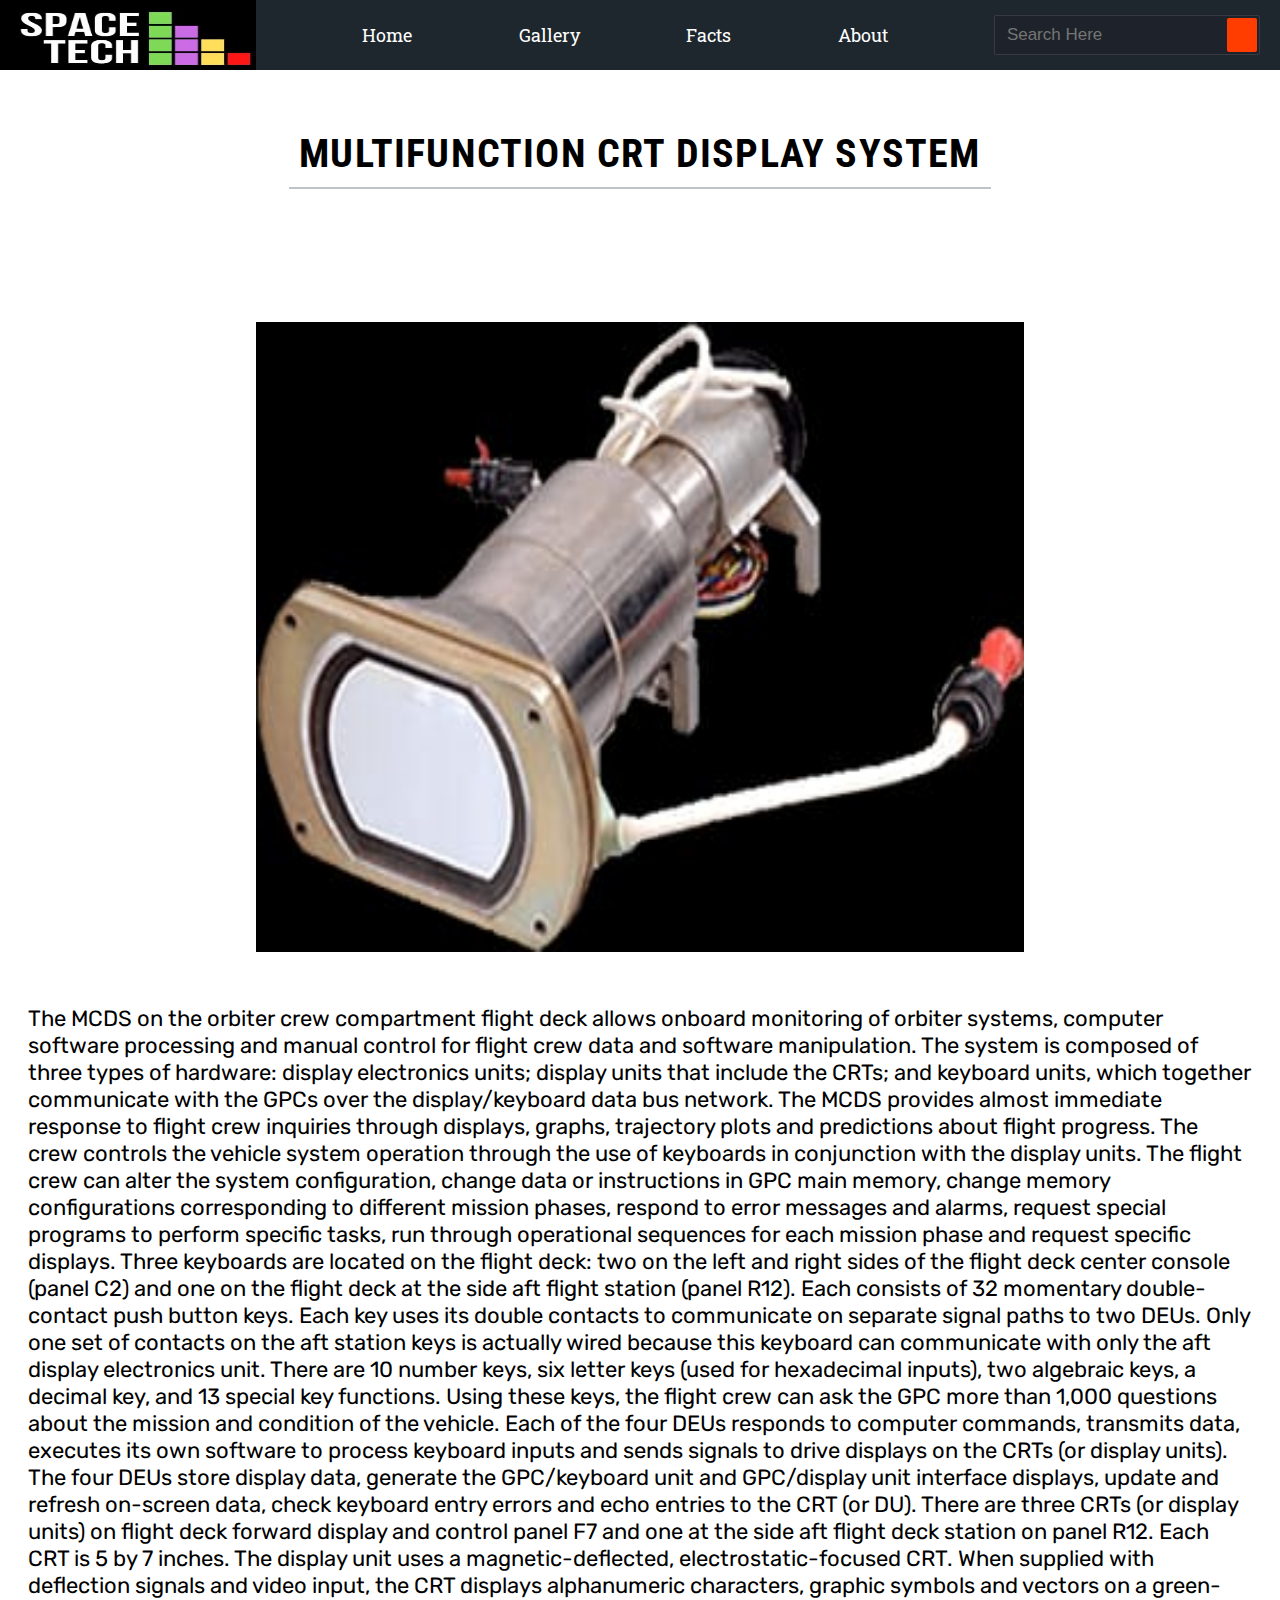
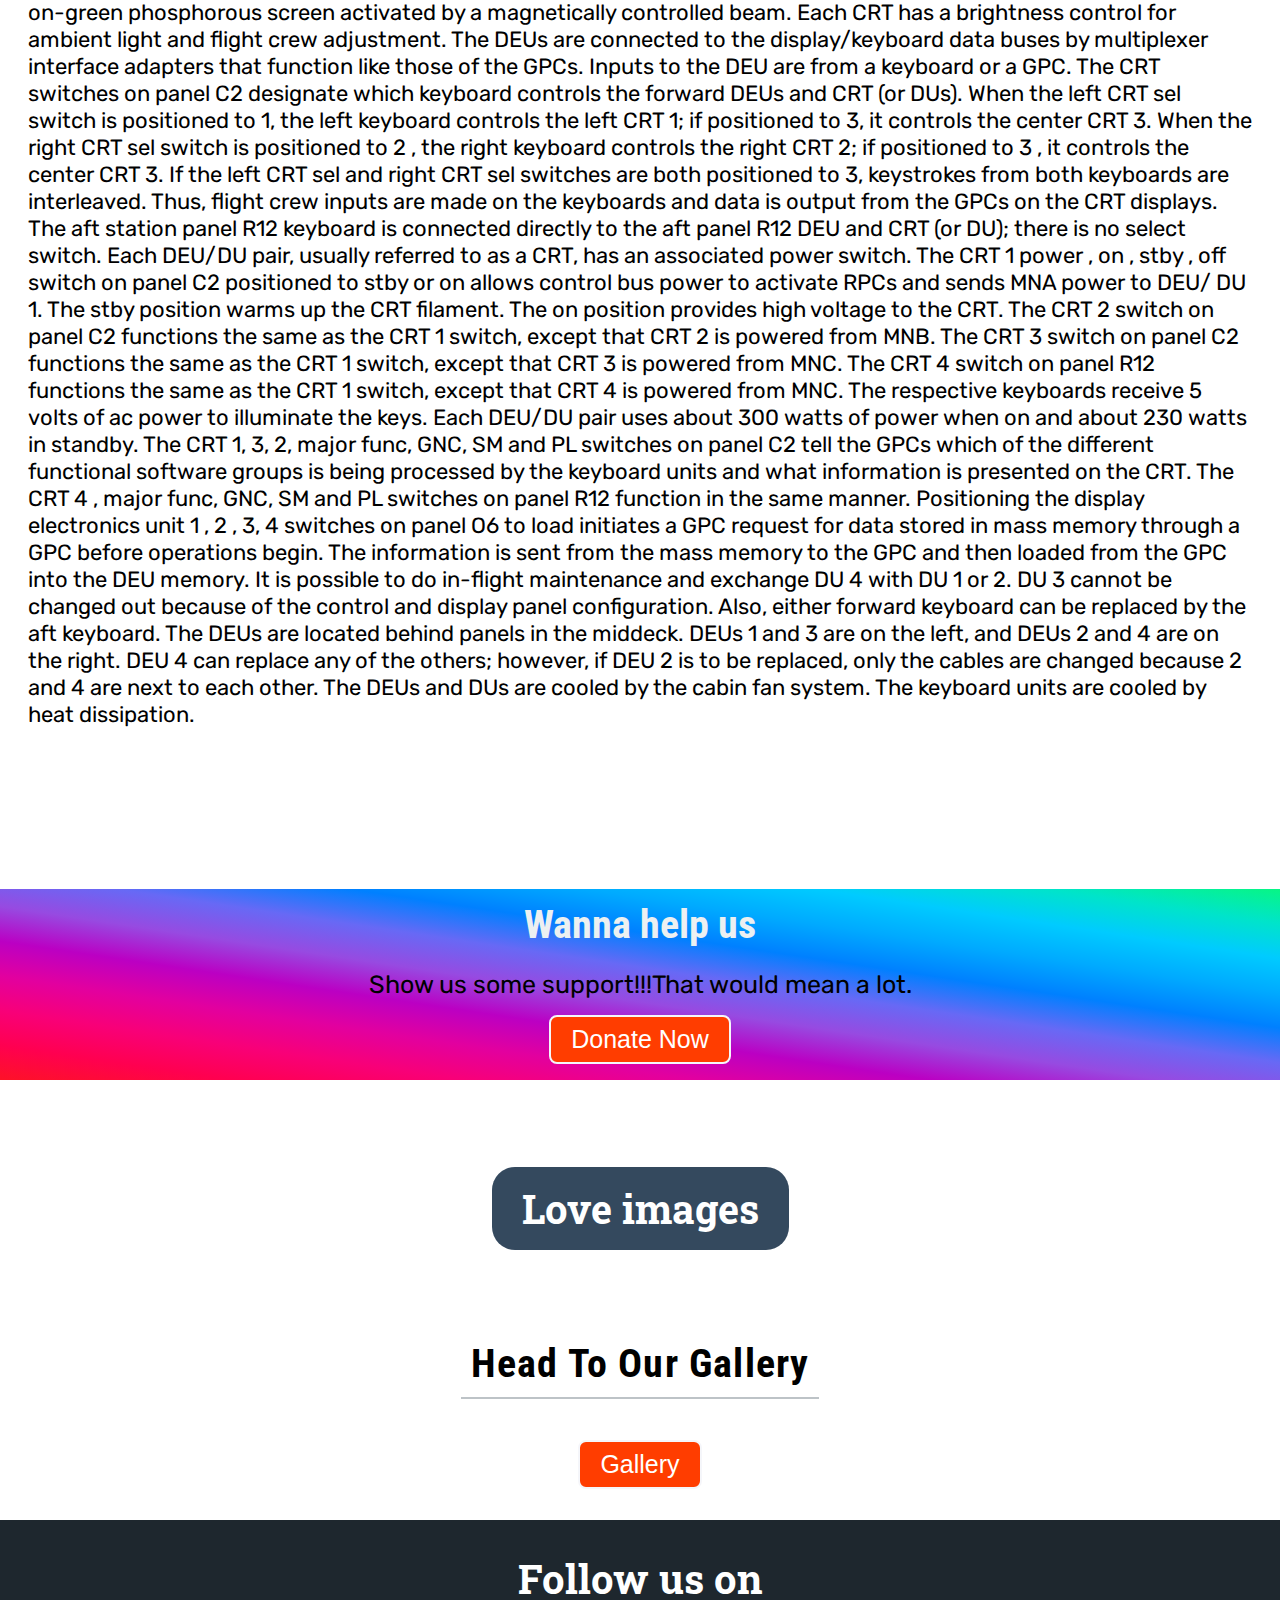
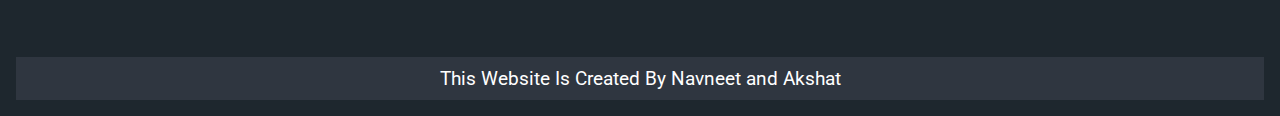
<file: page6.html>
<!DOCTYPE html>
<html lang="en">
    <head>
        <meta charset="UTF-8">
        <meta name="viewport" content="width=device-width, initial-scale=1.0">
        <link rel="stylesheet" href="style.css">
        <link rel="stylesheet" href="https://use.fontawesome.com/releases/v5.1.0/css/all.css"
            integrity="sha384-lKuwvrZot6UHsBSfcMvOkWwlCMgc0TaWr+30HWe3a4ltaBwTZhyTEggF5tJv8tbt" crossorigin="anonymous">
            <link href="https://fonts.googleapis.com/css2?family=Roboto&family=Roboto+Condensed&family=Roboto+Mono&family=Roboto+Slab&family=Rubik&display=swap" rel="stylesheet">
            <title>SpaceTech</title>
        </head>
        <body>
            
            <header>
                <div class="logo"><img src="img/logo.png" alt="space tech"></div>
                <nav>
                    <div class="menu-icon" onclick= "menubtn()">
                        <span class="fas fa-bars"> </span>
                    </div>
                    <ul>
                        <li><a class="active"href="index.html">Home</a></li>
                        <li><a href="gallery.html">Gallery</a></li>
                        <li><a href="facts.html">Facts</a></li>
                        <li><a href="about.html">About</a></li>
                    </ul>
                    <div id="search-icon" onclick="searchbtn()">
                        <span class="fas fa-search"></span>
                    </div>
                    <div class="cancel-icon">
                        <span class="fas fa-times"></span>
                    </div>
                    <div id="search">
                        <form action="#">
                            <input type="text" placeholder="Search Here">
                            <button  class="fas fa-search"></button>
                        </form>
                    </div>
                    
                </nav>
                <div id="searchbox">
                    <input type="text" placeholder="Search Here">
                </div>
                <div id="slide-out">
                    <li><a href="index.html">Home</a></li>
                    <li><a href="gallery.html">Gallery</a></li>
                    <li><a href="facts.html">Facts</a></li>
                    <li><a href="about.html">About</a></li>
                </div>
            </header>
            <main class="page">
                <h1>MULTIFUNCTION CRT DISPLAY SYSTEM</h1>
                <br><br><br><br><br><br>
                <img src="img/multi cry display.jpeg" alt="Image">
                <p class="content">
                    The MCDS on the orbiter crew compartment flight deck allows onboard monitoring of orbiter systems, computer software processing and manual control for flight crew data and software manipulation.
                    The system is composed of three types of hardware: display electronics units; display units that include the CRTs; and keyboard units, which together communicate with the GPCs over the display/keyboard data bus network.
                    The MCDS provides almost immediate response to flight crew inquiries through displays, graphs, trajectory plots and predictions about flight progress. The crew controls the vehicle system operation through the use of keyboards in conjunction with the display units. The flight crew can alter the system configuration, change data or instructions in GPC main memory, change memory configurations corresponding to different mission phases, respond to error messages and alarms, request special programs to perform specific tasks, run through operational sequences for each mission phase and request specific displays.
                    Three keyboards are located on the flight deck: two on the left and right sides of the flight deck center console (panel C2) and one on the flight deck at the side aft flight station (panel R12). Each consists of 32 momentary double-contact push button keys. Each key uses its double contacts to communicate on separate signal paths to two DEUs. Only one set of contacts on the aft station keys is actually wired because this keyboard can communicate with only the aft display electronics unit.
                    There are 10 number keys, six letter keys (used for hexadecimal inputs), two algebraic keys, a decimal key, and 13 special key functions. Using these keys, the flight crew can ask the GPC more than 1,000 questions about the mission and condition of the vehicle.
                    Each of the four DEUs responds to computer commands, transmits data, executes its own software to process keyboard inputs and sends signals to drive displays on the CRTs (or display units). The four DEUs store display data, generate the GPC/keyboard unit and GPC/display unit interface displays, update and refresh on-screen data, check keyboard entry errors and echo entries to the CRT (or DU).
                    There are three CRTs (or display units) on flight deck forward display and control panel F7 and one at the side aft flight deck station on panel R12. Each CRT is 5 by 7 inches.
                    The display unit uses a magnetic-deflected, electrostatic-focused CRT. When supplied with deflection signals and video input, the CRT displays alphanumeric characters, graphic symbols and vectors on a green-on-green phosphorous screen activated by a magnetically controlled beam. Each CRT has a brightness control for ambient light and flight crew adjustment.
                    The DEUs are connected to the display/keyboard data buses by multiplexer interface adapters that function like those of the GPCs. Inputs to the DEU are from a keyboard or a GPC. The CRT switches on panel C2 designate which keyboard controls the forward DEUs and CRT (or DUs). When the left CRT sel switch is positioned to 1, the left keyboard controls the left CRT 1; if positioned to 3, it controls the center CRT 3. When the right CRT sel switch is positioned to 2 , the right keyboard controls the right CRT 2; if positioned to 3 , it controls the center CRT 3. If the left CRT sel and right CRT sel switches are both positioned to 3, keystrokes from both keyboards are interleaved. Thus, flight crew inputs are made on the keyboards and data is output from the GPCs on the CRT displays.
                    The aft station panel R12 keyboard is connected directly to the aft panel R12 DEU and CRT (or DU); there is no select switch.
                    Each DEU/DU pair, usually referred to as a CRT, has an associated power switch. The CRT 1 power , on , stby , off switch on panel C2 positioned to stby or on allows control bus power to activate RPCs and sends MNA power to DEU/ DU 1. The stby position warms up the CRT filament. The on position provides high voltage to the CRT. The CRT 2 switch on panel C2 functions the same as the CRT 1 switch, except that CRT 2 is powered from MNB. The CRT 3 switch on panel C2 functions the same as the CRT 1 switch, except that CRT 3 is powered from MNC. The CRT 4 switch on panel R12 functions the same as the CRT 1 switch, except that CRT 4 is powered from MNC. The respective keyboards receive 5 volts of ac power to illuminate the keys. Each DEU/DU pair uses about 300 watts of power when on and about 230 watts in standby.
                    The CRT 1, 3, 2, major func, GNC, SM and PL switches on panel C2 tell the GPCs which of the different functional software groups is being processed by the keyboard units and what information is presented on the CRT. The CRT 4 , major func, GNC, SM and PL switches on panel R12 function in the same manner.
                    Positioning the display electronics unit 1 , 2 , 3, 4 switches on panel O6 to load initiates a GPC request for data stored in mass memory through a GPC before operations begin. The information is sent from the mass memory to the GPC and then loaded from the GPC into the DEU memory.
                    It is possible to do in-flight maintenance and exchange DU 4 with DU 1 or 2. DU 3 cannot be changed out because of the control and display panel configuration. Also, either forward keyboard can be replaced by the aft keyboard. The DEUs are located behind panels in the middeck. DEUs 1 and 3 are on the left, and DEUs 2 and 4 are on the right. DEU 4 can replace any of the others; however, if DEU 2 is to be replaced, only the cables are changed because 2 and 4 are next to each other.
                    The DEUs and DUs are cooled by the cabin fan system. The keyboard units are cooled by heat dissipation.
                </p>
                <br><br><br><br><br><br>
                
                <div class="donate">
                    <h3>Wanna help us</h3>
                    <p>Show us some support!!!That would mean a lot.</p>
                    <a href="#"> <button>Donate Now </button></a>
                </div>
                <br><br><br><br>
                <div class="gallery-go">
                    <h3>Love images</h3>
                    <h6>Head to our gallery</h6>
                    <a href="gallery.html"> <button>Gallery</button></a>
                </div>
            </main>
            <footer>
                <h1>Follow us on</h1>
                <div class="social-media">
                    <a href="#" ><i id="facebook" class="fab fa-facebook"></i></a>
                    <a href="#" ><i id="instagram"class="fab fa-instagram"></i></a>
                    <a href="#"><i  id="github" class="fab fa-github"></i></a>
                </div>
                <p>This Website Is Created By Navneet and Akshat</p>
            </footer>
            <script src="main.js"></script>
        </body>
    </html>
</file>
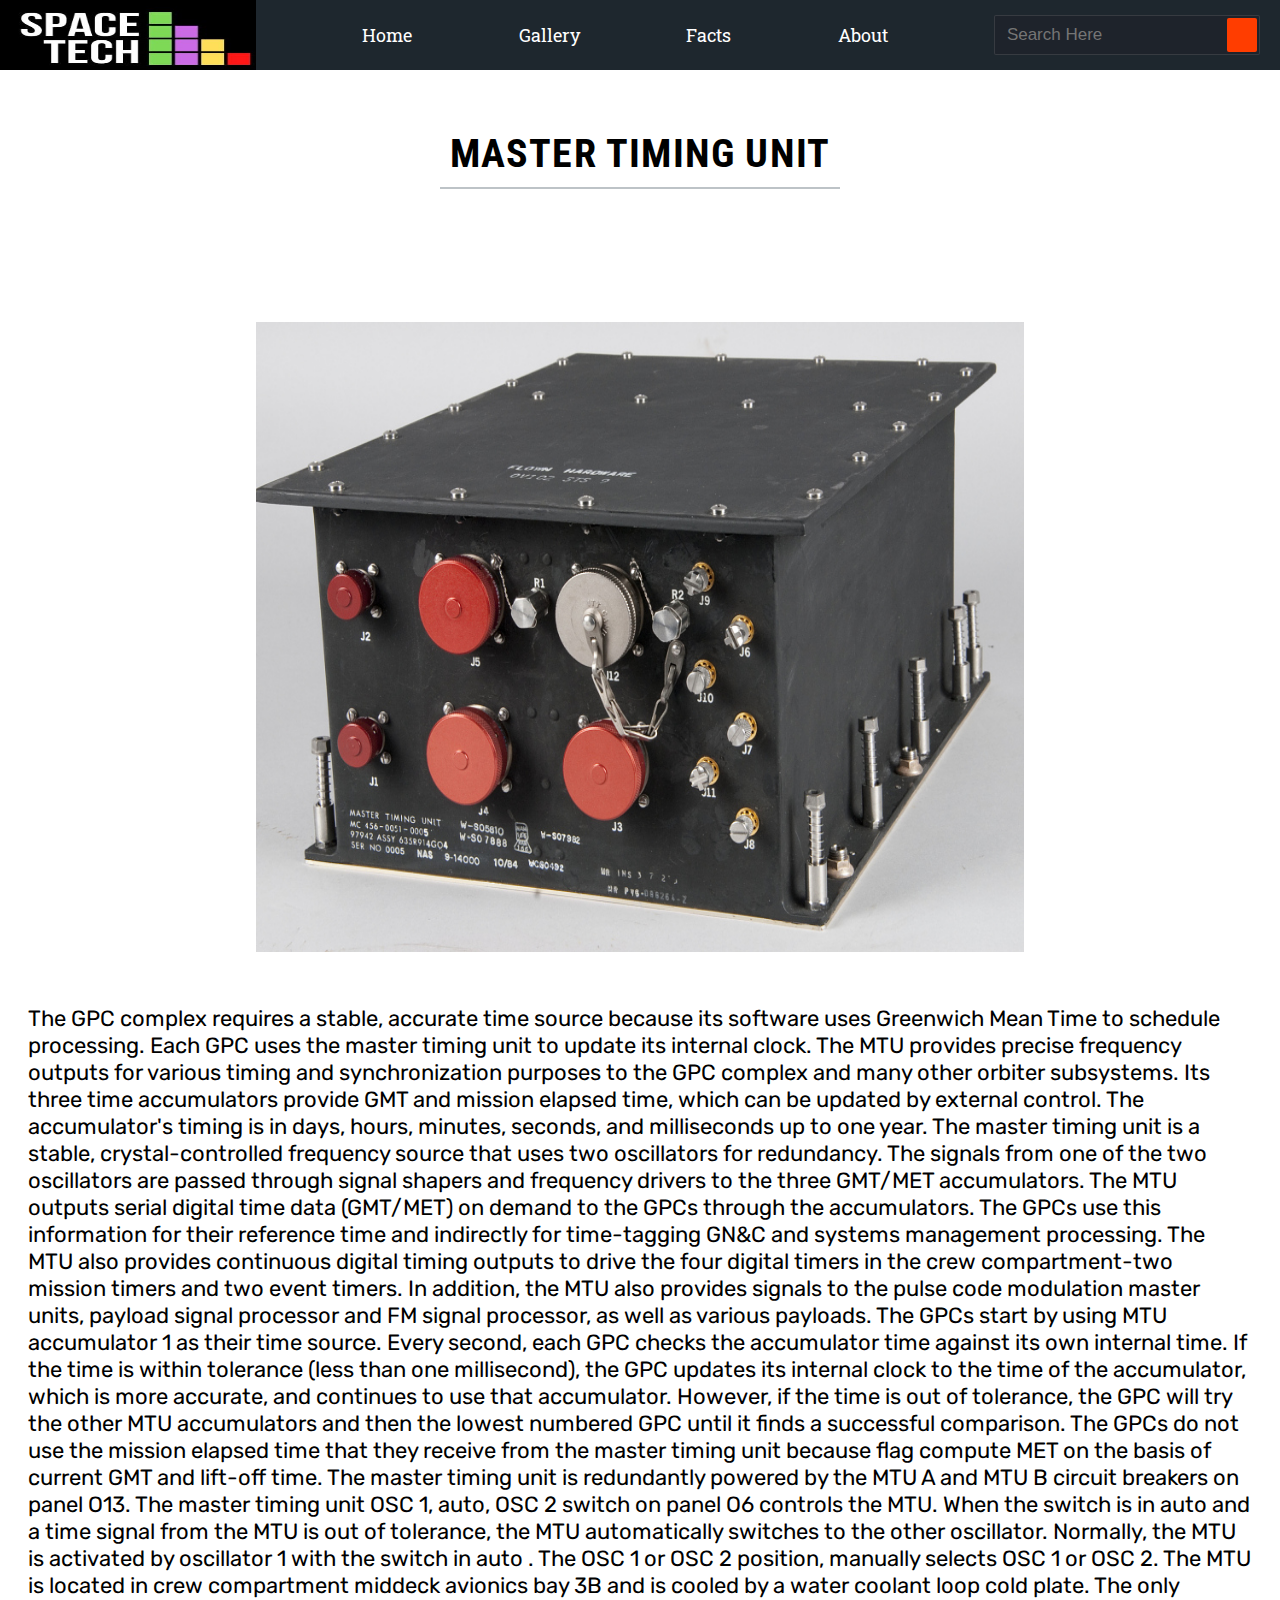
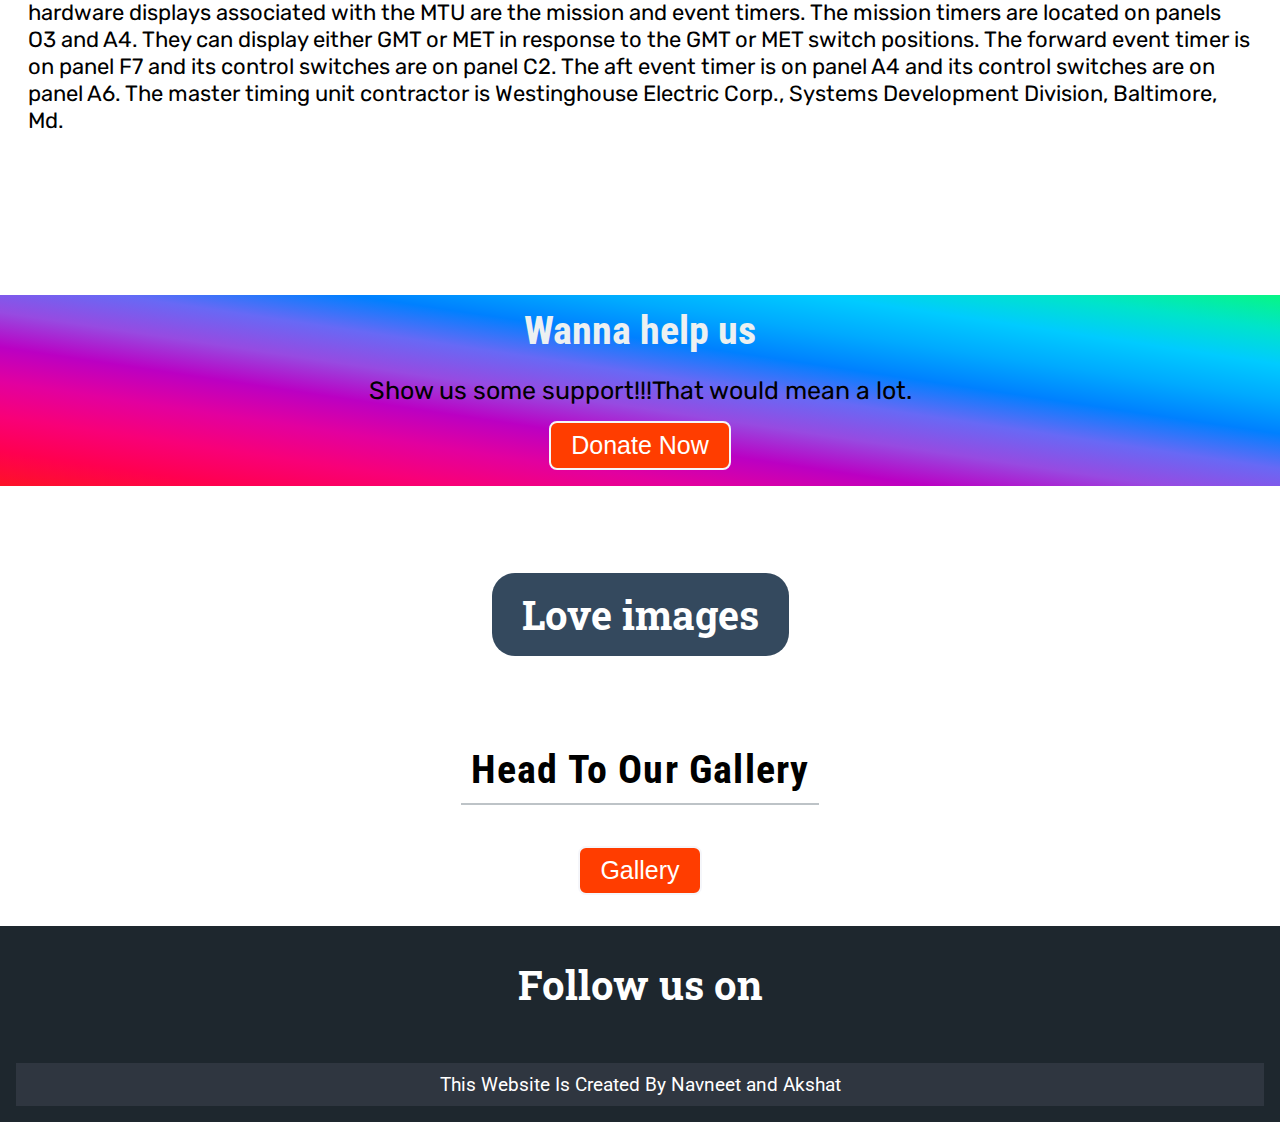
<file: page7.html>
<!DOCTYPE html>
<html lang="en">
    <head>
        <meta charset="UTF-8">
        <meta name="viewport" content="width=device-width, initial-scale=1.0">
        <link rel="stylesheet" href="style.css">
        <link rel="stylesheet" href="https://use.fontawesome.com/releases/v5.1.0/css/all.css"
            integrity="sha384-lKuwvrZot6UHsBSfcMvOkWwlCMgc0TaWr+30HWe3a4ltaBwTZhyTEggF5tJv8tbt" crossorigin="anonymous">
            <link href="https://fonts.googleapis.com/css2?family=Roboto&family=Roboto+Condensed&family=Roboto+Mono&family=Roboto+Slab&family=Rubik&display=swap" rel="stylesheet">
            <title>SpaceTech</title>
        </head>
        <body>
            
            <header>
                <div class="logo"><img src="img/logo.png" alt="space tech"></div>
                <nav>
                    <div class="menu-icon" onclick="menubtn()">
                        <span class="fas fa-bars"> </span>
                    </div>
                    <ul>
                        <li><a class="active" href="index.html">Home</a></li>
                        <li><a href="gallery.html">Gallery</a></li>
                        <li><a href="facts.html">Facts</a></li>
                        <li><a href="about.html">About</a></li>
                    </ul>
                    <div id="search-icon" onclick="searchbtn()">
                        <span class="fas fa-search"></span>
                    </div>
                    <div class="cancel-icon">
                        <span class="fas fa-times"></span>
                    </div>
                    <div id="search">
                        <form action="#">
                            <input type="text" placeholder="Search Here">
                            <button class="fas fa-search"></button>
                        </form>
                    </div>
                </nav>
                <div id="searchbox">
                    <input type="text" placeholder="Search Here">
                </div>
                <div id="slide-out">
                    <li><a href="index.html">Home</a></li>
                    <li><a href="gallery.html">Gallery</a></li>
                    <li><a href="facts.html">Facts</a></li>
                    <li><a href="about.html">About</a></li>
                </div>
            </header>
            <main class="page">
                <h1>MASTER TIMING UNIT</h1>
                <br><br><br><br><br><br>
                <img src="img/deliveryService-1" alt="Image">
                <p class="content">
                    The GPC complex requires a stable, accurate time source because its software uses Greenwich Mean Time to schedule processing. Each GPC uses the master timing unit to update its internal clock. The MTU provides precise frequency outputs for various timing and synchronization purposes to the GPC complex and many other orbiter subsystems. Its three time accumulators provide GMT and mission elapsed time, which can be updated by external control. The accumulator's timing is in days, hours, minutes, seconds, and milliseconds up to one year.
                    The master timing unit is a stable, crystal-controlled frequency source that uses two oscillators for redundancy. The signals from one of the two oscillators are passed through signal shapers and frequency drivers to the three GMT/MET accumulators.
                    The MTU outputs serial digital time data (GMT/MET) on demand to the GPCs through the accumulators. The GPCs use this information for their reference time and indirectly for time-tagging GN&C and systems management processing. The MTU also provides continuous digital timing outputs to drive the four digital timers in the crew compartment-two mission timers and two event timers. In addition, the MTU also provides signals to the pulse code modulation master units, payload signal processor and FM signal processor, as well as various payloads.
                    The GPCs start by using MTU accumulator 1 as their time source. Every second, each GPC checks the accumulator time against its own internal time. If the time is within tolerance (less than one millisecond), the GPC updates its internal clock to the time of the accumulator, which is more accurate, and continues to use that accumulator. However, if the time is out of tolerance, the GPC will try the other MTU accumulators and then the lowest numbered GPC until it finds a successful comparison.
                    The GPCs do not use the mission elapsed time that they receive from the master timing unit because flag compute MET on the basis of current GMT and lift-off time.
                    The master timing unit is redundantly powered by the MTU A and MTU B circuit breakers on panel O13. The master timing unit OSC 1, auto, OSC 2 switch on panel O6 controls the MTU. When the switch is in auto and a time signal from the MTU is out of tolerance, the MTU automatically switches to the other oscillator. Normally, the MTU is activated by oscillator 1 with the switch in auto . The OSC 1 or OSC 2 position, manually selects OSC 1 or OSC 2.
                    The MTU is located in crew compartment middeck avionics bay 3B and is cooled by a water coolant loop cold plate. The only hardware displays associated with the MTU are the mission and event timers. The mission timers are located on panels O3 and A4. They can display either GMT or MET in response to the GMT or MET switch positions. The forward event timer is on panel F7 and its control switches are on panel C2. The aft event timer is on panel A4 and its control switches are on panel A6.
                    The master timing unit contractor is Westinghouse Electric Corp., Systems Development Division, Baltimore, Md.
                </p>
                <br><br><br><br><br><br>
                
                <div class="donate">
                    <h3>Wanna help us</h3>
                    <p>Show us some support!!!That would mean a lot.</p>
                    <a href="#"> <button>Donate Now </button></a>
                </div>
                <br><br><br><br>
                <div class="gallery-go">
                    <h3>Love images</h3>
                    <h6>Head to our gallery</h6>
                    <a href="gallery.html"> <button>Gallery</button></a>
                </div>
            </main>
            <footer>
                <h1>Follow us on</h1>
                <div class="social-media">
                    <a href="#" ><i id="facebook" class="fab fa-facebook"></i></a>
                    <a href="#" ><i id="instagram"class="fab fa-instagram"></i></a>
                    <a href="#"><i  id="github" class="fab fa-github"></i></a>
                </div>
                <p>This Website Is Created By Navneet and Akshat</p>
            </footer>
            <script src="main.js"></script>
        </body>
    </html>
</file>
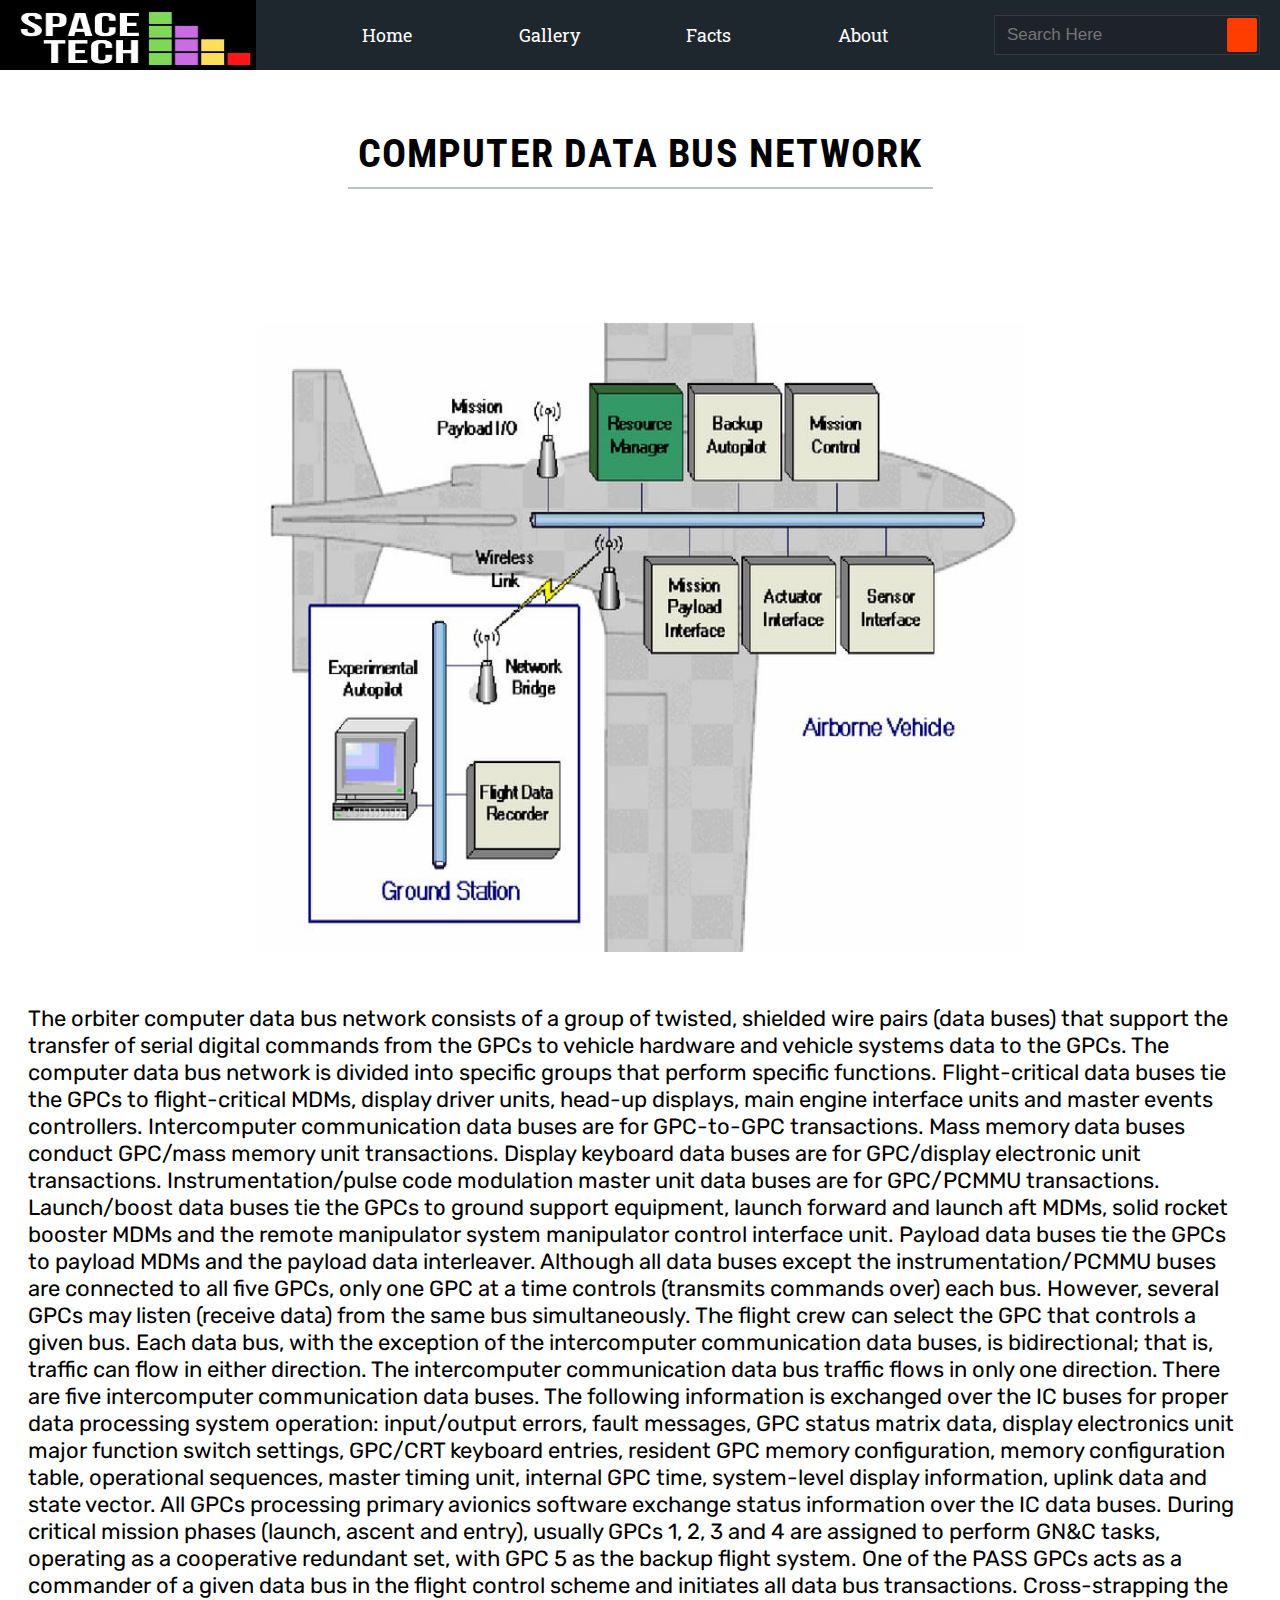
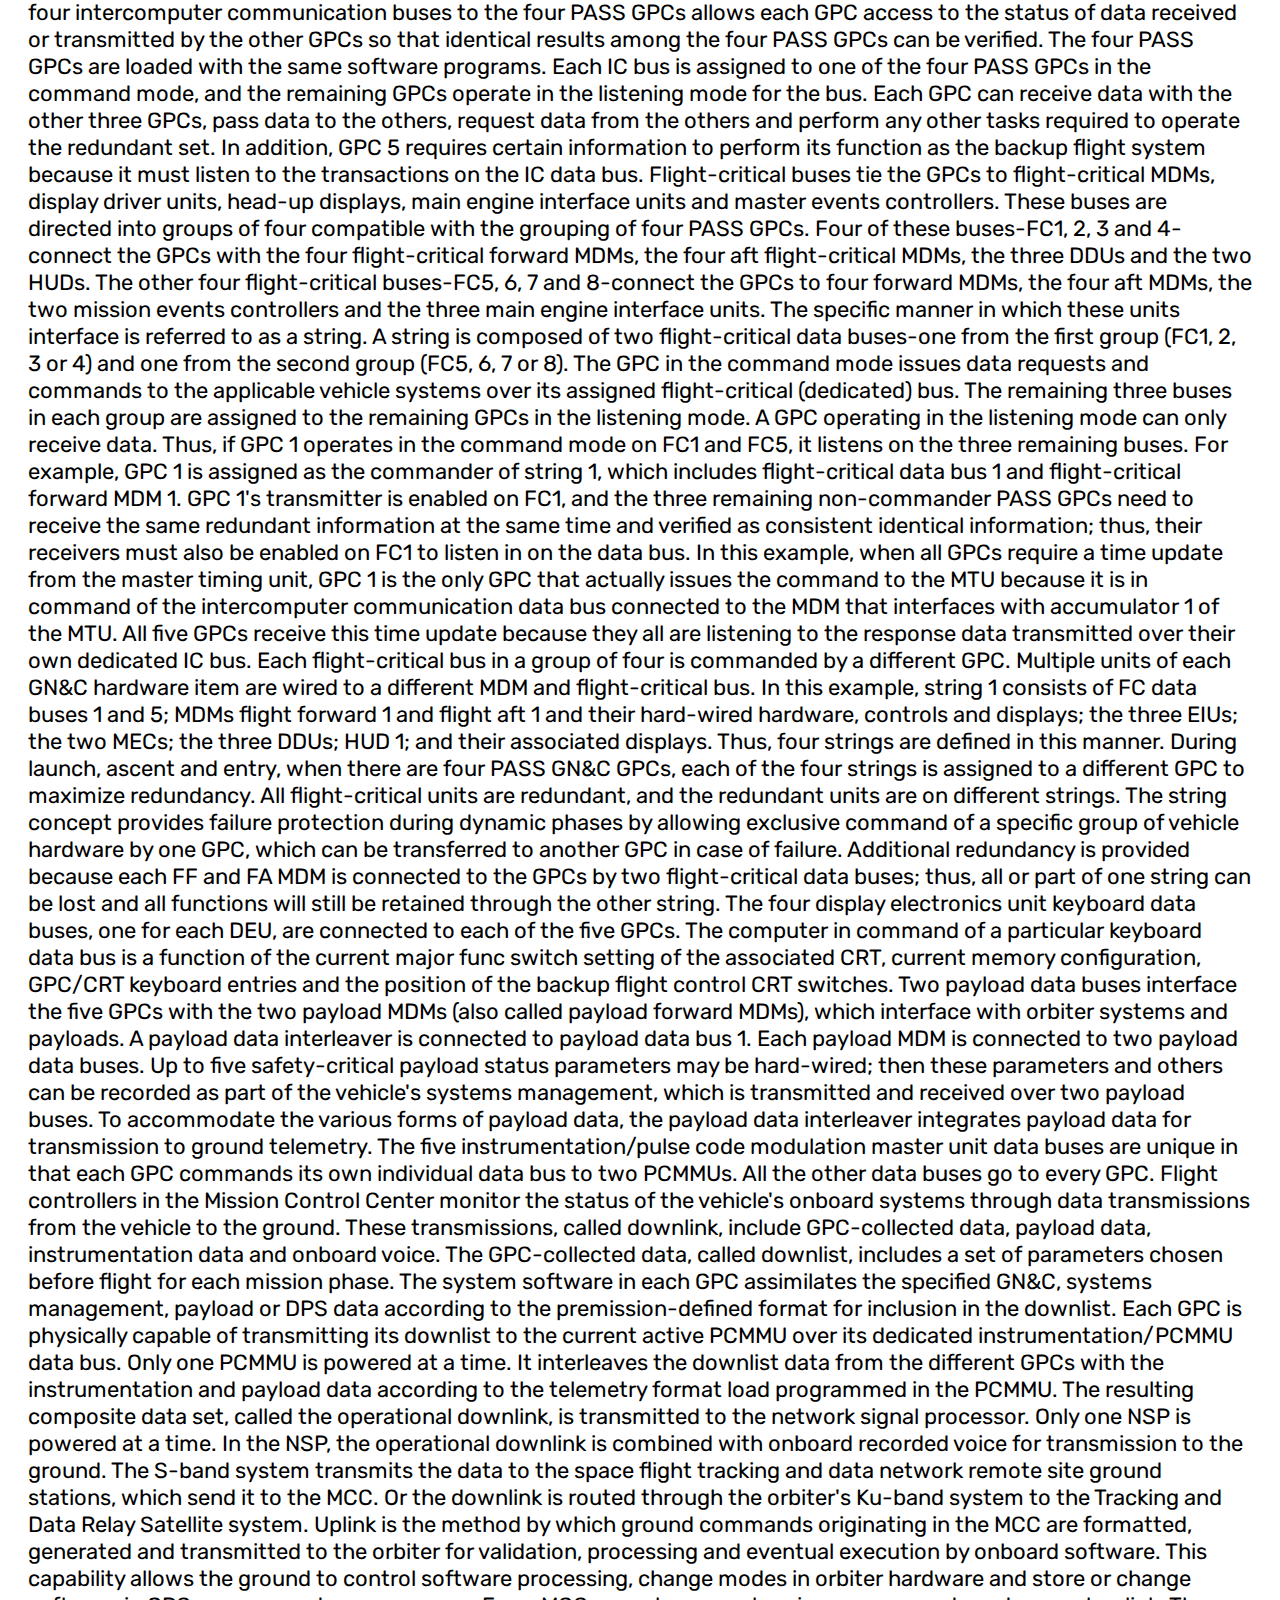
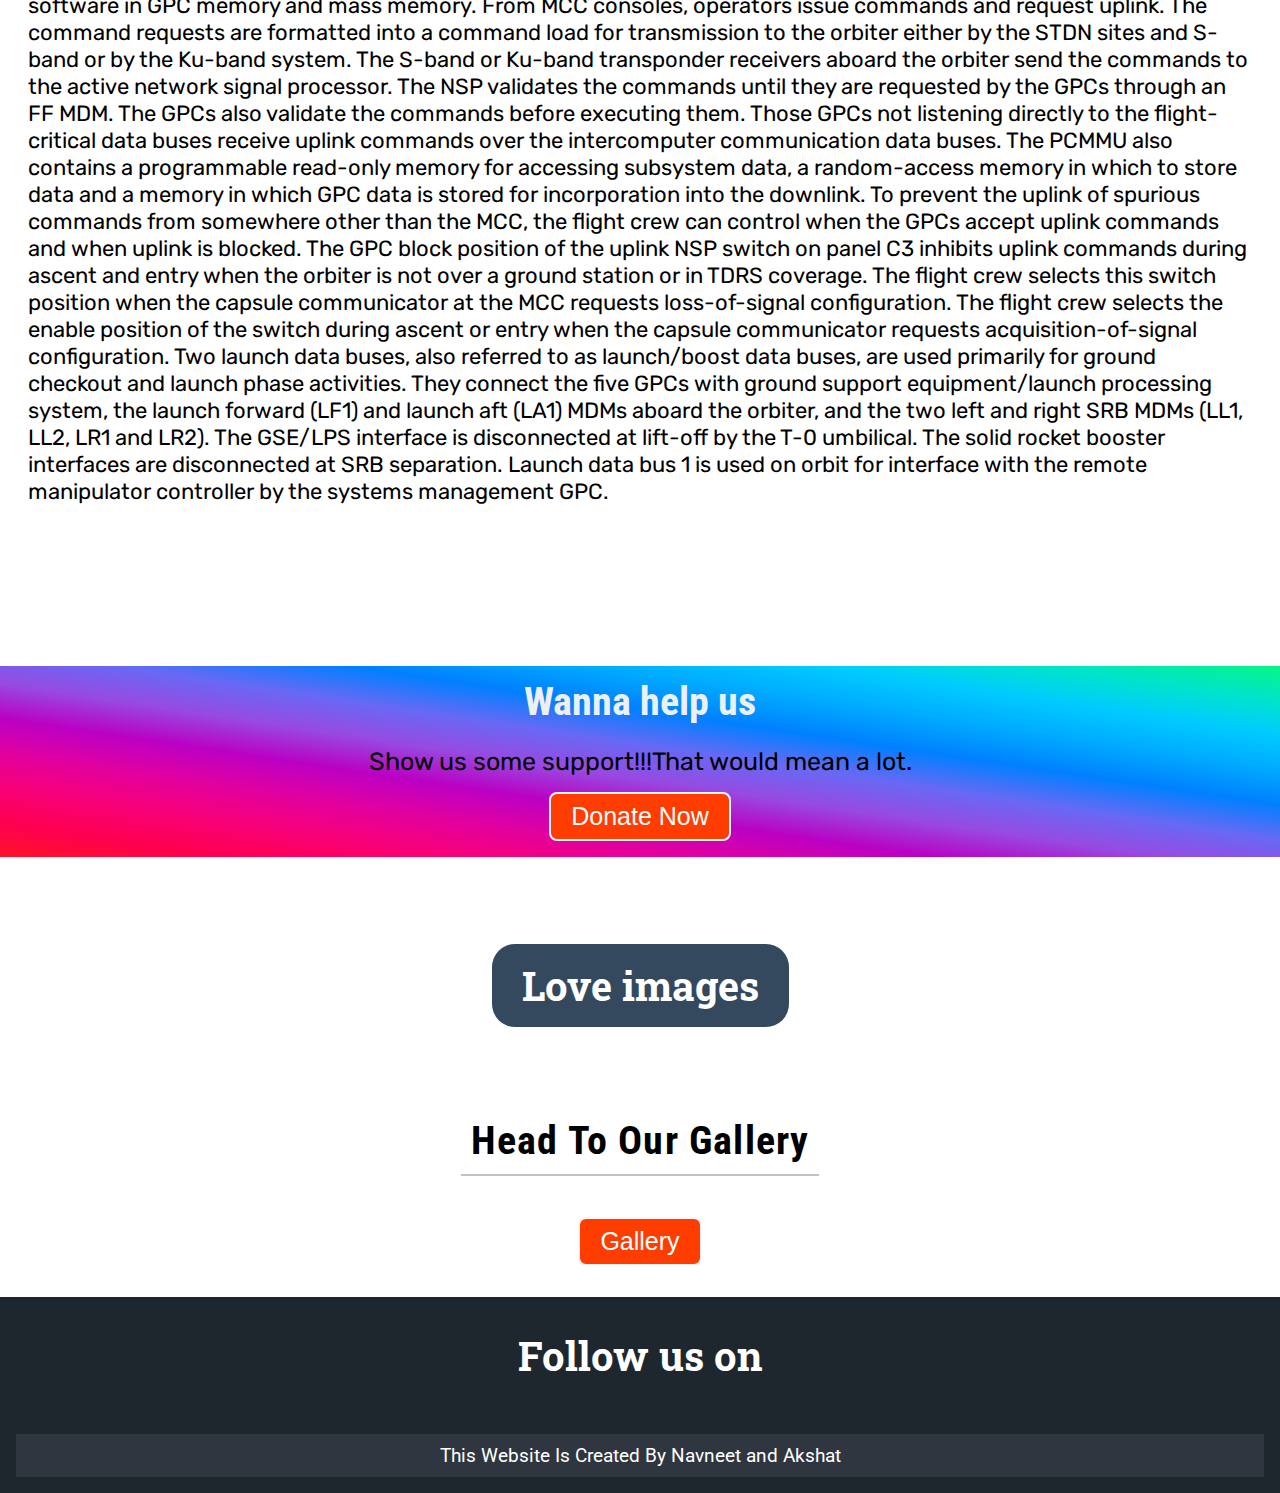
<file: page8.html>
<!DOCTYPE html>
<html lang="en">
    <head>
        <meta charset="UTF-8">
        <meta name="viewport" content="width=device-width, initial-scale=1.0">
        <link rel="stylesheet" href="style.css">
        <link rel="stylesheet" href="https://use.fontawesome.com/releases/v5.1.0/css/all.css"
            integrity="sha384-lKuwvrZot6UHsBSfcMvOkWwlCMgc0TaWr+30HWe3a4ltaBwTZhyTEggF5tJv8tbt" crossorigin="anonymous">
            <link href="https://fonts.googleapis.com/css2?family=Roboto&family=Roboto+Condensed&family=Roboto+Mono&family=Roboto+Slab&family=Rubik&display=swap" rel="stylesheet">
            <title>SpaceTech</title>
        </head>
        <body>
            
            <header>
                <div class="logo"><img src="img/logo.png" alt="space tech"></div>
                <nav>
                    <div class="menu-icon" onclick="menubtn()">
                        <span class="fas fa-bars"> </span>
                    </div>
                    <ul>
                        <li><a class="active" href="index.html">Home</a></li>
                        <li><a href="gallery.html">Gallery</a></li>
                        <li><a href="facts.html">Facts</a></li>
                        <li><a href="about.html">About</a></li>
                    </ul>
                    <div id="search-icon" onclick="searchbtn()">
                        <span class="fas fa-search"></span>
                    </div>
                    <div class="cancel-icon">
                        <span class="fas fa-times"></span>
                    </div>
                    <div id="search">
                        <form action="#">
                            <input type="text" placeholder="Search Here">
                            <button class="fas fa-search"></button>
                        </form>
                    </div>
                </nav>
                <div id="searchbox">
                    <input type="text" placeholder="Search Here">
                </div>
                <div id="slide-out">
                    <li><a href="index.html">Home</a></li>
                    <li><a href="gallery.html">Gallery</a></li>
                    <li><a href="facts.html">Facts</a></li>
                    <li><a href="about.html">About</a></li>
                </div>
            </header>
            <main class="page">
                <h1>COMPUTER DATA BUS NETWORK</h1>
                <br><br><br><br><br><br>
                <img src="img/computer data bus network.jpg" alt="Image">
                <p class="content">
                    The orbiter computer data bus network consists of a group of twisted, shielded wire pairs (data buses) that support the transfer of serial digital commands from the GPCs to vehicle hardware and vehicle systems data to the GPCs. The computer data bus network is divided into specific groups that perform specific functions.
                    Flight-critical data buses tie the GPCs to flight-critical MDMs, display driver units, head-up displays, main engine interface units and master events controllers. Intercomputer communication data buses are for GPC-to-GPC transactions. Mass memory data buses conduct GPC/mass memory unit transactions. Display keyboard data buses are for GPC/display electronic unit transactions. Instrumentation/pulse code modulation master unit data buses are for GPC/PCMMU transactions. Launch/boost data buses tie the GPCs to ground support equipment, launch forward and launch aft MDMs, solid rocket booster MDMs and the remote manipulator system manipulator control interface unit. Payload data buses tie the GPCs to payload MDMs and the payload data interleaver.
                    
                    Although all data buses except the instrumentation/PCMMU buses are connected to all five GPCs, only one GPC at a time controls (transmits commands over) each bus. However, several GPCs may listen (receive data) from the same bus simultaneously. The flight crew can select the GPC that controls a given bus.
                    
                    Each data bus, with the exception of the intercomputer communication data buses, is bidirectional; that is, traffic can flow in either direction. The intercomputer communication data bus traffic flows in only one direction.
                    
                    There are five intercomputer communication data buses. The following information is exchanged over the IC buses for proper data processing system operation: input/output errors, fault messages, GPC status matrix data, display electronics unit major function switch settings, GPC/CRT keyboard entries, resident GPC memory configuration, memory configuration table, operational sequences, master timing unit, internal GPC time, system-level display information, uplink data and state vector.
                    
                    All GPCs processing primary avionics software exchange status information over the IC data buses. During critical mission phases (launch, ascent and entry), usually GPCs 1, 2, 3 and 4 are assigned to perform GN&C tasks, operating as a cooperative redundant set, with GPC 5 as the backup flight system. One of the PASS GPCs acts as a commander of a given data bus in the flight control scheme and initiates all data bus transactions.
                    
                    Cross-strapping the four intercomputer communication buses to the four PASS GPCs allows each GPC access to the status of data received or transmitted by the other GPCs so that identical results among the four PASS GPCs can be verified. The four PASS GPCs are loaded with the same software programs. Each IC bus is assigned to one of the four PASS GPCs in the command mode, and the remaining GPCs operate in the listening mode for the bus. Each GPC can receive data with the other three GPCs, pass data to the others, request data from the others and perform any other tasks required to operate the redundant set. In addition, GPC 5 requires certain information to perform its function as the backup flight system because it must listen to the transactions on the IC data bus.
                    
                    Flight-critical buses tie the GPCs to flight-critical MDMs, display driver units, head-up displays, main engine interface units and master events controllers. These buses are directed into groups of four compatible with the grouping of four PASS GPCs. Four of these buses-FC1, 2, 3 and 4-connect the GPCs with the four flight-critical forward MDMs, the four aft flight-critical MDMs, the three DDUs and the two HUDs. The other four flight-critical buses-FC5, 6, 7 and 8-connect the GPCs to four forward MDMs, the four aft MDMs, the two mission events controllers and the three main engine interface units. The specific manner in which these units interface is referred to as a string. A string is composed of two flight-critical data buses-one from the first group (FC1, 2, 3 or 4) and one from the second group (FC5, 6, 7 or 8).
                    
                    The GPC in the command mode issues data requests and commands to the applicable vehicle systems over its assigned flight-critical (dedicated) bus. The remaining three buses in each group are assigned to the remaining GPCs in the listening mode. A GPC operating in the listening mode can only receive data. Thus, if GPC 1 operates in the command mode on FC1 and FC5, it listens on the three remaining buses. For example, GPC 1 is assigned as the commander of string 1, which includes flight-critical data bus 1 and flight-critical forward MDM 1. GPC 1's transmitter is enabled on FC1, and the three remaining non-commander PASS GPCs need to receive the same redundant information at the same time and verified as consistent identical information; thus, their receivers must also be enabled on FC1 to listen in on the data bus.
                    
                    In this example, when all GPCs require a time update from the master timing unit, GPC 1 is the only GPC that actually issues the command to the MTU because it is in command of the intercomputer communication data bus connected to the MDM that interfaces with accumulator 1 of the MTU. All five GPCs receive this time update because they all are listening to the response data transmitted over their own dedicated IC bus.
                    
                    Each flight-critical bus in a group of four is commanded by a different GPC. Multiple units of each GN&C hardware item are wired to a different MDM and flight-critical bus.
                    
                    In this example, string 1 consists of FC data buses 1 and 5; MDMs flight forward 1 and flight aft 1 and their hard-wired hardware, controls and displays; the three EIUs; the two MECs; the three DDUs; HUD 1; and their associated displays. Thus, four strings are defined in this manner.
                    
                    During launch, ascent and entry, when there are four PASS GN&C GPCs, each of the four strings is assigned to a different GPC to maximize redundancy. All flight-critical units are redundant, and the redundant units are on different strings. The string concept provides failure protection during dynamic phases by allowing exclusive command of a specific group of vehicle hardware by one GPC, which can be transferred to another GPC in case of failure. Additional redundancy is provided because each FF and FA MDM is connected to the GPCs by two flight-critical data buses; thus, all or part of one string can be lost and all functions will still be retained through the other string.
                    
                    The four display electronics unit keyboard data buses, one for each DEU, are connected to each of the five GPCs. The computer in command of a particular keyboard data bus is a function of the current major func switch setting of the associated CRT, current memory configuration, GPC/CRT keyboard entries and the position of the backup flight control CRT switches.
                    
                    Two payload data buses interface the five GPCs with the two payload MDMs (also called payload forward MDMs), which interface with orbiter systems and payloads. A payload data interleaver is connected to payload data bus 1. Each payload MDM is connected to two payload data buses. Up to five safety-critical payload status parameters may be hard-wired; then these parameters and others can be recorded as part of the vehicle's systems management, which is transmitted and received over two payload buses. To accommodate the various forms of payload data, the payload data interleaver integrates payload data for transmission to ground telemetry.
                    
                    The five instrumentation/pulse code modulation master unit data buses are unique in that each GPC commands its own individual data bus to two PCMMUs. All the other data buses go to every GPC.
                    
                    Flight controllers in the Mission Control Center monitor the status of the vehicle's onboard systems through data transmissions from the vehicle to the ground. These transmissions, called downlink, include GPC-collected data, payload data, instrumentation data and onboard voice. The GPC-collected data, called downlist, includes a set of parameters chosen before flight for each mission phase.
                    
                    The system software in each GPC assimilates the specified GN&C, systems management, payload or DPS data according to the premission-defined format for inclusion in the downlist. Each GPC is physically capable of transmitting its downlist to the current active PCMMU over its dedicated instrumentation/PCMMU data bus. Only one PCMMU is powered at a time. It interleaves the downlist data from the different GPCs with the instrumentation and payload data according to the telemetry format load programmed in the PCMMU. The resulting composite data set, called the operational downlink, is transmitted to the network signal processor. Only one NSP is powered at a time. In the NSP, the operational downlink is combined with onboard recorded voice for transmission to the ground. The S-band system transmits the data to the space flight tracking and data network remote site ground stations, which send it to the MCC. Or the downlink is routed through the orbiter's Ku-band system to the Tracking and Data Relay Satellite system.
                    
                    Uplink is the method by which ground commands originating in the MCC are formatted, generated and transmitted to the orbiter for validation, processing and eventual execution by onboard software. This capability allows the ground to control software processing, change modes in orbiter hardware and store or change software in GPC memory and mass memory.
                    
                    From MCC consoles, operators issue commands and request uplink. The command requests are formatted into a command load for transmission to the orbiter either by the STDN sites and S-band or by the Ku-band system. The S-band or Ku-band transponder receivers aboard the orbiter send the commands to the active network signal processor. The NSP validates the commands until they are requested by the GPCs through an FF MDM. The GPCs also validate the commands before executing them. Those GPCs not listening directly to the flight-critical data buses receive uplink commands over the intercomputer communication data buses.
                    
                    The PCMMU also contains a programmable read-only memory for accessing subsystem data, a random-access memory in which to store data and a memory in which GPC data is stored for incorporation into the downlink.
                    
                    To prevent the uplink of spurious commands from somewhere other than the MCC, the flight crew can control when the GPCs accept uplink commands and when uplink is blocked. The GPC block position of the uplink NSP switch on panel C3 inhibits uplink commands during ascent and entry when the orbiter is not over a ground station or in TDRS coverage. The flight crew selects this switch position when the capsule communicator at the MCC requests loss-of-signal configuration. The flight crew selects the enable position of the switch during ascent or entry when the capsule communicator requests acquisition-of-signal configuration.
                    
                    Two launch data buses, also referred to as launch/boost data buses, are used primarily for ground checkout and launch phase activities. They connect the five GPCs with ground support equipment/launch processing system, the launch forward (LF1) and launch aft (LA1) MDMs aboard the orbiter, and the two left and right SRB MDMs (LL1, LL2, LR1 and LR2). The GSE/LPS interface is disconnected at lift-off by the T-0 umbilical. The solid rocket booster interfaces are disconnected at SRB separation. Launch data bus 1 is used on orbit for interface with the remote manipulator controller by the systems management GPC.
                    
                </p>
                <br><br><br><br><br><br>
                
                <div class="donate">
                    <h3>Wanna help us</h3>
                    <p>Show us some support!!!That would mean a lot.</p>
                    <a href="#"> <button>Donate Now </button></a>
                </div>
                <br><br><br><br>
                <div class="gallery-go">
                    <h3>Love images</h3>
                    <h6>Head to our gallery</h6>
                    <a href="gallery.html"> <button>Gallery</button></a>
                </div>
            </main>
            <footer>
                <h1>Follow us on</h1>
                <div class="social-media">
                    <a href="#" ><i id="facebook" class="fab fa-facebook"></i></a>
                    <a href="#" ><i id="instagram"class="fab fa-instagram"></i></a>
                    <a href="#"><i  id="github" class="fab fa-github"></i></a>
                </div>
                <p>This Website Is Created By Navneet and Akshat</p>
            </footer>
            <script src="main.js"></script>
        </body>
    </html>
</file>
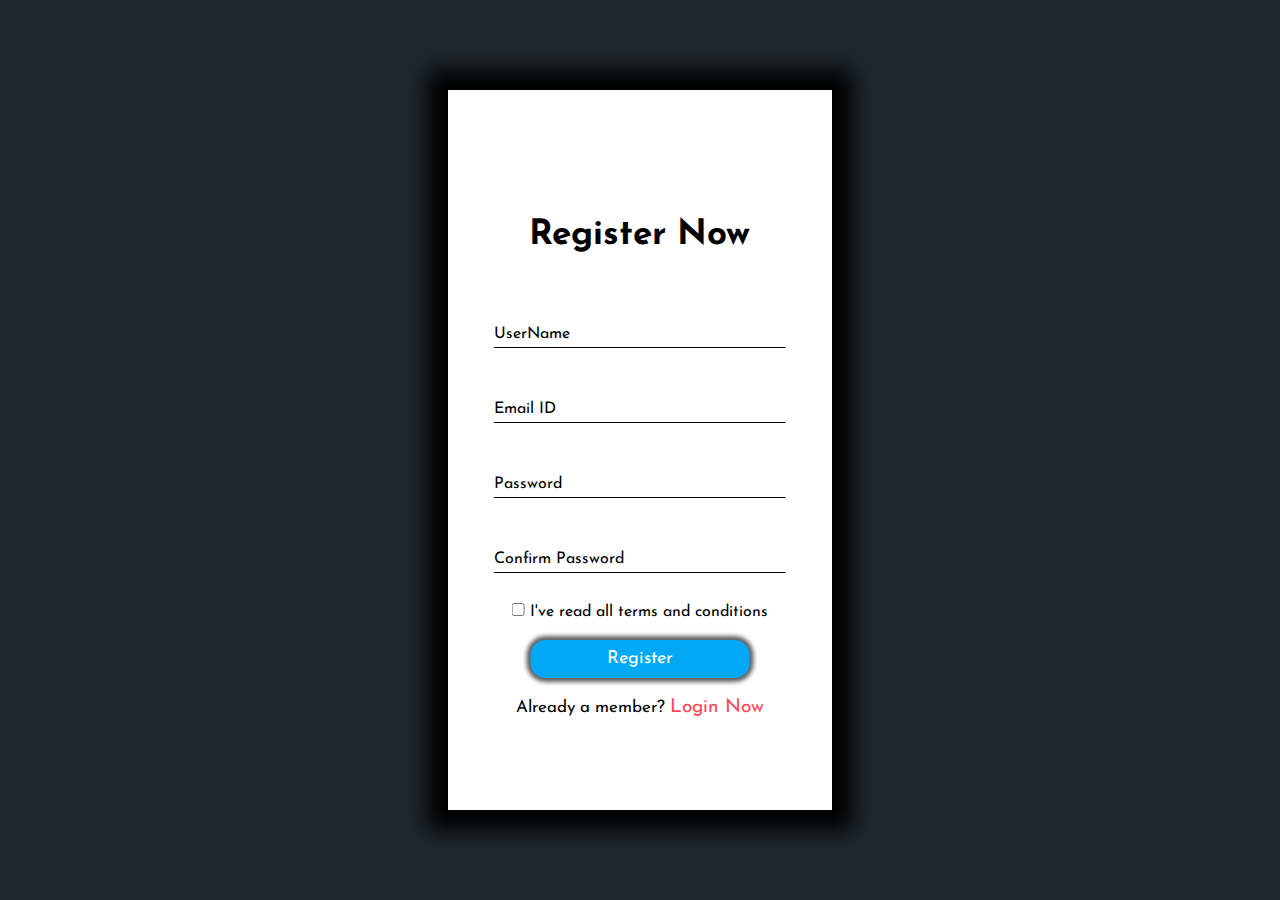
<file: register.html>
<!DOCTYPE html>
<html lang="en">
    <head>
        <meta charset="UTF-8">
        <meta name="viewport" content="width=device-width, initial-scale=1.0">
        <title>Document</title>
        <style>
        @import url('https://fonts.googleapis.com/css2?family=Josefin+Sans&display=swap');
        *{
        margin: 0;
        padding: 0;
        box-sizing: border-box;
        font-family: 'Josefin Sans', sans-serif;
        }
        body{
        height: 100vh;
        display: flex;
        justify-content: center;
        align-items: center;
        font-family: 'Josefin Sans', sans-serif;
        background-color: #1e272e;
        }
        .main{
        width: 30%;
        height: 80%;
        position: relative;
        background-color: white;
        box-shadow: 0 0 20px 20px #000 ;
        }

        @media(max-width: 800px){
            .main{
                width: 70%;
                height: 90%;
            }
        }

        @media(max-width: 600px){
            .main{
                width: 100%;
                height: 100%;
            }
        }
        .register{
        width: 95%;
        height: 85%;
        display: flex;
        align-items: center;
        flex-direction: column;
        justify-content: center;
        position: absolute;
        left: 50%;
        top: 50%;
        transform: translate(-50%,-50%);
        margin-top:35px ;
        }
        .register h1{
        font-size: 35px ;
        margin-top: -20px;
        }
        .register p{
        font-size: 17px;
        margin-bottom: 15px;
        }
        .register p a{
        text-decoration: none;
        color: #ff4757;
        font-size: 19px;
        }
        .form{
        height: 55px;
        margin: 10px 25px;
        width: 80%;
        position: relative;
        overflow: hidden;
        
        }
        #first{
        margin-top: 40px;
        }
        .form input{
        background: transparent;
        width: 100%;
        height: 100%;
        color: grey;
        border: none;
        padding-top: 25px;
        font-size: 20px;
        outline: none;
        padding-bottom: 1px;
        }
        
        .form label{
        position: absolute;
        top: 0;
        left: 0;
        width: 100%;
        height: 100%;
        pointer-events: none;
        border-bottom: 1px solid black;
        }
        .form label::after{
        position: absolute;
        content: "";
        border-bottom: 3px solid #03a9f4 ;
        width: 100%;
        height: 100%;
        left: 0;
        bottom: -1px;
        transform: translateX(-101%);
        }
        .content{
        position: absolute;
        bottom: 5px;
        }
        .btn-submit{
        font-size: 18px;
        padding: 10px;
        width: 60%;
        background-color: #03a9f4 ;
        color:white;
        border: none;
        outline: none;
        border-radius: 15px;
        margin: 20px auto;
        cursor: pointer;
        box-shadow:0 0 4px 4px rgba(0, 0, 0, 0.623) ;
        }
        .checkbox{
        margin-top : 20px;
        }
        .form input:focus ~ label::after,
        .form input:valid ~ label::after {
        transform: translateX(0);
        }
        .form input:focus ~ label .content,
        .form input:valid ~ label .content{
        transform: translateY(-110%);
        color:  #03a9f4;
        }
        
        </style>
    </head>
    <body>
        <div class="main">
            <form  target="_blank" action="index.html">
                <div class="register">
                    <h1>Register Now </h1>
                    <div class="form" id="first">
                        <input type="text" autocomplete="off" required>
                        <label class="label-input"for="name">
                            <span class="content">UserName</span>
                        </label>
                    </div>
                    <div class="form">
                        <input type="text" autocomplete="off" required>
                        <label class="label-input"for="name">
                            <span class="content">Email ID</span>
                        </label>
                    </div>
                    <div class="form">
                        <input type="password" autocomplete="off" required>
                        <label class="label-input"for="name">
                            <span class="content">Password</span>
                        </label>
                    </div>
                    <div class="form">
                        <input type="password" autocomplete="off" required>
                        <label class="label-input"for="name">
                            <span class="content">Confirm Password</span>
                        </label>
                    </div>
                    
                    <div class="checkbox">
                        <label>
                            <input type="checkbox" value="Terms and Condition">
                            I've read all terms and conditions
                        </label>
                    </div>
                    
                    <input type="submit" value="Register" class="btn-submit">
                    <p>Already a member? <a href="login.html">Login Now</a></p>
                </div>
            </form>
        </div>
    </body>
</html>
</file>
<file: style.css>
*{
margin: 0;
padding: 0;
box-sizing: border-box;
}

html{
    scroll-behavior: smooth;
}

::-webkit-scrollbar{
    width: 20px;
}

::-webkit-scrollbar-track{
border: 5px soid #232943;
box-shadow: inset 0 0 2px 5px rgba(0, 0, 0, 0.5);
background-color: #353b48;
}

::-webkit-scrollbar-thumb{
background-image: linear-gradient(
    45deg,#34e7e4,#79ff6c
);
border-radius: 10px; 
}

/*navbar*/
header{
height: 70px;
background-color:#1e272e ;
color: #fff;
align-items: center;
position: relative;
position: sticky;
top: 0;
width: 100%;
}
.logo img{
width: 20%;
position: absolute;
float: left;
height: 100%;
background-size: 100% 100%;
}
nav{
display: flex;
justify-content: space-around;
align-items: center;
background-color: #1e272e;
float: right;
width: 80%;
padding-right: 20px;
}
nav ul {
display: flex;
width: 60vw;
justify-content: space-evenly;
align-items: center;
line-height: 70px;
}
nav ul li{
list-style: none;
color: #fff;
font-size: 18px;
font-family: 'Roboto Slab', serif;
}
nav a {
text-decoration: none;
color: #fff;
}
nav form{
display: flex;
height: 40px;
padding: 2px;
background: #1e232b;
min-width: 18%!important;
border-radius: 2px;
border: 1px solid rgba(155,155,155,0.2);
}
form button {
padding: 0 15px;
color: #fff;
font-size: 17px;
background: #ff3d00;
border: none;
border-radius: 2px;
cursor: pointer;
}
form input{
width: 100%;
height: 100%;
padding: 0 10px;
color: #fff;
font-size: 17px;
border: none;
font-weight: 500;
background: none;
outline: none;
}
.menu-icon{
display: none;
width: 0vw;
}
#search-icon{
display: none;
width: 0vw;
margin-right:20px ;
}
.cancel-icon{
display: none;
width: 0vw;
}
#search-icon:hover{
color: #ff3d00;
}
.cancel-icon:hover{
color: #ff3d00;
}
.menu-icon:hover{
color: #ff3d00;
}
#slide-out{
display: none;
width: 100%;
margin-top: 70px;
background-color:#2d3436 ;
text-align: center;
height: 100vh;
}
#slide-out li{
list-style: none;
}
#slide-out li a{
text-decoration: none;
display: block;
color: white;
padding-top: 50px;
padding-bottom: 50px;
font-size: 26px;
font-family: 'Roboto condensed', serif; ;
}
#slide-out a:hover{
background-color: #f5f6fa;
color: #00a8ff;
font-size: 30px;
}
nav a:hover,
nav a:active{
background-color:#ff3d00 ;
padding: 8px 16px;
border-radius: 5px;
}
#searchbox {
display: none;
position: fixed;
right: 0;
top: 24px;
width: 40vw;
pointer-events: none;
z-index: -5;
transition: 0.4s;
background-color: #1e232b;
margin-right: 5px;
border-radius: 12px;
}
#searchbox input {
border-radius: 12px;
background: #1e232b;
color: #fff;
height: 40px;
width: 100%;
padding: 0 16px;
font-family: 'Roboto Condensed', sans-serif;
font-size: 20px;
border: none;
outline: none;
box-shadow: inset 8px 3px 18px -4px rgba(0, 0, 0, 0.4);
}
/* Media queries */
@media(max-width:1024px){
nav {
padding-right: 10px;
}
.logo img{
padding-left: 0;
}
nav ul li{
font-size: 17.8px;
}
}
@media(max-width:928px){
nav ul {
display: none;
}
nav form{
display: none;
}
.menu-icon{
display: block;
font-size: 23px;
margin-right: 90%;
margin-left: 10px;
}
#search-icon{
display: block;
font-size: 23px;
}
.logo img{
margin-left:36%;
margin-right: 40%;
z-index: 3;
position: absolute;
padding: 0 1%;
width: 30vw;
}
nav{
width: 100%;
position: absolute;
align-items: center;
height: 100%;
z-index: 2;
}
#slide-out{
display: inline-block;
}
#searchbox{
z-index: 1;
display: inline;
}
}
@media(max-width:800px){
.search-icon{
padding-right:16px ;
}
}
@media(max-width:600px){
.search-icon{
padding-right:20px ;
}
}
@media(max-width:500px){
.logo{
width: 30%;
}
}
@media(max-width:300px){
.logo img{
width: 50%;
}
}
/*Homepage*/
.main{
margin: 0;
padding: 0;
}
/*banner*/
.banner{
background-image: url(img/wp3592193-space-shuttle-interior-wallpapers.jpg);
background-attachment: fixed;
display: flex;
background-blend-mode: overlay;
background-position: center;
flex-direction: column;
justify-content: center;
align-items: center;
}
.banner h3{
padding: 23px;
font-size: 100px;
color: white;
font-family: 'Roboto Condensed',serif;
}
.banner p{
padding-top: 23px;
color: white;
font-family: 'Roboto Slab', serif;
font-size: 33px;
text-transform: capitalize ;
}
.bannerlogo img {
width: 240px;
height: 240px;
border-radius: 150px;
border: 4px solid white;
}
.buttons{
height: 45px;
margin: 8px;
padding-bottom: 100px;
}
.btn-banner{
font-size: 25px;
background: none;
color: white;
border-radius: 8px;
padding: 8px 20px;
margin: 16px;
text-transform: capitalize ;
border: 2px solid #f5f6fa;
}
#sign:hover{
padding: 8.5px 22px;
border: 4px solid #ff3d00;
color: white;
}
.btn-banner:last-child:hover{
padding: 8.5px 22px;
border: 4px solid #0652DD;
color: white;
}
/*cards section*/
.space-control{
display: flex;
justify-content: center;
align-items: center;
flex-direction: column;
}
.space-control h4{
font-size: 40px;
font-family: 'roboto slab',serif;
background:#34495e;
color: white;
padding: 15px 30px;
border-radius: 23px;
margin-bottom: 2em;
}
/*cards*/
.card{
height: 65vh;
margin: 10px 42px;
display: flex;
justify-content: center;
flex-direction: column;
align-items: center;
margin-bottom: 100px;
}
.card h1{
font-size: 40px;
font-family: 'Roboto condensed',serif;
padding: 10px;
margin-bottom: 25px;
border-bottom: 2px solid #bdc3c7;
letter-spacing: 1.2px;
text-transform: capitalize;
margin-top: 50px;
}
.inner-card{
height: 85%;
display: flex;
justify-content: space-around;
align-items: center;
padding: 5px 8px;
}
.card img{
height: 95%;
width: 50%;
border: 2px solid #808e9b;
border-radius: 40px;
margin: 3px 10px;
}
.card p{
font-size: 22px;
font-family: 'rubik',serif;
padding: 3px;
}
.btnread{
font-size: 25px;
background: #ff3d00;
color: white;
border-radius: 8px;
padding: 8px 20px;
margin: 16px;
text-transform: capitalize ;
border: 2px solid #f5f6fa;
}
.btnread:hover{
padding: 12px 25px;
border: 4px solid #fff;
}
/*donate section*/
.donate{
display: flex;
width: 100%;
flex-direction: column;
justify-content: center;
align-items: center;
background-image: linear-gradient(to right top, #fd1227, #ff0050, #f80078, #e2009f, #bb00c3, #974ae1, #6769f5, #0080ff, #00aaff, #00cbff, #00e4ca, #07f684);
}
.donate h3{
font-size: 40px;
font-family: 'roboto condensed',serif;
color: #ecf0f1;
padding: 12px;
margin-bottom: 10px;
animation: move 2s linear infinite;
animation-direction: alternate;
}
@keyframes move{
from{
padding-left:50px
};
to{
padding-right: 50px;
};
}
.donate p{
font-size: 25px;
font-family: 'rubik', serif;
}
.donate button{
font-size: 25px;
background: #ff3d00;
color: white;
border-radius: 8px;
padding: 8px 20px;
margin: 16px;
text-transform: capitalize ;
border: 2px solid #f5f6fa;
}
.donate button:hover{
padding: 8.5px 22px;
border: 4px solid #fff;
background: none;
}
/* gallery link*/
.gallery-go{
margin-top: 15px;
display: flex;
justify-content: center;
align-items: center;
flex-direction: column;
}
.gallery-go h3{
font-size: 40px;
font-family: 'roboto slab',serif;
background:#34495e;
color: white;
padding: 15px 30px;
border-radius: 23px;
margin-bottom: 2em;
}
.gallery-go h6{
font-size: 40px;
font-family: 'Roboto condensed',serif;
padding: 10px;
margin-bottom: 25px;
border-bottom: 2px solid #bdc3c7;
letter-spacing: 1.2px;
text-transform: capitalize;
}
.gallery-go button{
font-size: 25px;
background: #ff3d00;
color: white;
border-radius: 8px;
padding: 8px 20px;
margin: 16px;
text-transform: capitalize ;
border: 2px solid #f5f6fa;
}
.gallery-go button:hover{
padding: 12px 25px;
border: 4px solid #000;
}
/*footer*/
footer{
margin-top: 15px;
display: flex;
justify-content: center;
align-items: center;
flex-direction: column;
background-color:#1e272e;
padding: 16px;
width: 100%;
}
footer p{
font-size: 19px;
text-align: center;
color: white;
margin-top: 20px;
background: #2f3640;
width: 100%;
padding: 10px 20px;
font-family: 'Roboto',serif;    
}

footer h1{
color: white;
font-size: 40px;
font-family: 'roboto slab',serif;
margin-bottom: 16px;
padding: 16px;
}
.social-media{
width: 100%;
display: flex;
justify-content: space-evenly;
align-items: center;
}
.social-media a{
font-size: 50px;
text-decoration: none;
color: white;
}
#facebook:hover{
color: #3498db;
}
#instagram:hover{
color: #C13584;
}
#github:hover{
color: #34495e;
}
@media(max-width:1024px){
.card{
height: 100vh;
}
}
@media(max-width:900px){
.inner-card{
height: 100vh;
display: flex;
justify-content: center;
align-items: center;
flex-direction: column;
padding: 5px 8px;
}
.inner-card img{
height: 40vh;
width: 95%;
}
.card h1{
font-size: 30px;
margin: 50px 10px;
}
}
@media(max-width:450px){
.banner h3{
font-size: 30px;
}
.banner p{
font-size: 20px;
text-align: center;
}
}
@media(max-width:400px){
.banner h3{
font-size: 30px ;
}
.banner p{
font-size: 20px;
text-align: center;
}
.btn-banner{
font-size: 18px;
}
.inner-card img{
height: 25vh;
}
.btnread{
padding: 4px 6px;
font-size: 15px;
}
.inner-card p{
font-size: 12px;
margin: 30px 2px;
}
.space-control h4{
font-size: 20px;
}
.space-control h4{
font-size: 25px;
}
.donate p{
font-size: 15px;
text-align: center;
}
.gallery-go h6{
font-size: 32px;
}
footer h1{
font-size: 32px;
}
}
@media(max-width:350px){
.banner h3{
font-size: 30px ;
}
.banner p{
font-size: 18px;
text-align: center;
}
.btn-banner{
font-size: 14px;
}
.donate h3{
font-size: 25px;
text-align: center;
}
.gallery-go h6{
font-size: 25px;
}
.gallery-go button{
font-size: 14px;
padding: 4px 8px;
}
.donate button{
font-size: 14px;
padding: 4px 8px;
}
footer h1{
font-size: 25px;
}
}
/* about page */
.about{
margin: 100px 50px ;
display: flex;
justify-content: center;
align-items: center;
flex-direction: column;
}
.about h1{
font-size: 40px;
font-family: 'roboto slab',serif;
background:#34495e;
color: white;
padding: 15px 30px;
border-radius: 23px;
margin-bottom: 2em;
}
.about-body{
display: flex;
justify-content: space-around;
align-items: center;
}
.about-body p{
font-size: 30px;
font-family: 'roboto condensed',serif;
width: 50%;
}
.about-body img{
width :45%;
height: 95%;
}
@media(max-width:1024px){
.about-body img{
border-radius: 550px;
width: 500px;
height: 500px;
margin-right: 20px;
}
}
@media(max-width:900px){
.about-body{
display: flex;
justify-content: center;
align-items: center;
flex-direction: column;
}
.about-body p{
width: 90%;
}
}
@media(max-width:550px){
.about-body img{
width: 400px;
height: 400px;
margin-right: unset;
}
}
@media(max-width:450px){
.about-body img{
width: 300px;
height: 300px;
}
.about-body p{
font-size: 25px;
}
}
@media(max-width:300px){
.about-body img{
width: 250px;
height: 250px;
}
.about-body p{
font-size: 16px;
}
}
/*facts*/
.fact{
display: flex;
justify-content: space-around;
align-items: center;
margin: 50px 3px;
}
@media(max-width:900px){
.fact{
justify-content: center;
flex-direction: column;
width: 95%;
}
}
@media(max-width:400px){
#facts{
width: 100%;
}
#facts h1{
font-size: 32px;
}
#facts p{
font-size: 18px;
width: 95%;
}
.fact img{
width: 100%;
height: 450px;
}
}
@media(max-width:300px){
#facts h1{
font-size: 25px;
}
#facts p{
font-size: 14px;
}
#facts img{
width: 250px;
}
}
#facts{
display: flex;
flex-direction: column;
justify-content: center;
align-items: center;
width: 100%;
}
#facts h1{
font-size: 40px;
font-family: 'Roboto condensed',serif;
padding: 10px;
margin-bottom: 25px;
border-bottom: 2px solid #bdc3c7;
letter-spacing: 1.2px;
text-transform: capitalize;
margin-top: 50px;
}
.fact p{
font-size: 22px;
font-family: 'rubik',serif;
padding: 3px;
}
.fact img{
height: 450px;
background-size: 100% 100%;
}
.page-heading{
font-size: 40px;
font-family: 'roboto slab',serif;
background:#34495e;
color: white;
padding: 15px 30px;
border-radius: 23px;
margin-bottom: 2em;
}
/* gallery */
#gallery{
display: flex;
justify-content: center;
align-items: center;
flex-direction: column;
}
#gallery .page-heading{
text-align: center;
}
.row {
display: flex;
flex-wrap: wrap;
padding: 0 4px;
}


.column {
flex: 25%;
max-width: 25%;
padding: 0 4px;
}

.column img {
margin-top: 8px;
vertical-align: middle;
width: 100%;
}


@media screen and (max-width: 800px) {
.column {
flex: 50%;
max-width: 50%;
}
}


@media screen and (max-width: 600px) {
.column {
flex: 100%;
max-width: 100%;
}
}
/*Page*/
.page{
display: flex;
flex-direction: column;
align-items: center ;
width: 100%;
}
.page h1{
font-size: 40px;
font-family: 'Roboto condensed',serif;
padding: 10px;
margin-bottom: 25px;
border-bottom: 2px solid #bdc3c7;
letter-spacing: 1.2px;
text-transform: capitalize;
margin-top: 50px;
}
.page img{
width: 60%;
height: 70vh;
}
.content{
font-size: 22px;
font-family: 'rubik',serif;
padding: 3px;
margin: 50px 25px;
}
@media(max-width:400px){
.content{
font-size: 18px;
}
}
</file>
